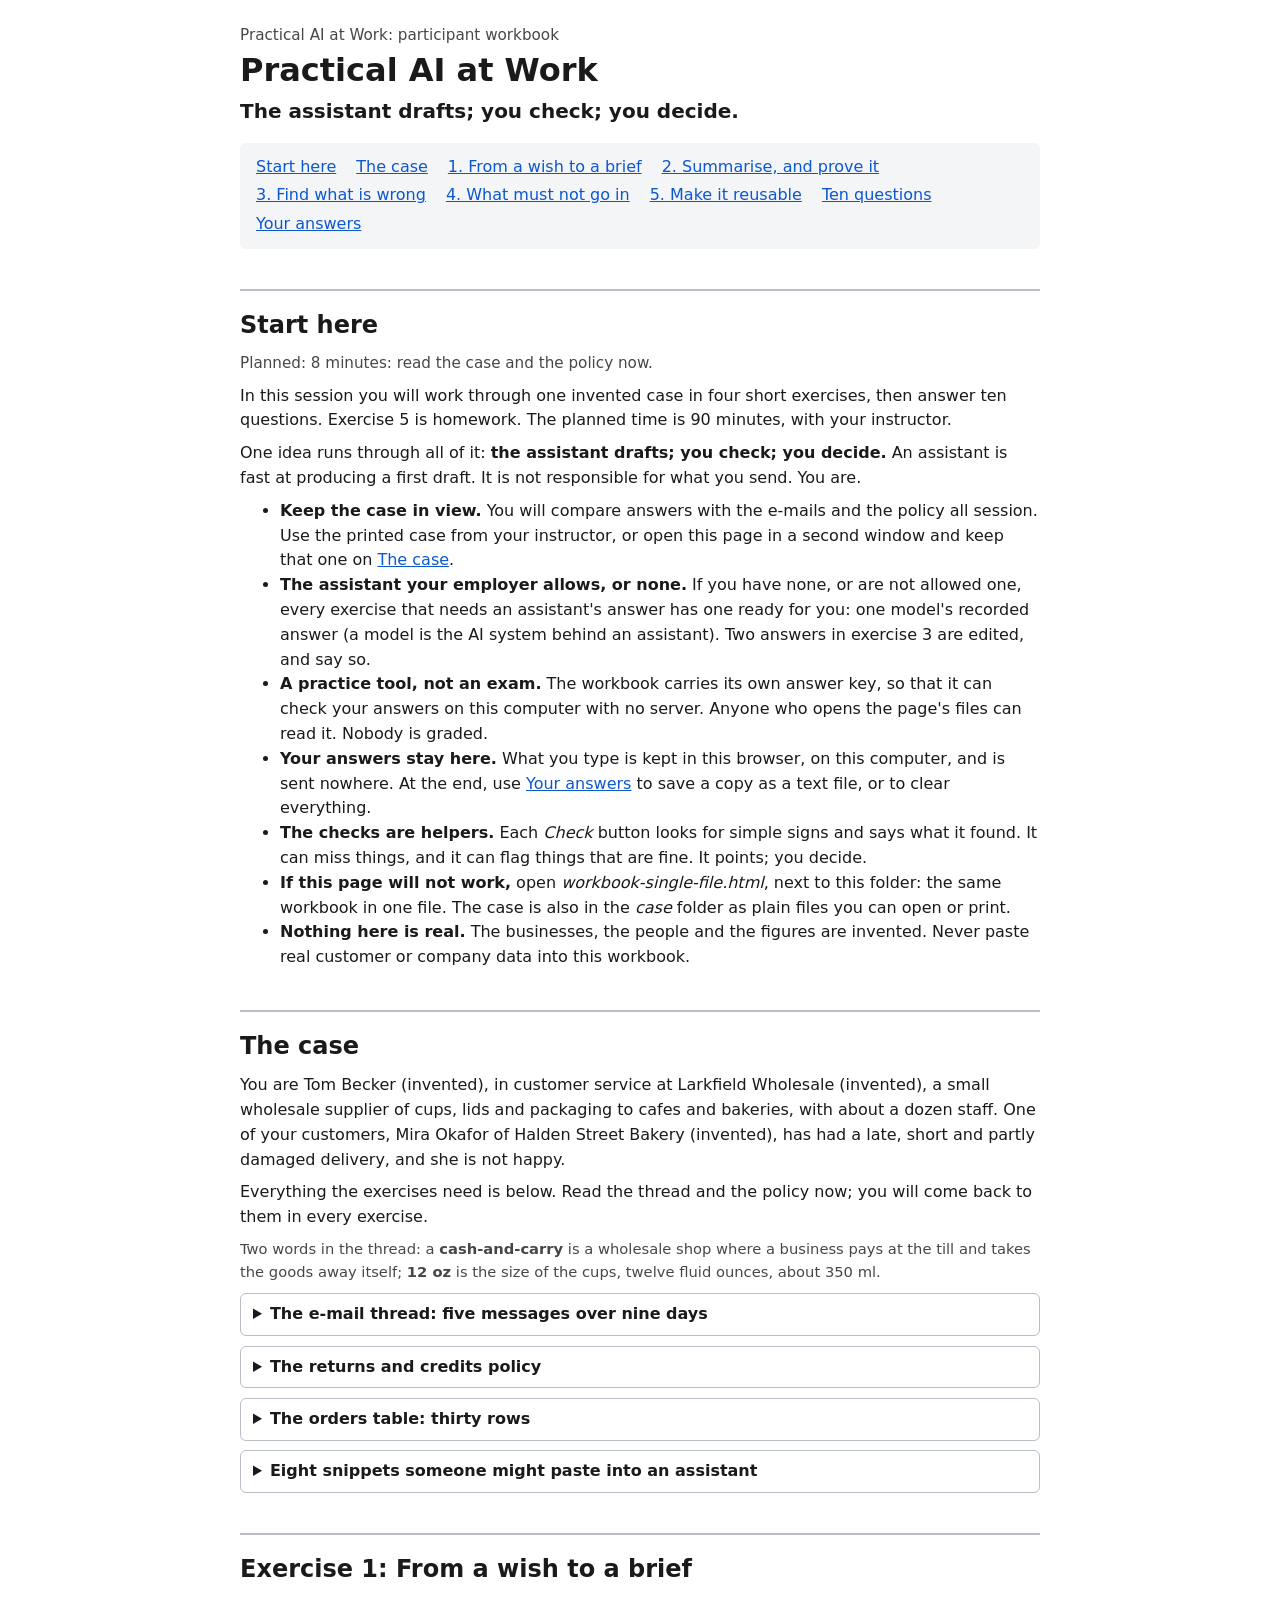
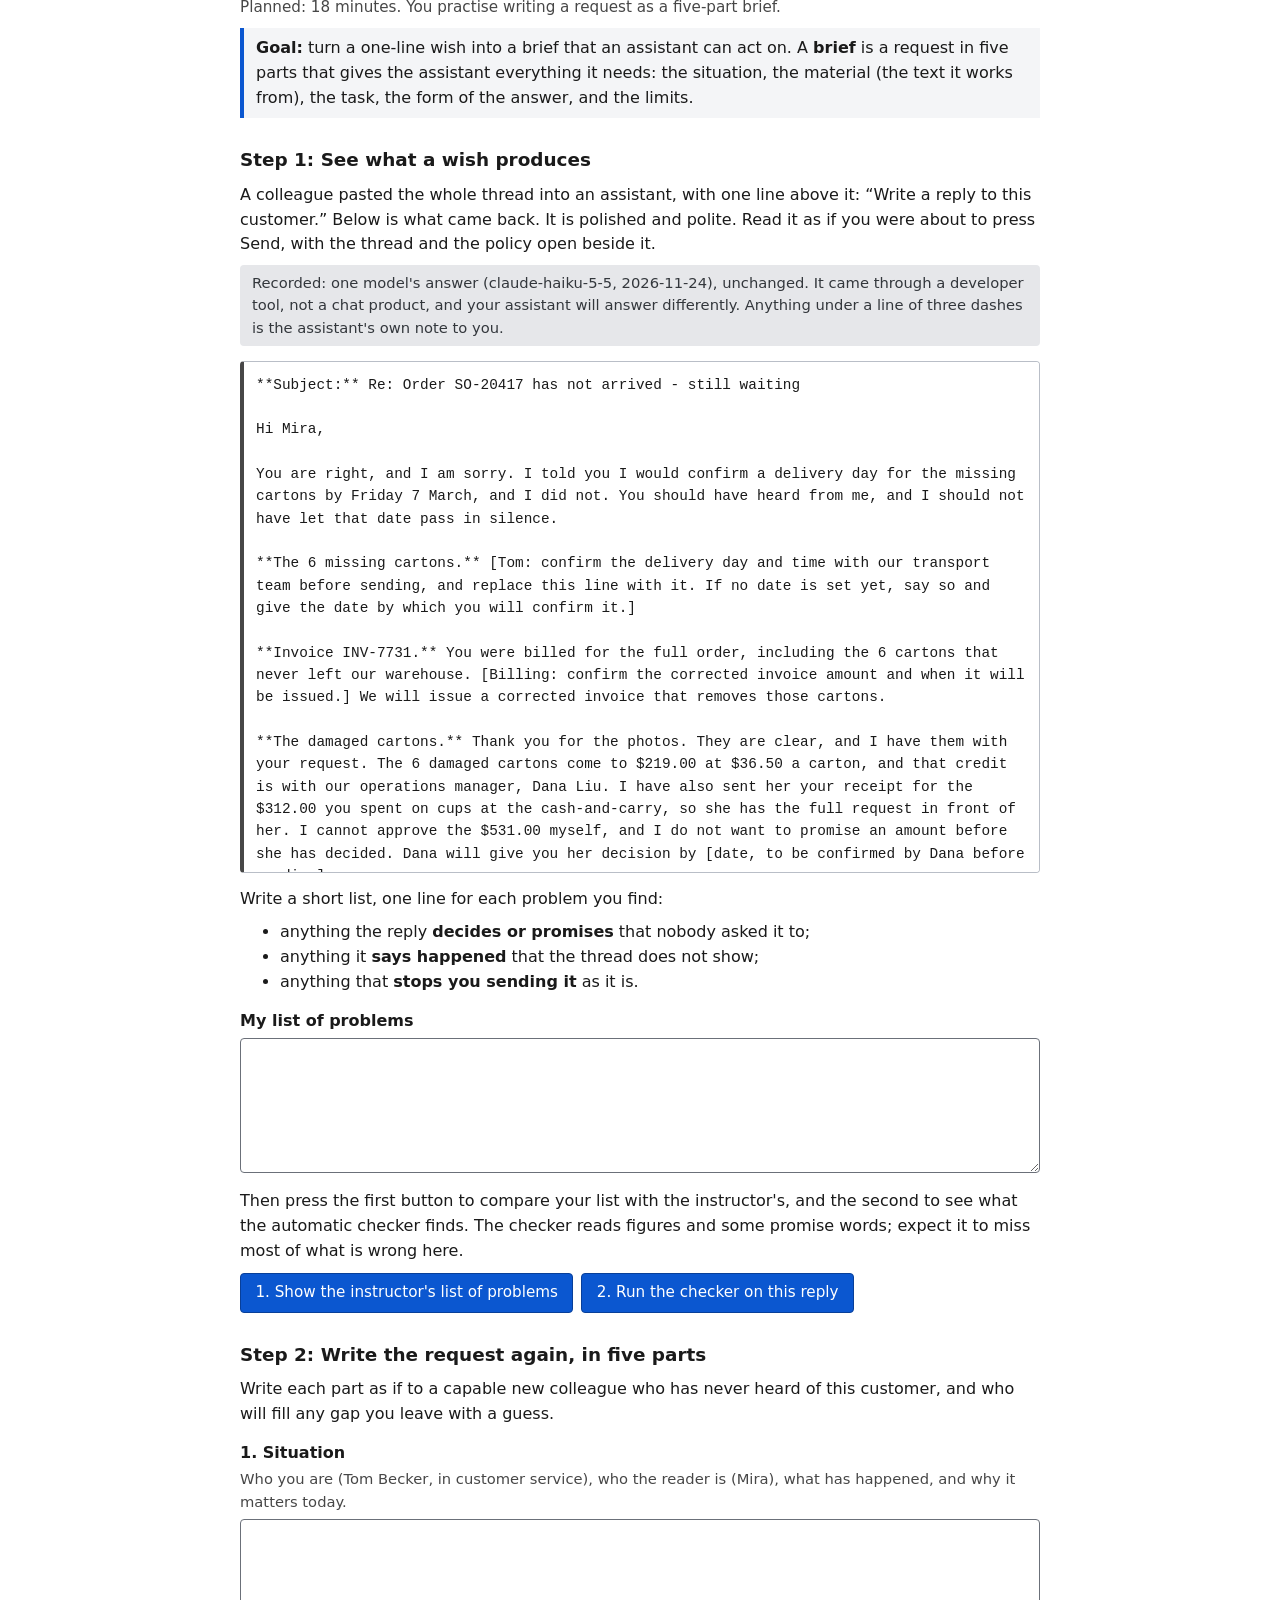
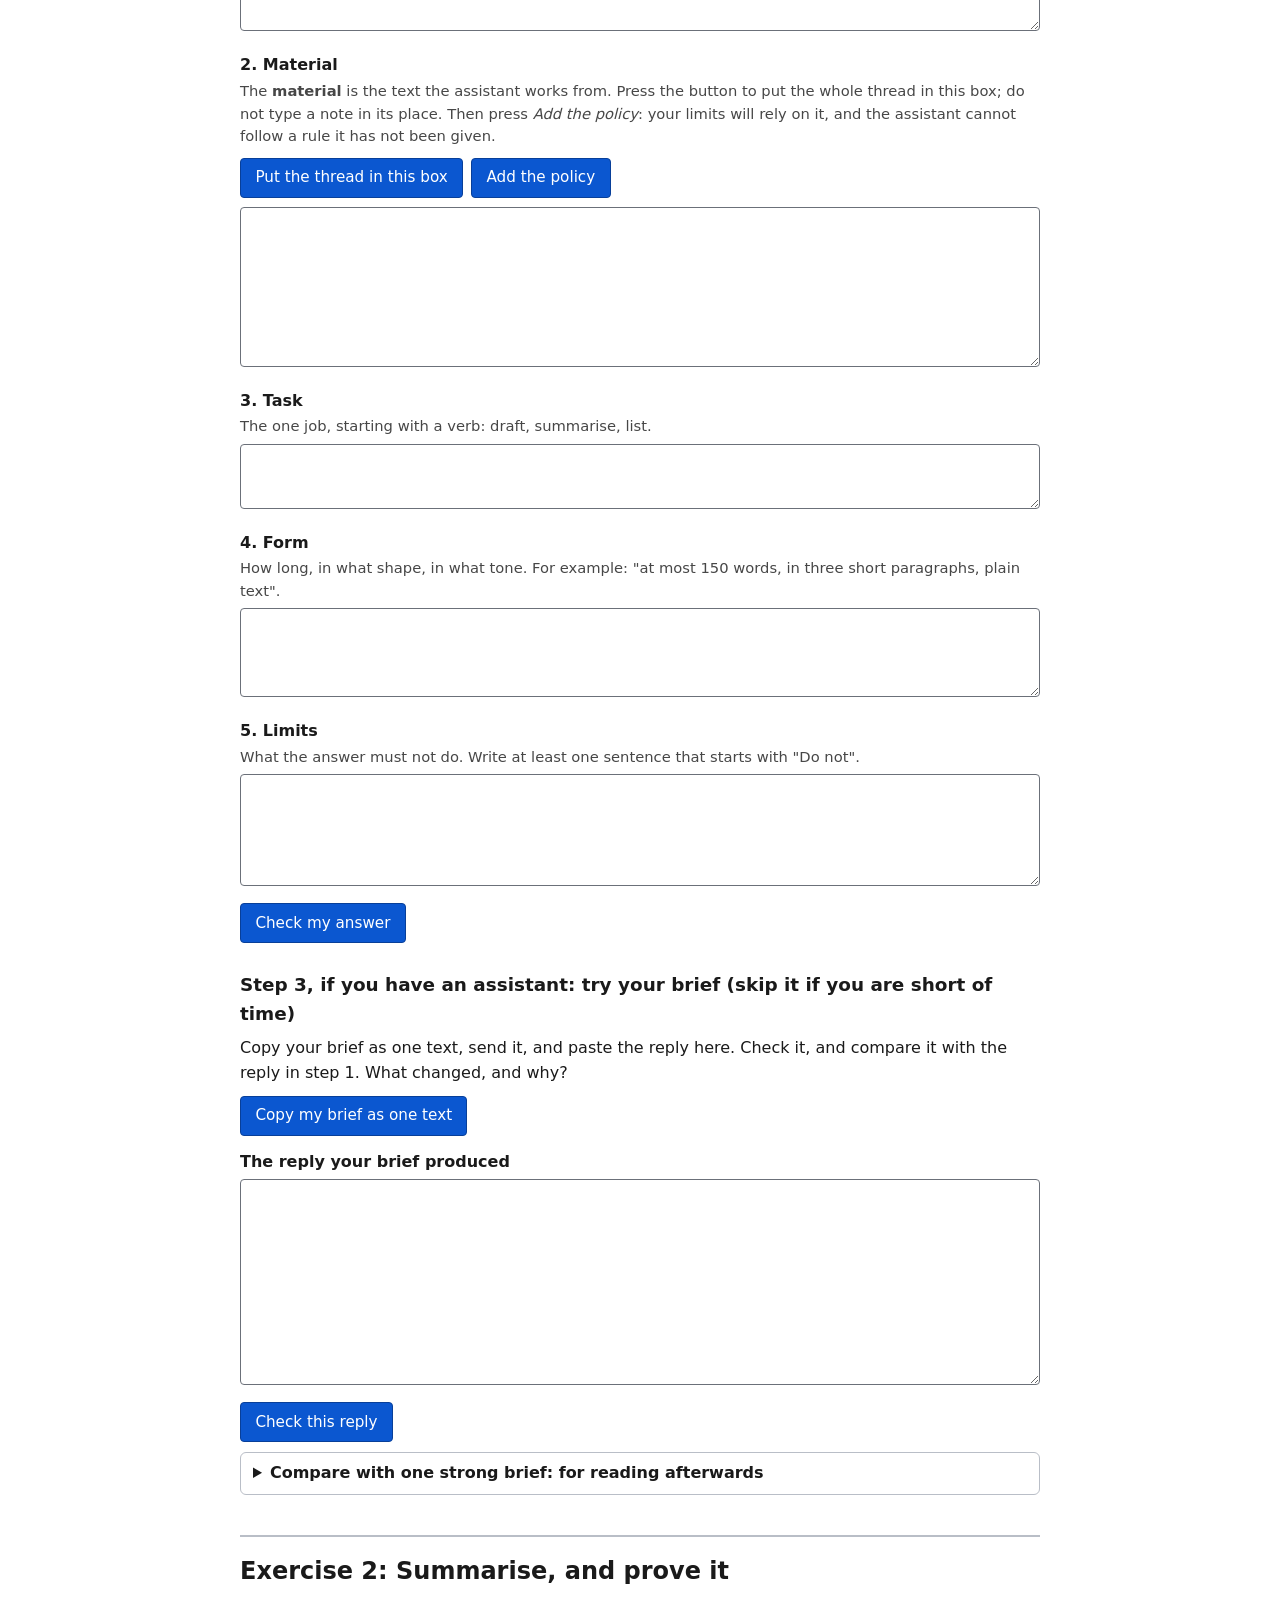
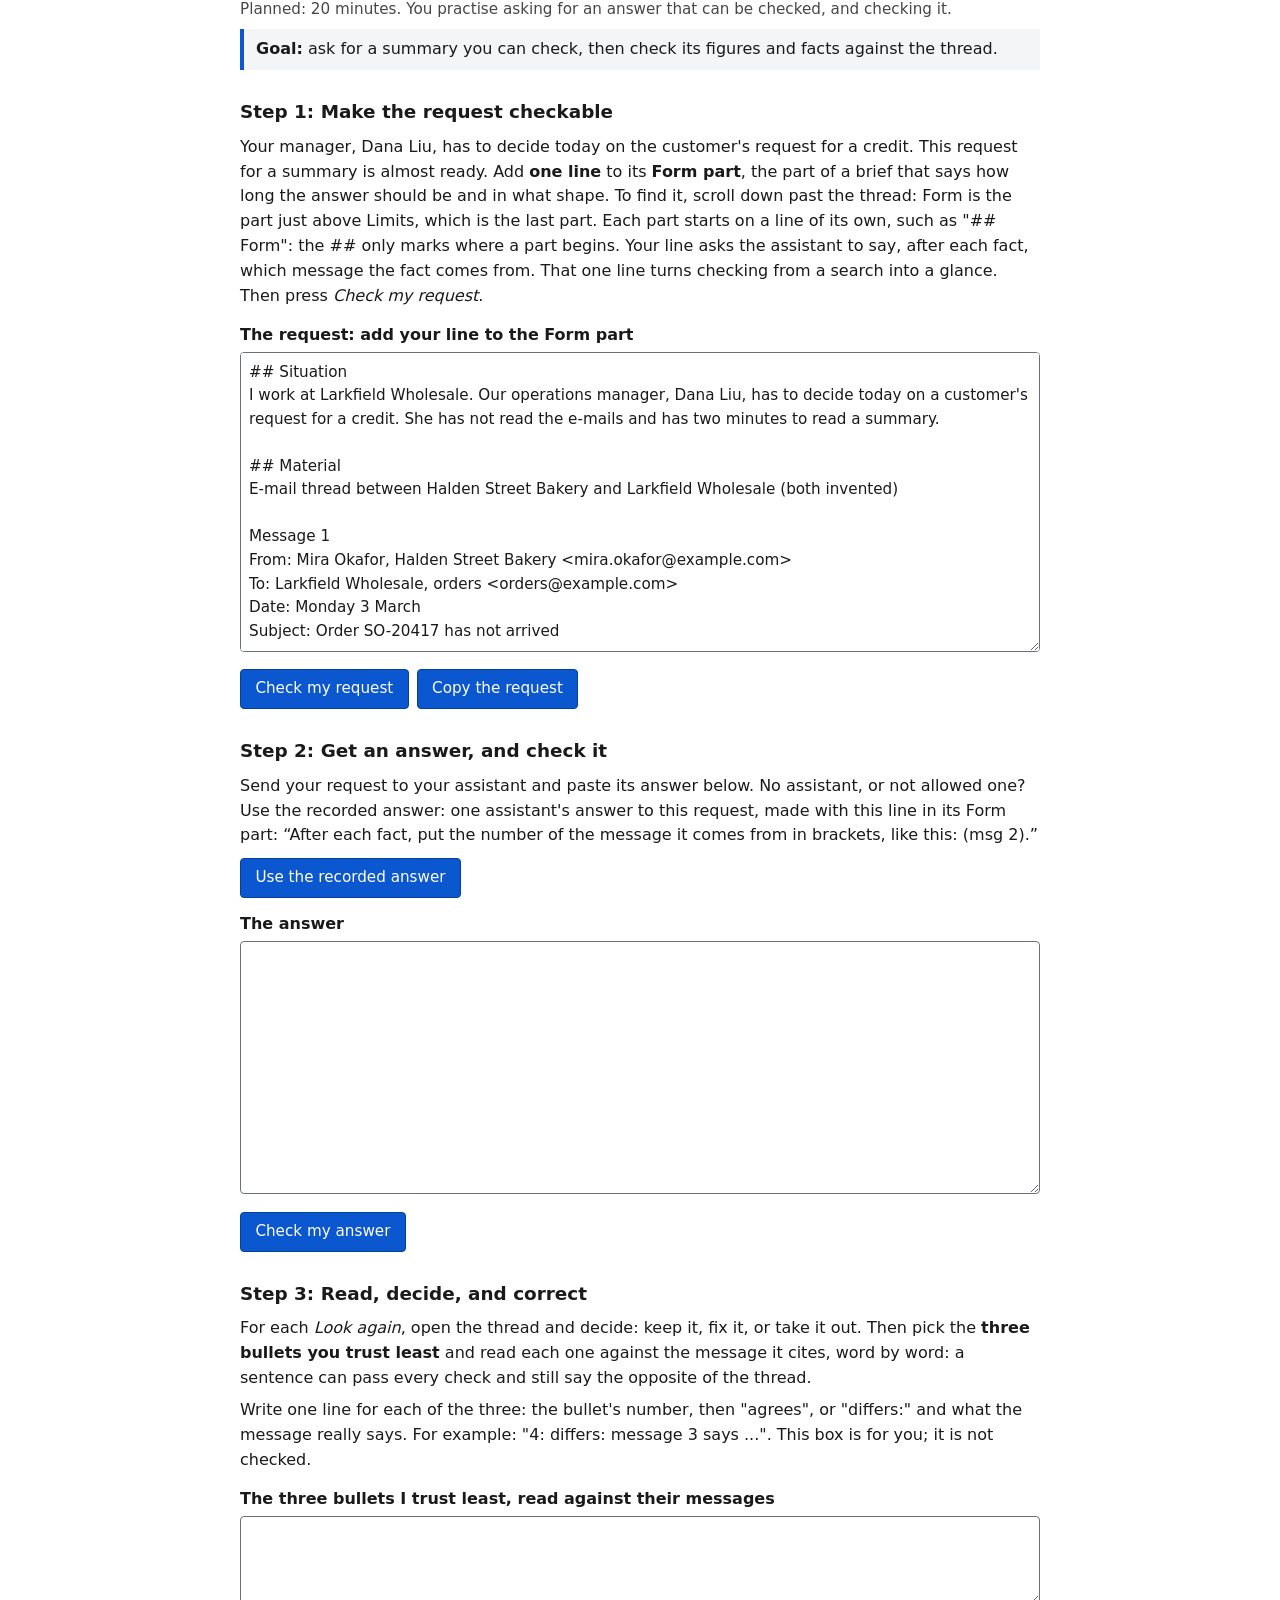
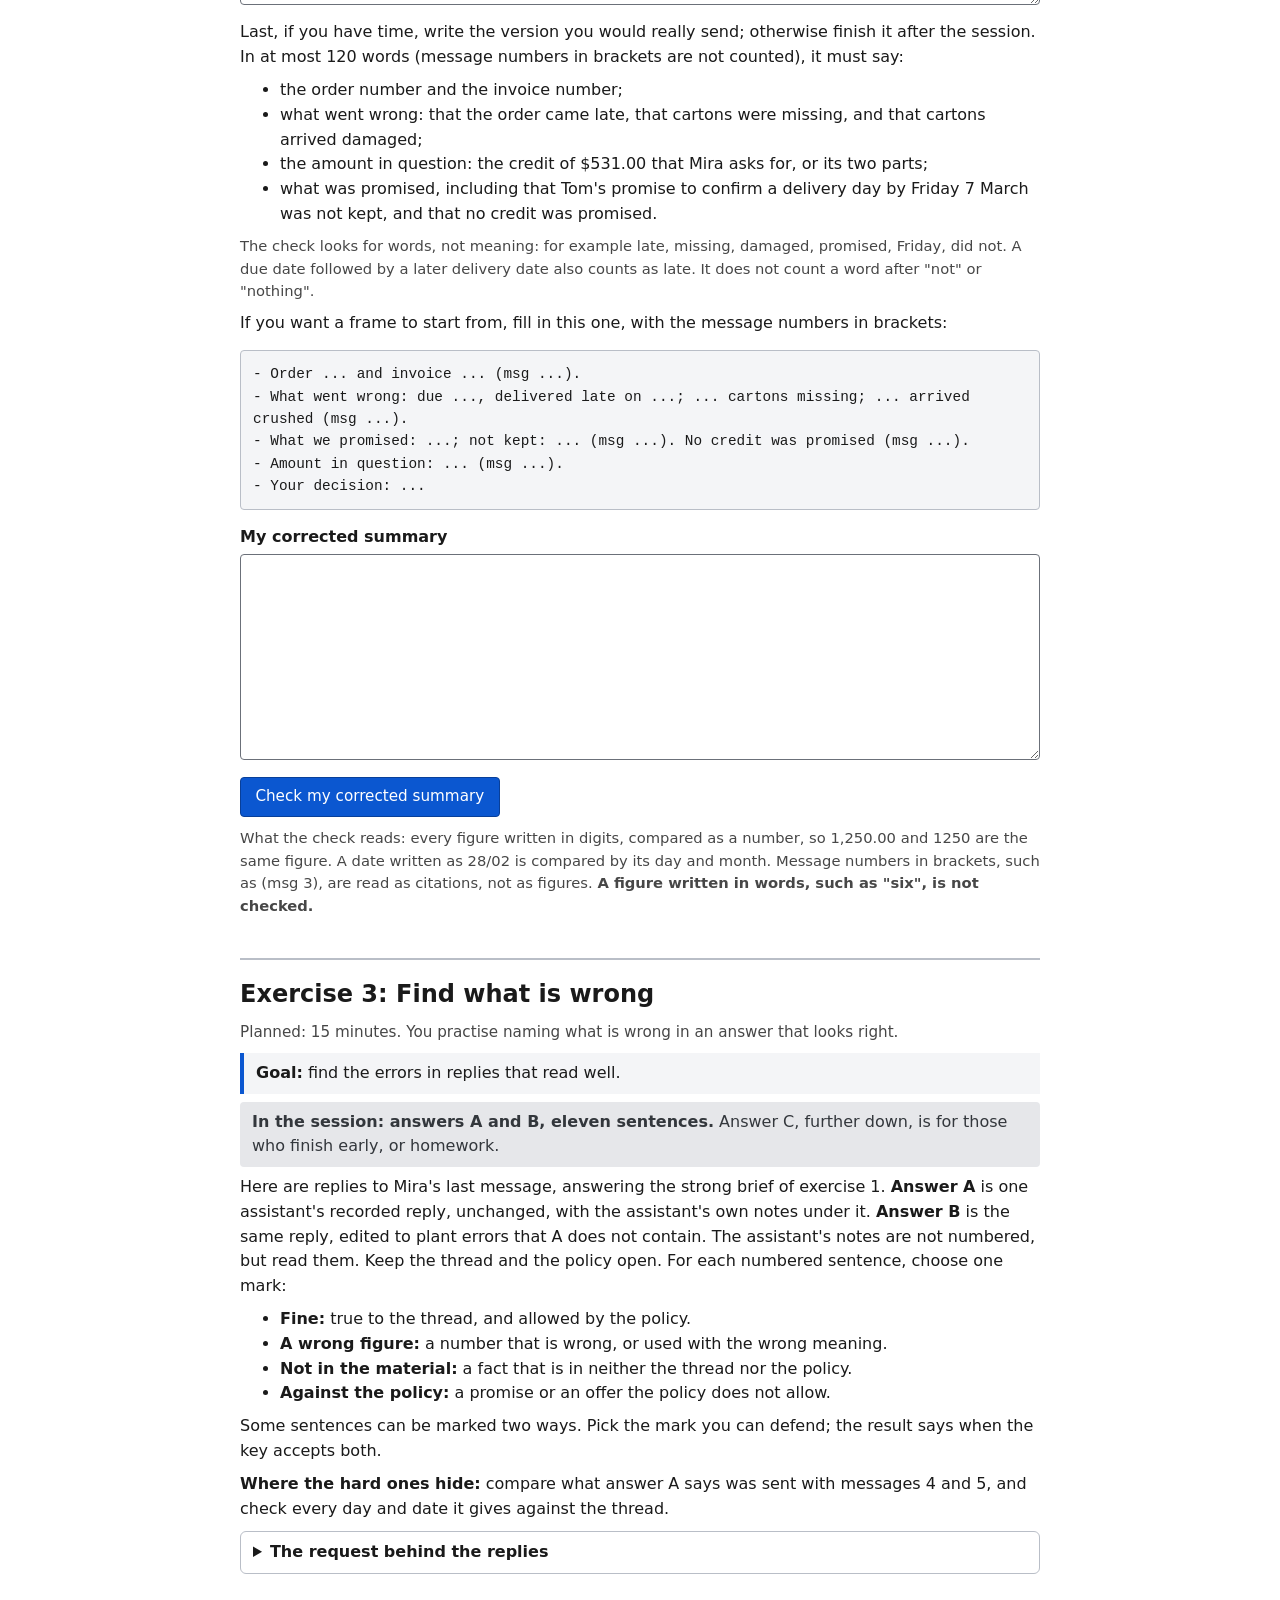
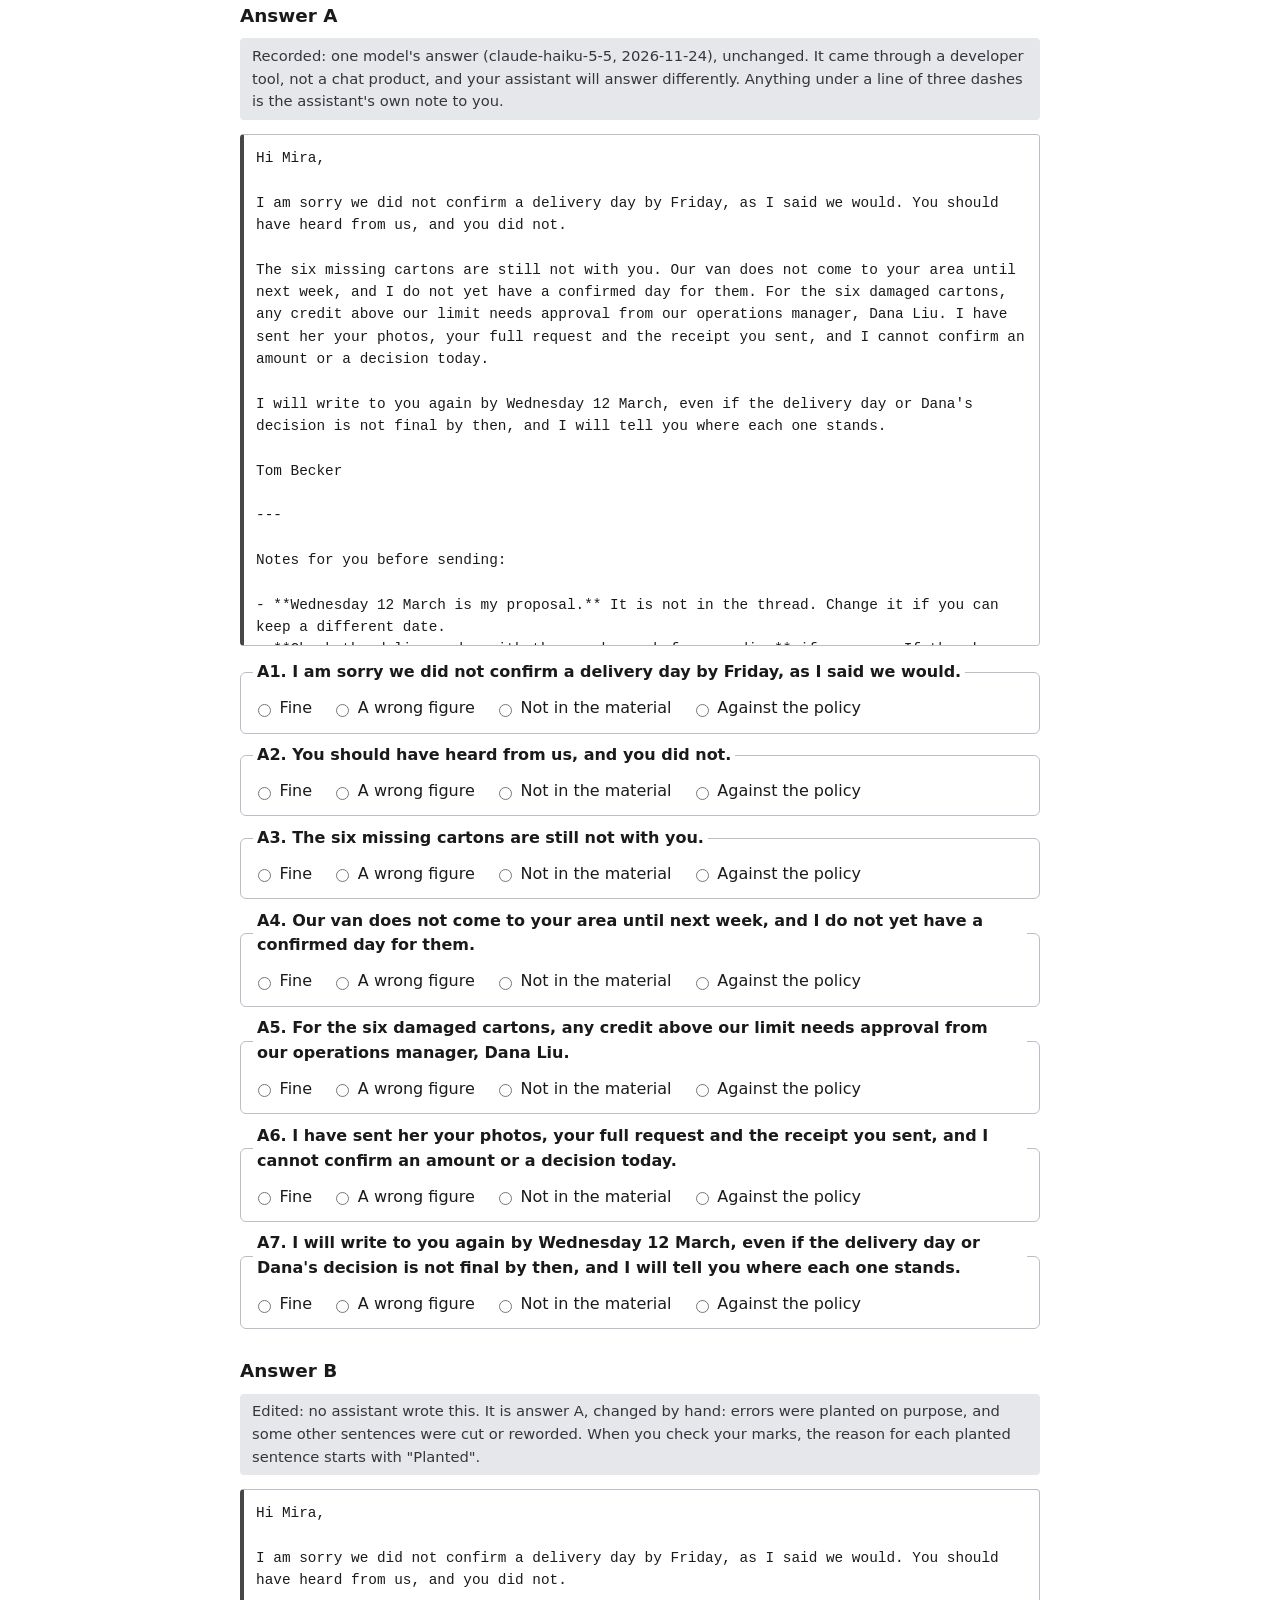
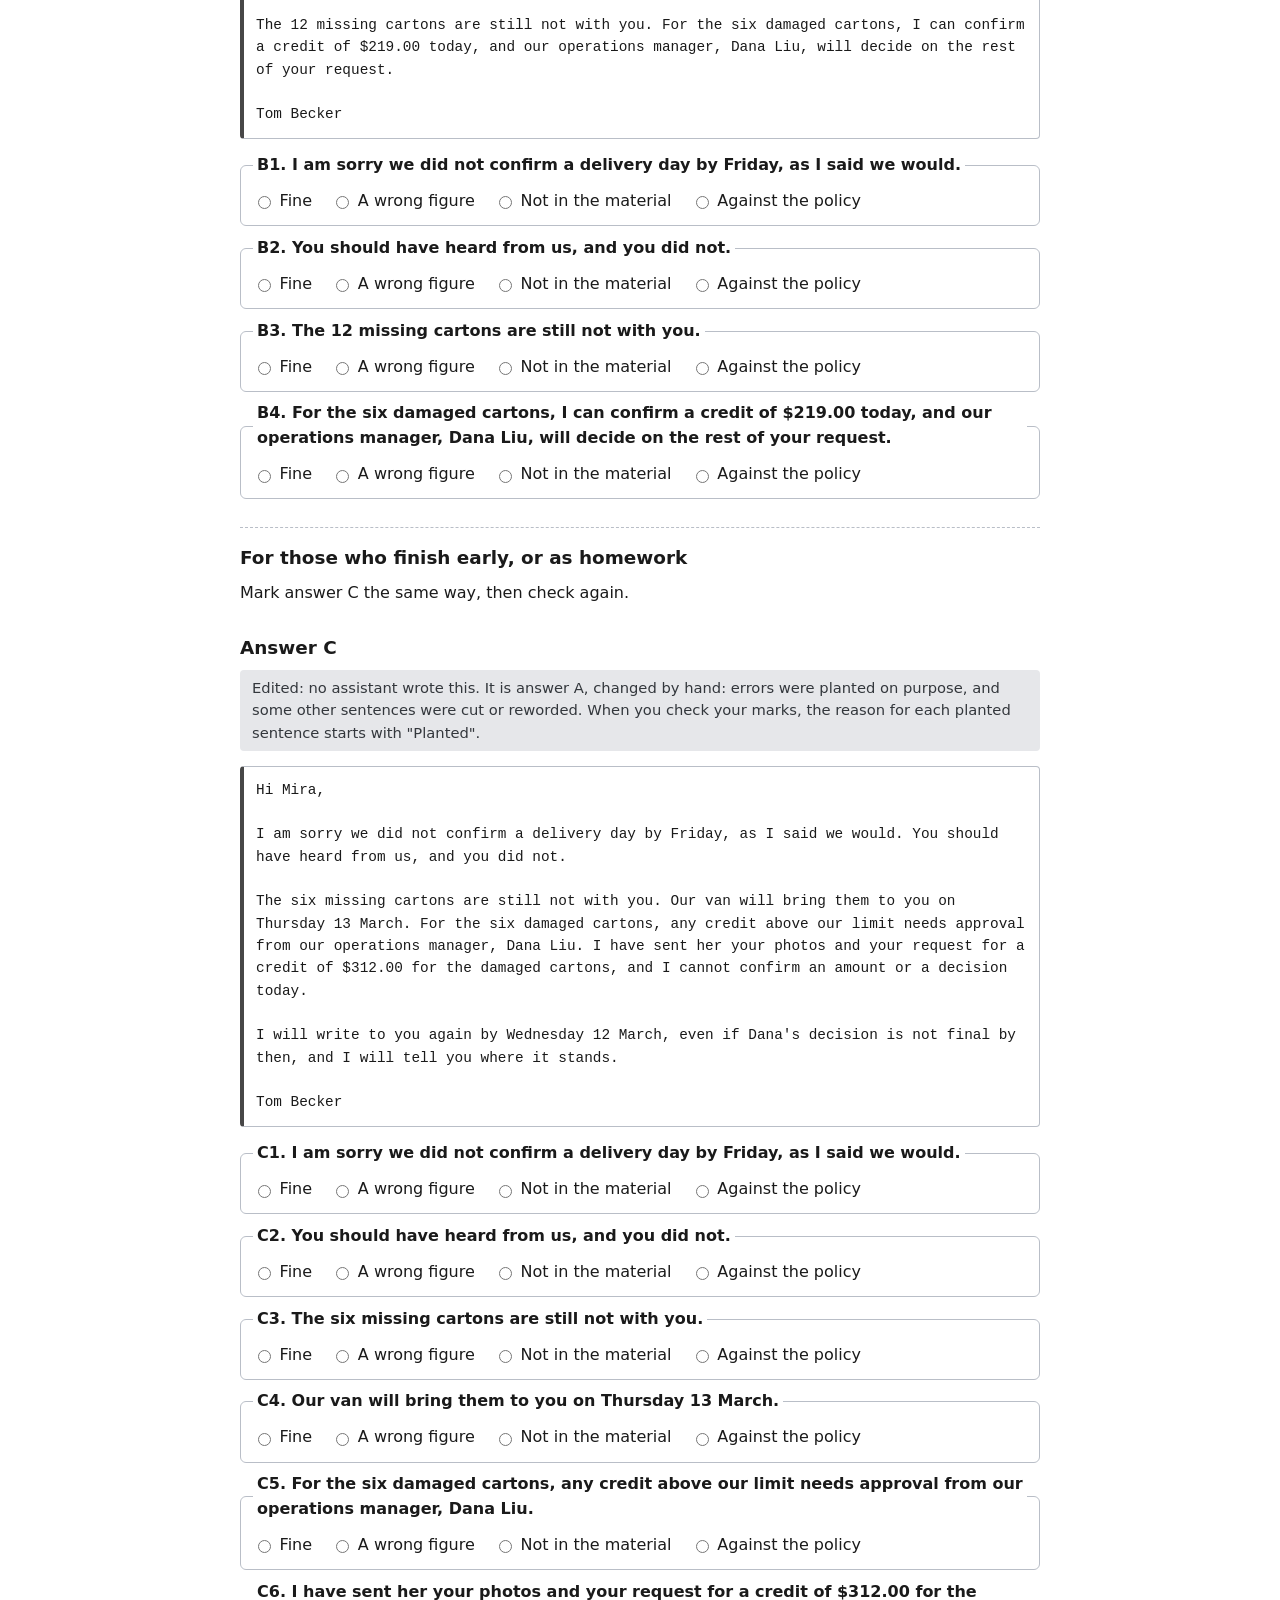
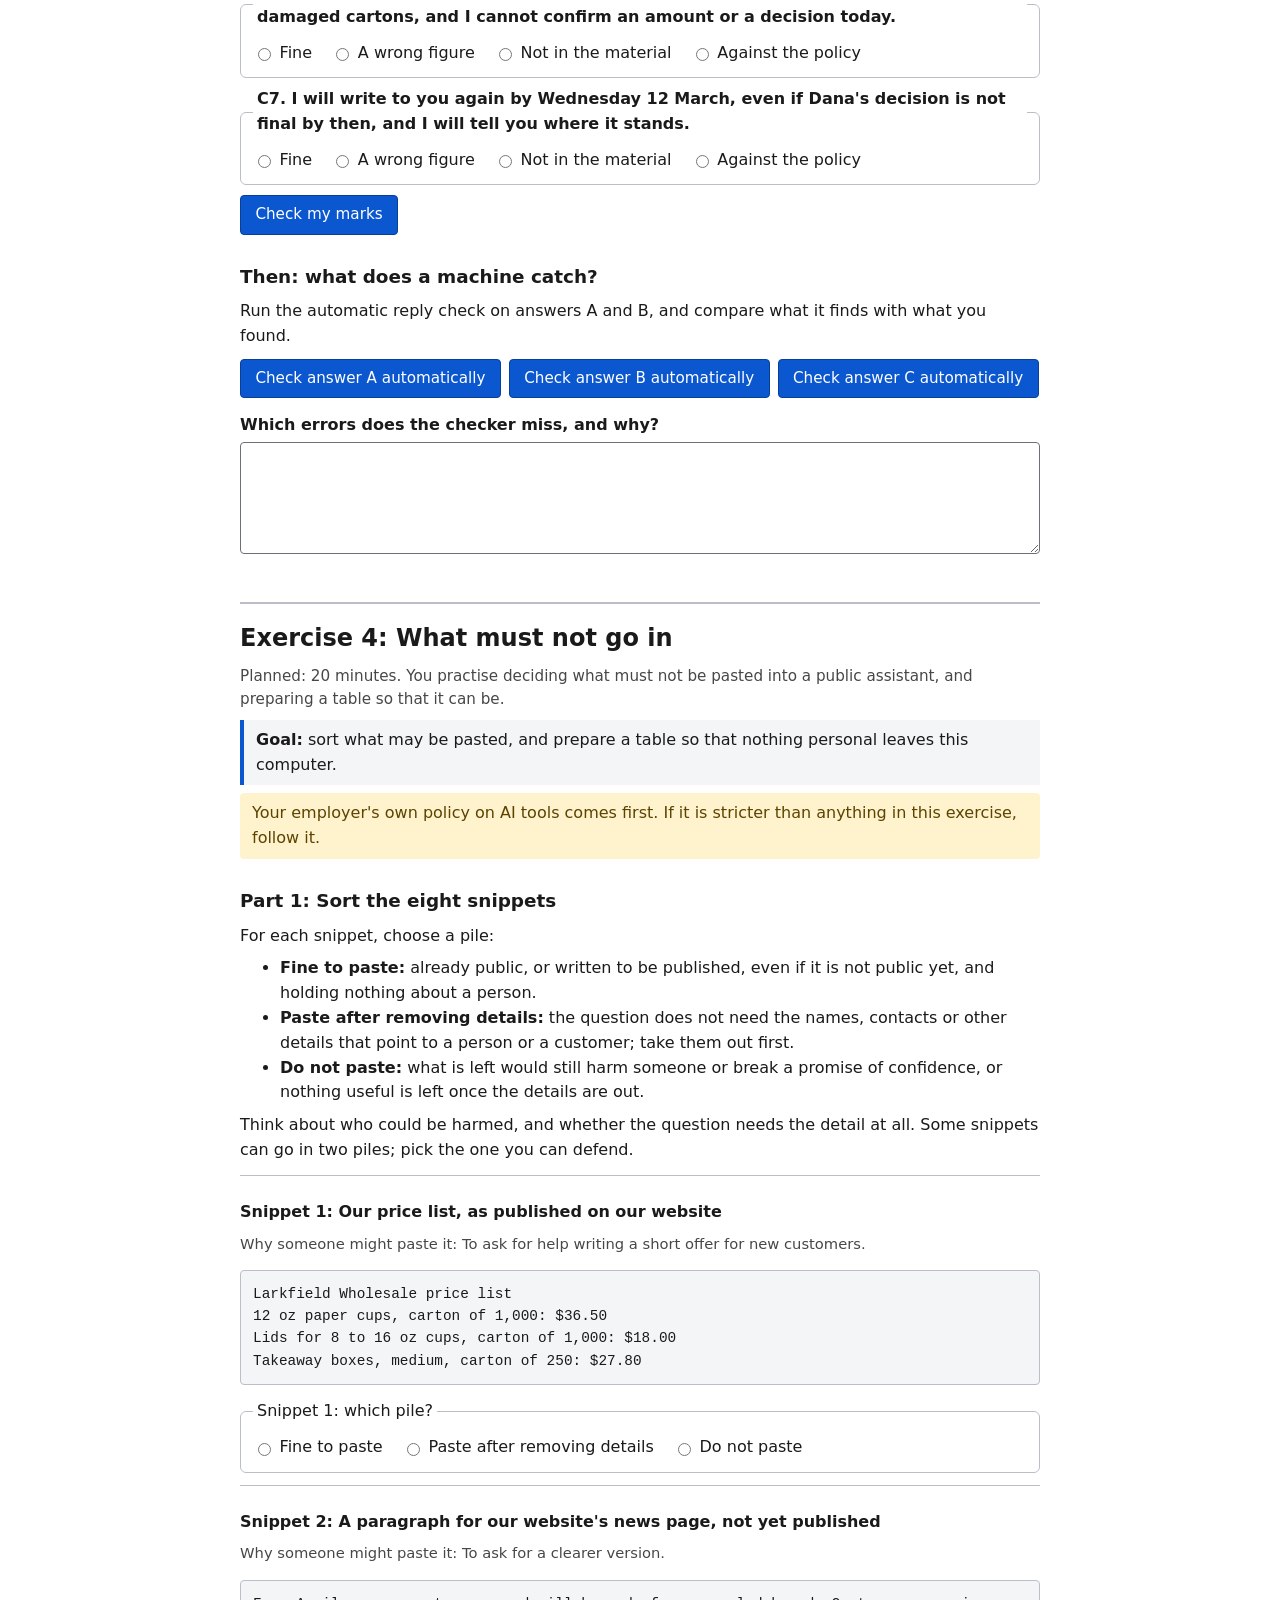
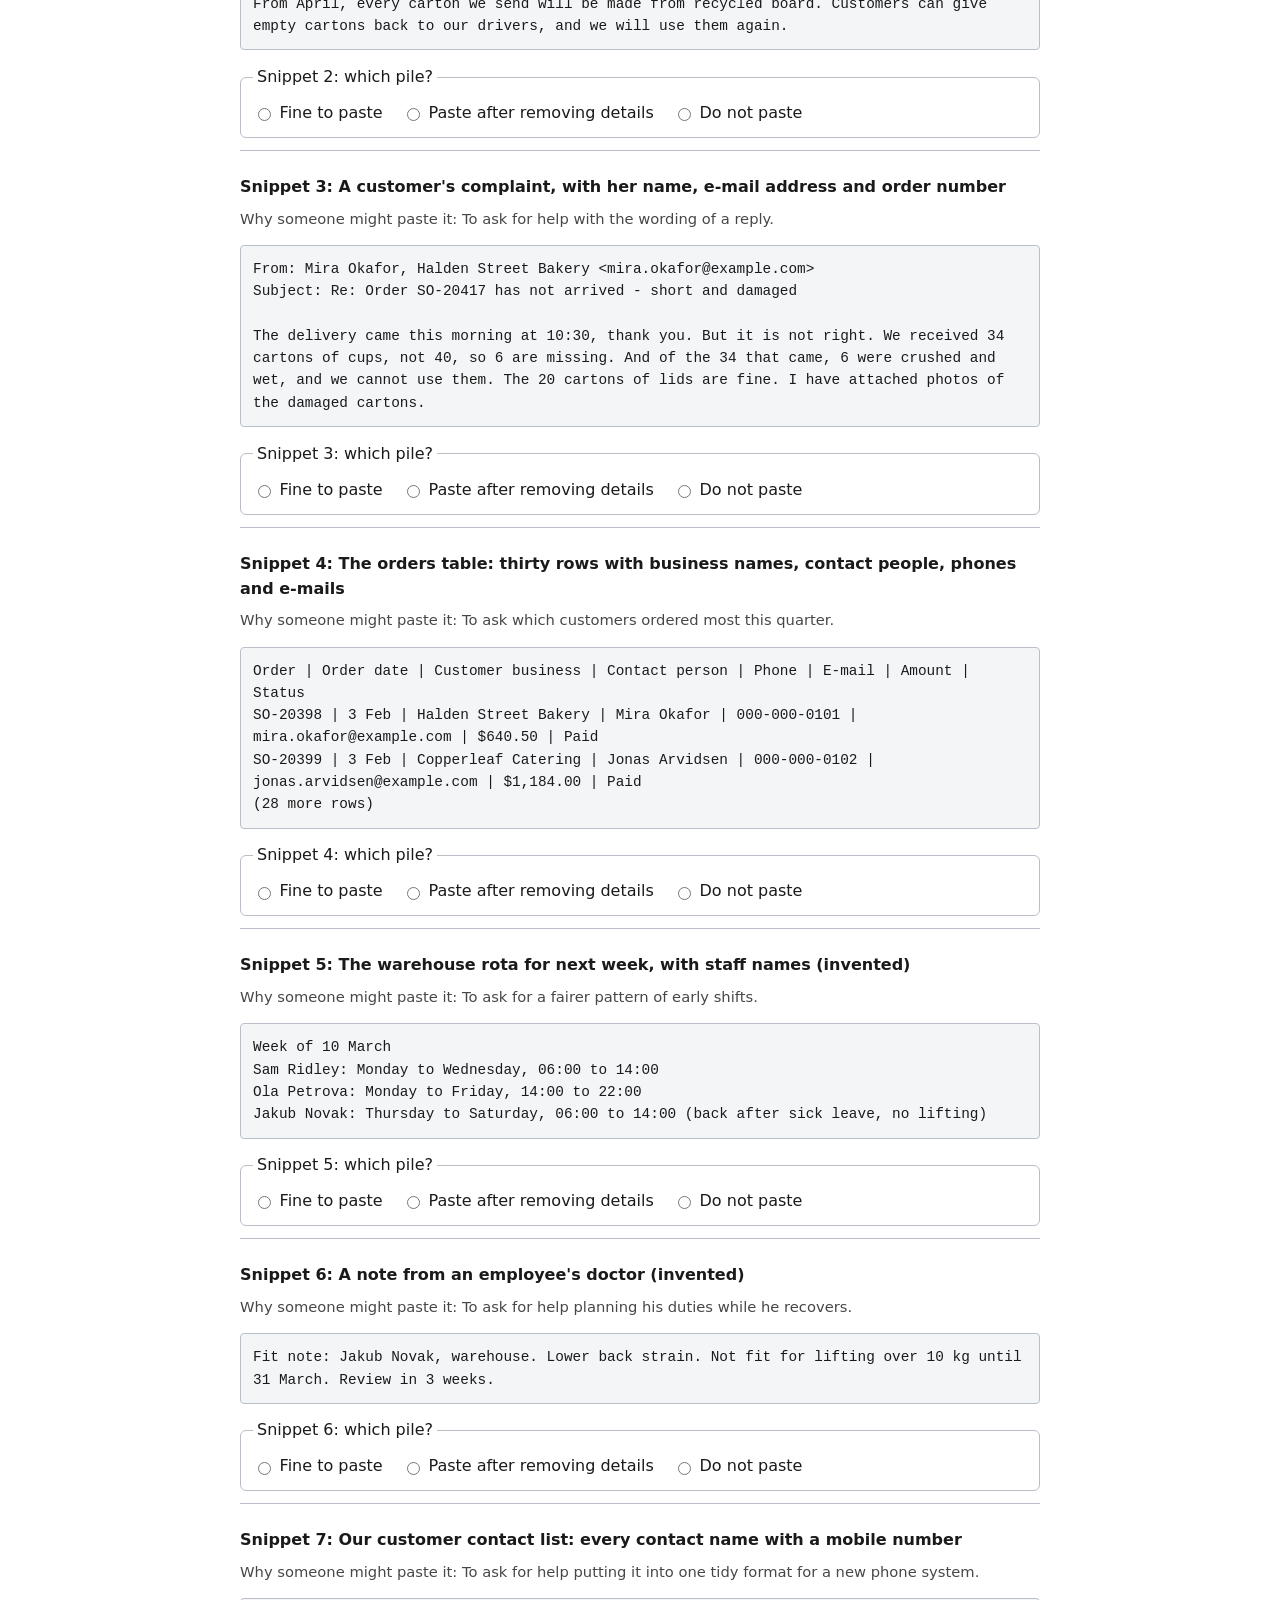
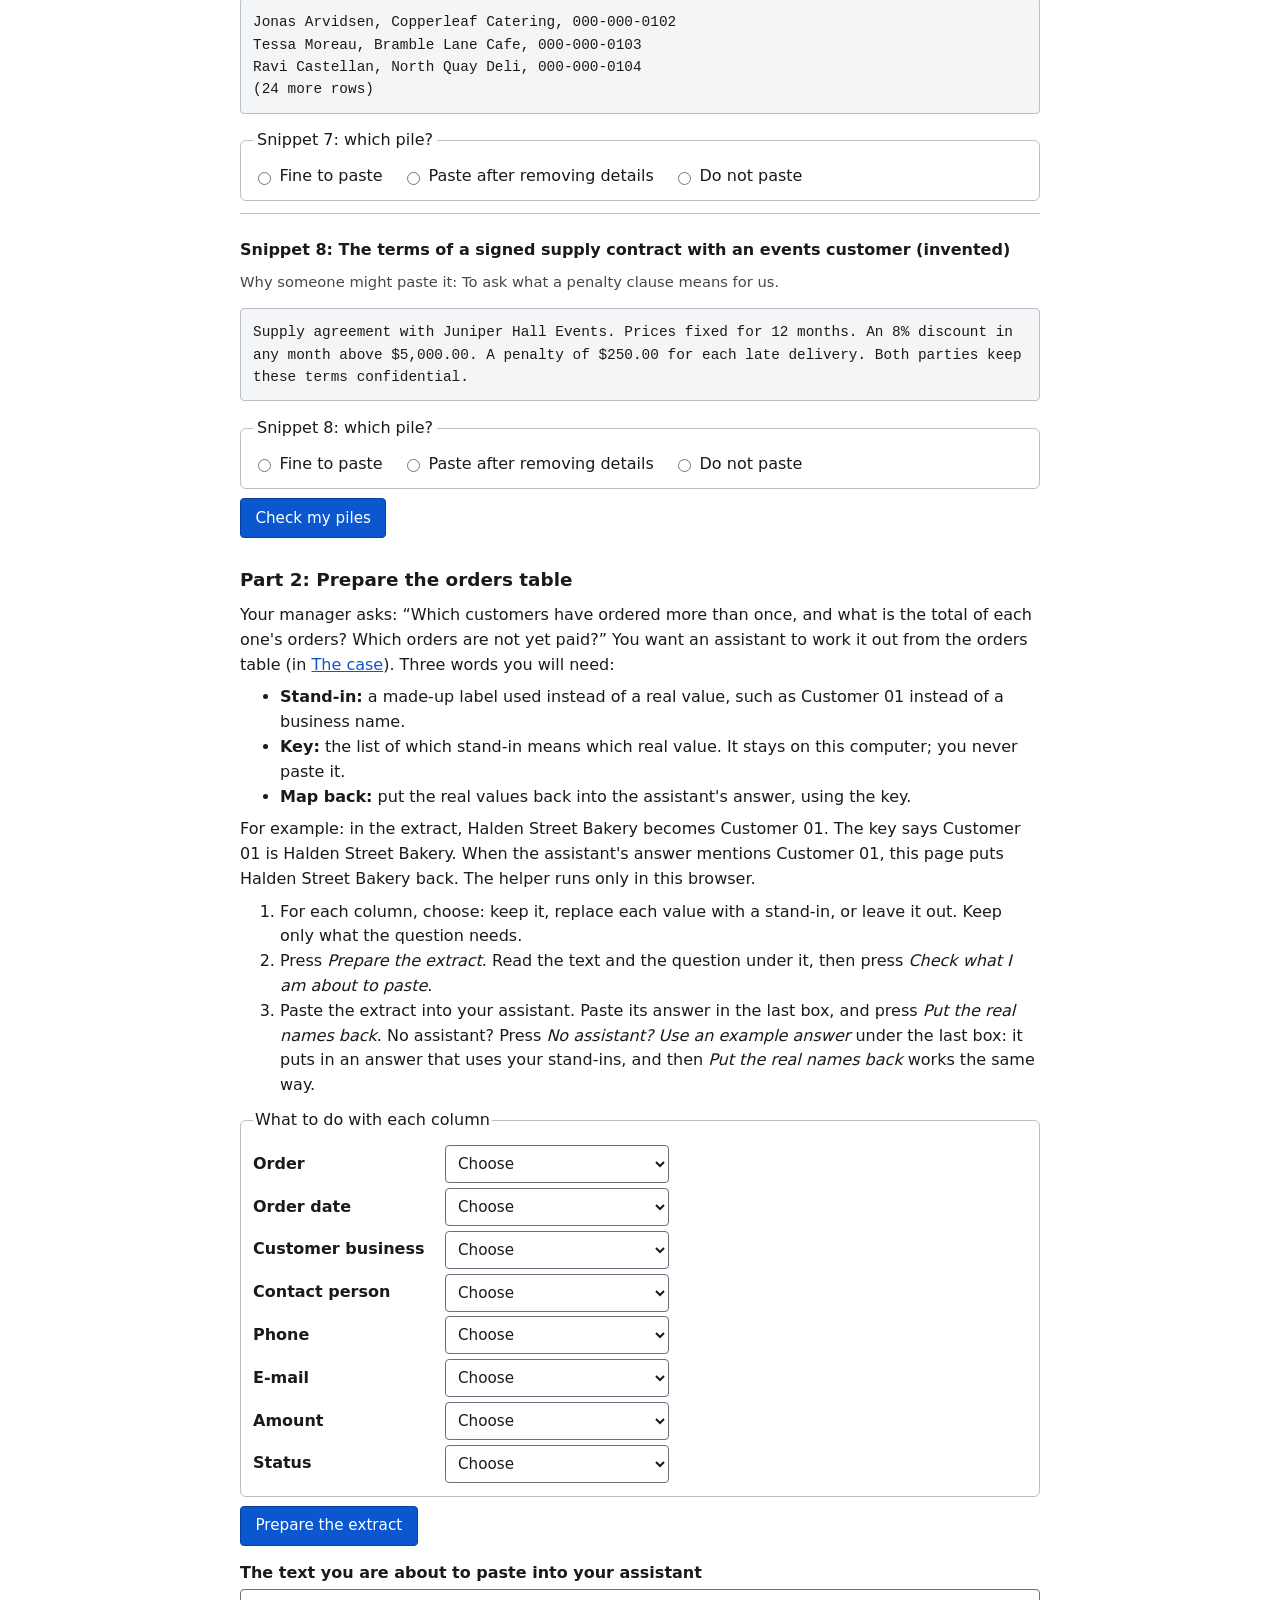
<file: participant/workbook/index.html>
<!doctype html>
<html lang="en">
<head>
<meta charset="utf-8">
<meta name="viewport" content="width=device-width, initial-scale=1">
<meta http-equiv="Content-Security-Policy" content="connect-src 'none'; img-src data:; media-src 'none'; frame-src 'none'; object-src 'none'; form-action 'none'">
<title>Practical AI at Work: participant workbook</title>
<!-- single-file-note -->
<link rel="stylesheet" href="style.css">
</head>
<body>
<a class="skip" href="#main">Skip to the workbook</a>

<p class="warn load-warning" id="load-warning">The workbook did not load: extract the whole folder first, or open the single-file copy (workbook-single-file.html).</p>

<header class="top">
  <p class="kit">Practical AI at Work: participant workbook</p>
  <h1>Practical AI at Work</h1>
  <p class="idea">The assistant drafts; you check; you decide.</p>
</header>

<nav aria-label="Sections of the workbook">
  <ol>
    <li><a href="#start">Start here</a></li>
    <li><a href="#case">The case</a></li>
    <li><a href="#ex1">1. From a wish to a brief</a></li>
    <li><a href="#ex2">2. Summarise, and prove it</a></li>
    <li><a href="#ex3">3. Find what is wrong</a></li>
    <li><a href="#ex4">4. What must not go in</a></li>
    <li><a href="#ex5">5. Make it reusable</a></li>
    <li><a href="#quiz">Ten questions</a></li>
    <li><a href="#answers">Your answers</a></li>
  </ol>
</nav>

<main id="main">

<noscript><p class="warn">This workbook needs JavaScript to show the case and to check your answers. It runs only on this computer and sends nothing anywhere. Please allow JavaScript for this file, or use the plain files in the case folder and ask your instructor for the printed case.</p></noscript>

<!-- ======================================================================= -->
<section id="start" aria-labelledby="start-h">
  <h2 id="start-h">Start here</h2>
  <p class="meta">Planned: 8 minutes: read the case and the policy now.</p>
  <p>In this session you will work through one invented case in four short exercises, then answer ten questions. Exercise 5 is homework. The planned time is 90 minutes, with your instructor.</p>
  <p>One idea runs through all of it: <strong>the assistant drafts; you check; you decide.</strong> An assistant is fast at producing a first draft. It is not responsible for what you send. You are.</p>
  <ul>
    <li><strong>Keep the case in view.</strong> You will compare answers with the e-mails and the policy all session. Use the printed case from your instructor, or open this page in a second window and keep that one on <a href="#case">The case</a>.</li>
    <li><strong>The assistant your employer allows, or none.</strong> If you have none, or are not allowed one, every exercise that needs an assistant's answer has one ready for you: one model's recorded answer (a model is the AI system behind an assistant). Two answers in exercise 3 are edited, and say so.</li>
    <li><strong>A practice tool, not an exam.</strong> The workbook carries its own answer key, so that it can check your answers on this computer with no server. Anyone who opens the page's files can read it. Nobody is graded.</li>
    <li><strong>Your answers stay here.</strong> What you type is kept in this browser, on this computer, and is sent nowhere. At the end, use <a href="#answers">Your answers</a> to save a copy as a text file, or to clear everything.</li>
    <li><strong>The checks are helpers.</strong> Each <em>Check</em> button looks for simple signs and says what it found. It can miss things, and it can flag things that are fine. It points; you decide.</li>
    <li><strong>If this page will not work,</strong> open <em>workbook-single-file.html</em>, next to this folder: the same workbook in one file. The case is also in the <em>case</em> folder as plain files you can open or print.</li>
    <li><strong>Nothing here is real.</strong> The businesses, the people and the figures are invented. Never paste real customer or company data into this workbook.</li>
  </ul>
</section>

<!-- ======================================================================= -->
<section id="case" aria-labelledby="case-h">
  <h2 id="case-h">The case</h2>
  <p>You are <span data-fact="staff"></span> (invented), in customer service at <span data-fact="supplier"></span> (invented), a small wholesale supplier of cups, lids and packaging to cafes and bakeries, with about a dozen staff. One of your customers, <span data-fact="contact"></span> of <span data-fact="customer"></span> (invented), has had a late, short and partly damaged delivery, and she is not happy.</p>
  <p>Everything the exercises need is below. Read the thread and the policy now; you will come back to them in every exercise.</p>
  <p class="small">Two words in the thread: a <strong>cash-and-carry</strong> is a wholesale shop where a business pays at the till and takes the goods away itself; <strong>12 oz</strong> is the size of the cups, twelve fluid ounces, about 350 ml.</p>

  <details id="case-thread">
    <summary>The e-mail thread: five messages over nine days</summary>
    <div class="buttons">
      <button type="button" id="copy-thread">Copy the whole thread</button>
      <span class="copy-status" id="copy-thread-status" role="status"></span>
    </div>
    <pre class="doc" id="thread-text" tabindex="0" aria-label="The e-mail thread"></pre>
  </details>

  <details id="case-policy">
    <summary>The returns and credits policy</summary>
    <div class="buttons">
      <button type="button" id="copy-policy">Copy the policy</button>
      <span class="copy-status" id="copy-policy-status" role="status"></span>
    </div>
    <pre class="doc" id="policy-text" tabindex="0" aria-label="The returns and credits policy"></pre>
  </details>

  <details id="case-orders">
    <summary>The orders table: thirty rows</summary>
    <p class="small" id="orders-note"></p>
    <div class="table-wrap" tabindex="0" role="region" aria-label="The orders table, scrollable">
      <table id="orders-table"></table>
    </div>
  </details>

  <details id="case-snippets">
    <summary>Eight snippets someone might paste into an assistant</summary>
    <div id="snippets-list"></div>
  </details>
</section>

<!-- ======================================================================= -->
<section id="ex1" aria-labelledby="ex1-h">
  <h2 id="ex1-h">Exercise 1: From a wish to a brief</h2>
  <p class="meta">Planned: 18 minutes. You practise writing a request as a five-part brief.</p>
  <p class="goal"><strong>Goal:</strong> turn a one-line wish into a brief that an assistant can act on. A <strong>brief</strong> is a request in five parts that gives the assistant everything it needs: the situation, the material (the text it works from), the task, the form of the answer, and the limits.</p>

  <h3>Step 1: See what a wish produces</h3>
  <p>A colleague pasted the whole thread into an assistant, with one line above it: <q data-fact="wishLine"></q> Below is what came back. It is polished and polite. Read it as if you were about to press Send, with the thread and the policy open beside it.</p>
  <div class="record" id="ex1-record"></div>
  <pre class="answer" id="ex1-answer" tabindex="0" aria-label="The reply to the one-line request"></pre>
  <p>Write a short list, one line for each problem you find:</p>
  <ul>
    <li>anything the reply <strong>decides or promises</strong> that nobody asked it to;</li>
    <li>anything it <strong>says happened</strong> that the thread does not show;</li>
    <li>anything that <strong>stops you sending it</strong> as it is.</li>
  </ul>
  <label for="ex1-notes">My list of problems</label>
  <textarea id="ex1-notes" rows="5" data-save></textarea>
  <p>Then press the first button to compare your list with the instructor's, and the second to see what the automatic checker finds. The checker reads figures and some promise words; expect it to miss most of what is wrong here.</p>
  <div class="buttons">
    <button type="button" id="ex1-issues-show" aria-expanded="false" aria-controls="ex1-issues">1. Show the instructor's list of problems</button>
    <button type="button" id="ex1-reply-check">2. Run the checker on this reply</button>
  </div>
  <div class="reveal" id="ex1-issues" hidden></div>
  <div class="result" id="ex1-reply-result" role="status" aria-live="polite" tabindex="-1"></div>

  <h3>Step 2: Write the request again, in five parts</h3>
  <p>Write each part as if to a capable new colleague who has never heard of this customer, and who will fill any gap you leave with a guess.</p>

  <div class="part">
    <label for="ex1-situation">1. Situation</label>
    <p class="hint" id="ex1-situation-hint">Who you are (<span data-fact="staff"></span>, in customer service), who the reader is (<span data-fact="contactFirst"></span>), what has happened, and why it matters today.</p>
    <textarea id="ex1-situation" rows="4" data-save aria-describedby="ex1-situation-hint"></textarea>
  </div>
  <div class="part">
    <label for="ex1-material">2. Material</label>
    <p class="hint" id="ex1-material-hint">The <strong>material</strong> is the text the assistant works from. Press the button to put the whole thread in this box; do not type a note in its place. Then press <em>Add the policy</em>: your limits will rely on it, and the assistant cannot follow a rule it has not been given.</p>
    <div class="buttons">
      <button type="button" id="ex1-put-thread">Put the thread in this box</button>
      <button type="button" id="ex1-put-policy">Add the policy</button>
    </div>
    <textarea id="ex1-material" rows="6" data-save aria-describedby="ex1-material-hint"></textarea>
  </div>
  <div class="part">
    <label for="ex1-task">3. Task</label>
    <p class="hint" id="ex1-task-hint">The one job, starting with a verb: draft, summarise, list.</p>
    <textarea id="ex1-task" rows="2" data-save aria-describedby="ex1-task-hint"></textarea>
  </div>
  <div class="part">
    <label for="ex1-form">4. Form</label>
    <p class="hint" id="ex1-form-hint">How long, in what shape, in what tone. For example: "at most 150 words, in three short paragraphs, plain text".</p>
    <textarea id="ex1-form" rows="3" data-save aria-describedby="ex1-form-hint"></textarea>
  </div>
  <div class="part">
    <label for="ex1-limits">5. Limits</label>
    <p class="hint" id="ex1-limits-hint">What the answer must not do. Write at least one sentence that starts with "Do not".</p>
    <textarea id="ex1-limits" rows="4" data-save aria-describedby="ex1-limits-hint"></textarea>
  </div>
  <div class="buttons">
    <button type="button" id="ex1-check">Check my answer</button>
  </div>
  <div class="result" id="ex1-result" role="status" aria-live="polite" tabindex="-1"></div>

  <h3>Step 3, if you have an assistant: try your brief (skip it if you are short of time)</h3>
  <p>Copy your brief as one text, send it, and paste the reply here. Check it, and compare it with the reply in step 1. What changed, and why?</p>
  <div class="buttons">
    <button type="button" id="ex1-copy">Copy my brief as one text</button>
    <span class="copy-status" id="ex1-copy-status" role="status"></span>
  </div>
  <label for="ex1-newreply">The reply your brief produced</label>
  <textarea id="ex1-newreply" rows="8" data-save></textarea>
  <div class="buttons">
    <button type="button" id="ex1-newreply-check">Check this reply</button>
  </div>
  <div class="result" id="ex1-newreply-result" role="status" aria-live="polite" tabindex="-1"></div>

  <details>
    <summary>Compare with one strong brief: for reading afterwards</summary>
    <p>Open this after you have written and checked your own brief, not before. It is one way to write it. Yours can differ and still be strong: what matters is that each part does its job.</p>
    <pre class="doc" id="ex1-model" tabindex="0" aria-label="One strong brief"></pre>
  </details>
</section>

<!-- ======================================================================= -->
<section id="ex2" aria-labelledby="ex2-h">
  <h2 id="ex2-h">Exercise 2: Summarise, and prove it</h2>
  <p class="meta">Planned: 20 minutes. You practise asking for an answer that can be checked, and checking it.</p>
  <p class="goal"><strong>Goal:</strong> ask for a summary you can check, then check its figures and facts against the thread.</p>

  <h3>Step 1: Make the request checkable</h3>
  <p>Your manager, <span data-fact="manager"></span>, has to decide today on the customer's request for a credit. This request for a summary is almost ready. Add <strong>one line</strong> to its <strong>Form part</strong>, the part of a brief that says how long the answer should be and in what shape. To find it, scroll down past the thread: Form is the part just above Limits, which is the last part. Each part starts on a line of its own, such as "## Form": the ## only marks where a part begins. Your line asks the assistant to say, after each fact, which message the fact comes from. That one line turns checking from a search into a glance. Then press <em>Check my request</em>.</p>
  <label for="ex2-request">The request: add your line to the Form part</label>
  <textarea id="ex2-request" rows="12" data-save></textarea>
  <div class="buttons">
    <button type="button" id="ex2-request-check">Check my request</button>
    <button type="button" id="ex2-copy">Copy the request</button>
    <span class="copy-status" id="ex2-copy-status" role="status"></span>
  </div>
  <div class="result" id="ex2-request-result" role="status" aria-live="polite" tabindex="-1"></div>

  <h3>Step 2: Get an answer, and check it</h3>
  <p>Send your request to your assistant and paste its answer below. No assistant, or not allowed one? Use the recorded answer: one assistant's answer to this request, made with this line in its Form part: <q data-fact="citeLine"></q></p>
  <div class="buttons">
    <button type="button" id="ex2-use-recorded">Use the recorded answer</button>
  </div>
  <div class="record" id="ex2-record" hidden></div>
  <label for="ex2-answer">The answer</label>
  <textarea id="ex2-answer" rows="10" data-save></textarea>
  <div class="buttons">
    <button type="button" id="ex2-check">Check my answer</button>
  </div>
  <div class="result" id="ex2-result" role="status" aria-live="polite" tabindex="-1"></div>

  <h3>Step 3: Read, decide, and correct</h3>
  <p>For each <em>Look again</em>, open the thread and decide: keep it, fix it, or take it out. Then pick the <strong>three bullets you trust least</strong> and read each one against the message it cites, word by word: a sentence can pass every check and still say the opposite of the thread.</p>
  <p>Write one line for each of the three: the bullet's number, then "agrees", or "differs:" and what the message really says. For example: "4: differs: message 3 says ...". This box is for you; it is not checked.</p>
  <label for="ex2-trust">The three bullets I trust least, read against their messages</label>
  <textarea id="ex2-trust" rows="3" data-save></textarea>
  <p>Last, if you have time, write the version you would really send; otherwise finish it after the session. In at most <span data-fact="wordLimit"></span> words (message numbers in brackets are not counted), it must say:</p>
  <ul>
    <li>the order number and the invoice number;</li>
    <li>what went wrong: that the order came late, that cartons were missing, and that cartons arrived damaged;</li>
    <li>the amount in question: the credit of <span data-fact="creditAsked"></span> that <span data-fact="contactFirst"></span> asks for, or its two parts;</li>
    <li>what was promised, including that <span data-fact="staffFirst"></span>'s promise to confirm a delivery day by <span data-fact="confirmBy"></span> was not kept, and that no credit was promised.</li>
  </ul>
  <p class="small">The check looks for words, not meaning: for example late, missing, damaged, promised, Friday, did not. A due date followed by a later delivery date also counts as late. It does not count a word after "not" or "nothing".</p>
  <p>If you want a frame to start from, fill in this one, with the message numbers in brackets:</p>
  <pre class="doc" id="ex2-frame" tabindex="0" aria-label="A frame for the corrected summary">- Order ... and invoice ... (msg ...).
- What went wrong: due ..., delivered late on ...; ... cartons missing; ... arrived crushed (msg ...).
- What we promised: ...; not kept: ... (msg ...). No credit was promised (msg ...).
- Amount in question: ... (msg ...).
- Your decision: ...</pre>
  <label for="ex2-final">My corrected summary</label>
  <textarea id="ex2-final" rows="8" data-save></textarea>
  <div class="buttons">
    <button type="button" id="ex2-final-check">Check my corrected summary</button>
  </div>
  <div class="result" id="ex2-final-result" role="status" aria-live="polite" tabindex="-1"></div>
  <p class="small">What the check reads: every figure written in digits, compared as a number, so 1,250.00 and 1250 are the same figure. A date written as 28/02 is compared by its day and month. Message numbers in brackets, such as (msg 3), are read as citations, not as figures. <strong>A figure written in words, such as "six", is not checked.</strong></p>
</section>

<!-- ======================================================================= -->
<section id="ex3" aria-labelledby="ex3-h">
  <h2 id="ex3-h">Exercise 3: Find what is wrong</h2>
  <p class="meta">Planned: 15 minutes. You practise naming what is wrong in an answer that looks right.</p>
  <p class="goal"><strong>Goal:</strong> find the errors in replies that read well.</p>
  <p class="session"><strong>In the session: answers A and B, eleven sentences.</strong> Answer C, further down, is for those who finish early, or homework.</p>
  <p>Here are replies to <span data-fact="contactFirst"></span>'s last message, answering the strong brief of exercise 1. <strong>Answer A</strong> is one assistant's recorded reply, unchanged, with the assistant's own notes under it. <strong>Answer B</strong> is the same reply, edited to plant errors that A does not contain. The assistant's notes are not numbered, but read them. Keep the thread and the policy open. For each numbered sentence, choose one mark:</p>
  <ul>
    <li><strong>Fine:</strong> true to the thread, and allowed by the policy.</li>
    <li><strong>A wrong figure:</strong> a number that is wrong, or used with the wrong meaning.</li>
    <li><strong>Not in the material:</strong> a fact that is in neither the thread nor the policy.</li>
    <li><strong>Against the policy:</strong> a promise or an offer the policy does not allow.</li>
  </ul>
  <p>Some sentences can be marked two ways. Pick the mark you can defend; the result says when the key accepts both.</p>
  <p><strong>Where the hard ones hide:</strong> compare what answer A says was sent with messages 4 and 5, and check every day and date it gives against the thread.</p>
  <details>
    <summary>The request behind the replies</summary>
    <pre class="doc" id="ex3-request" tabindex="0" aria-label="The request behind the replies"></pre>
  </details>
  <div id="ex3-answers"></div>
  <div class="buttons">
    <button type="button" id="ex3-check">Check my marks</button>
  </div>
  <div class="result" id="ex3-result" role="status" aria-live="polite" tabindex="-1"></div>

  <h3>Then: what does a machine catch?</h3>
  <p>Run the automatic reply check on answers A and B, and compare what it finds with what you found.</p>
  <div class="buttons" id="ex3-auto-buttons"></div>
  <div class="result" id="ex3-auto-result" role="status" aria-live="polite" tabindex="-1"></div>
  <label for="ex3-misses">Which errors does the checker miss, and why?</label>
  <textarea id="ex3-misses" rows="4" data-save></textarea>
</section>

<!-- ======================================================================= -->
<section id="ex4" aria-labelledby="ex4-h">
  <h2 id="ex4-h">Exercise 4: What must not go in</h2>
  <p class="meta">Planned: 20 minutes. You practise deciding what must not be pasted into a public assistant, and preparing a table so that it can be.</p>
  <p class="goal"><strong>Goal:</strong> sort what may be pasted, and prepare a table so that nothing personal leaves this computer.</p>
  <p class="warn">Your employer's own policy on AI tools comes first. If it is stricter than anything in this exercise, follow it.</p>

  <h3>Part 1: Sort the eight snippets</h3>
  <p>For each snippet, choose a pile:</p>
  <ul>
    <li><strong>Fine to paste:</strong> already public, or written to be published, even if it is not public yet, and holding nothing about a person.</li>
    <li><strong>Paste after removing details:</strong> the question does not need the names, contacts or other details that point to a person or a customer; take them out first.</li>
    <li><strong>Do not paste:</strong> what is left would still harm someone or break a promise of confidence, or nothing useful is left once the details are out.</li>
  </ul>
  <p>Think about who could be harmed, and whether the question needs the detail at all. Some snippets can go in two piles; pick the one you can defend.</p>
  <div id="ex4-snippets"></div>
  <div class="buttons">
    <button type="button" id="ex4a-check">Check my piles</button>
  </div>
  <div class="result" id="ex4a-result" role="status" aria-live="polite" tabindex="-1"></div>

  <h3>Part 2: Prepare the orders table</h3>
  <p>Your manager asks: <q data-fact="ordersQuestion"></q> You want an assistant to work it out from the orders table (in <a href="#case-orders">The case</a>). Three words you will need:</p>
  <ul>
    <li><strong>Stand-in:</strong> a made-up label used instead of a real value, such as Customer 01 instead of a business name.</li>
    <li><strong>Key:</strong> the list of which stand-in means which real value. It stays on this computer; you never paste it.</li>
    <li><strong>Map back:</strong> put the real values back into the assistant's answer, using the key.</li>
  </ul>
  <p>For example: in the extract, <span data-fact="exampleBusiness"></span> becomes Customer 01. The key says Customer 01 is <span data-fact="exampleBusiness"></span>. When the assistant's answer mentions Customer 01, this page puts <span data-fact="exampleBusiness"></span> back. The helper runs only in this browser.</p>
  <ol>
    <li>For each column, choose: keep it, replace each value with a stand-in, or leave it out. Keep only what the question needs.</li>
    <li>Press <em>Prepare the extract</em>. Read the text and the question under it, then press <em>Check what I am about to paste</em>.</li>
    <li>Paste the extract into your assistant. Paste its answer in the last box, and press <em>Put the real names back</em>. No assistant? Press <em>No assistant? Use an example answer</em> under the last box: it puts in an answer that uses your stand-ins, and then <em>Put the real names back</em> works the same way.</li>
  </ol>
  <fieldset class="columns">
    <legend>What to do with each column</legend>
    <div id="ex4-columns"></div>
  </fieldset>
  <div class="buttons">
    <button type="button" id="ex4-prepare">Prepare the extract</button>
  </div>
  <label for="ex4-extract">The text you are about to paste into your assistant</label>
  <textarea id="ex4-extract" rows="10" data-save></textarea>
  <div class="buttons">
    <button type="button" id="ex4b-check">Check what I am about to paste</button>
  </div>
  <div class="result" id="ex4b-result" role="status" aria-live="polite" tabindex="-1"></div>
  <details id="ex4-key-box">
    <summary>The key to your stand-ins: it stays on this computer, never paste it</summary>
    <div id="ex4-key"></div>
  </details>
  <label for="ex4-answer">The assistant's answer, with stand-ins</label>
  <textarea id="ex4-answer" rows="5" data-save></textarea>
  <div class="buttons">
    <button type="button" id="ex4-example">No assistant? Use an example answer</button>
    <button type="button" id="ex4-mapback">Put the real names back</button>
  </div>
  <div class="result" id="ex4-mapback-result" role="status" aria-live="polite" tabindex="-1"></div>
</section>

<!-- ======================================================================= -->
<section id="ex5" aria-labelledby="ex5-h">
  <h2 id="ex5-h">Exercise 5: Make it reusable</h2>
  <p class="meta">Homework, about eight minutes. You practise turning a request that worked into a template a colleague can reuse.</p>
  <p class="goal"><strong>Goal:</strong> turn the request of exercise 2 into a template a colleague can fill in for any customer.</p>
  <ol>
    <li>Put the exercise 2 request in the box below.</li>
    <li>Replace everything that belongs to this case with a <strong>named placeholder</strong> in square brackets, such as [CUSTOMER NAME]. The whole thread becomes one placeholder, such as [PASTE THE E-MAIL THREAD HERE].</li>
    <li>Keep what is true every time: the form and the limits.</li>
    <li>Add one line at the top for your colleague. For example: "Fill in every part in square brackets, then send. Afterwards, check every figure against the message it names."</li>
  </ol>
  <div class="buttons">
    <button type="button" id="ex5-put">Put the exercise 2 request in the box</button>
  </div>
  <label for="ex5-template">My template</label>
  <textarea id="ex5-template" rows="16" data-save></textarea>
  <div class="buttons">
    <button type="button" id="ex5-check">Check my answer</button>
  </div>
  <div class="result" id="ex5-result" role="status" aria-live="polite" tabindex="-1"></div>
</section>

<!-- ======================================================================= -->
<section id="quiz" aria-labelledby="quiz-h">
  <h2 id="quiz-h">The ten-question check</h2>
  <p class="meta">Planned: 9 minutes, with the close.</p>
  <p>Ten questions, two for each of the five skills. The last two are about templates, which exercise 5 practises as homework: answer them now as a preview, or after the homework. Choose the best answer to each, then check. Every option has an explanation, so a wrong choice still teaches you something.</p>
  <div id="quiz-questions"></div>
  <div class="buttons">
    <button type="button" id="quiz-check">Check my answers</button>
  </div>
  <div class="result" id="quiz-result" role="status" aria-live="polite" tabindex="-1"></div>
</section>

<!-- ======================================================================= -->
<section id="answers" aria-labelledby="answers-h">
  <h2 id="answers-h">Your answers</h2>
  <p>Your answers are kept in this browser's own storage, on this computer. They are not sent anywhere. In a private window they are lost when you close it.</p>
  <div class="buttons">
    <button type="button" id="save-text">Save my answers as a text file</button>
    <button type="button" id="clear-all" class="danger">Clear all my answers</button>
  </div>
  <p class="copy-status" id="answers-status" role="status"></p>
</section>

</main>

<footer>
  <p>Practical AI at Work: a workshop kit. Every business, person and figure in it is invented. This page works offline. Its security policy tells the browser not to let it connect anywhere, submit a form, or load pictures, media, frames or plug-ins from elsewhere. The page itself loads no script, style or font from elsewhere, and links to no other page.</p>
  <p>Practical AI at Work, a workshop kit, by Evgeny Blekhman. Copyright (c) 2026 Evgeny Blekhman. The page's scripts are code, under the MIT licence; its teaching text (the case, the exercises, the questions, the recorded answers and the key) is under Creative Commons Attribution-NonCommercial 4.0: creativecommons.org/licenses/by-nc/4.0.</p>
</footer>

<script src="case-data.js"></script>
<script src="recorded-answers.js"></script>
<script src="checker.js"></script>
<script src="workbook.js"></script>
</body>
</html>
</file>
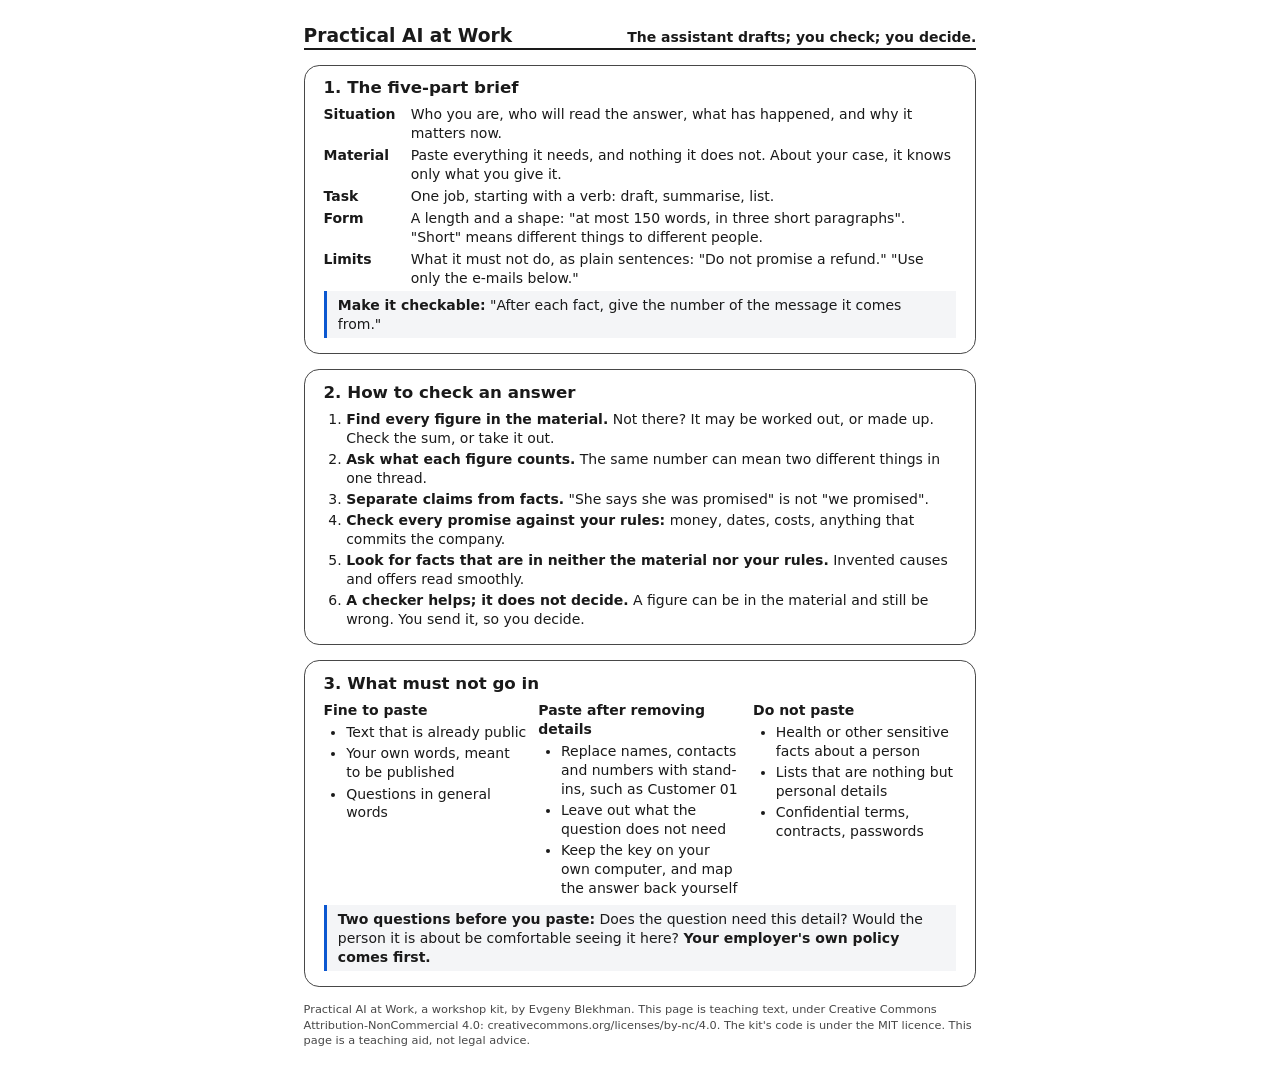
<file: participant/handout.html>
<!doctype html>
<html lang="en">
<head>
<meta charset="utf-8">
<meta name="viewport" content="width=device-width, initial-scale=1">
<title>Practical AI at Work: the three cards</title>
<style>
  @page { size: A4; margin: 10mm; }
  * { box-sizing: border-box; }
  body { margin: 0; background: #fff; color: #1a1a1a; font-family: system-ui, -apple-system, "Segoe UI", Roboto, Arial, sans-serif; font-size: 10.5pt; line-height: 1.35; }
  main { max-width: 190mm; margin: 0 auto; padding: 6mm; }
  .head { display: flex; justify-content: space-between; align-items: baseline; border-bottom: 2px solid #1a1a1a; margin-bottom: 4mm; }
  .head h1 { font-size: 14pt; margin: 0; }
  .head p { margin: 0; font-weight: 600; }
  .card { border: 1.5px solid #474747; border-radius: 4mm; padding: 3mm 5mm; margin-bottom: 4mm; page-break-inside: avoid; }
  .card h2 { font-size: 12.5pt; margin: 0 0 1.5mm; }
  .card p { margin: 1mm 0; }
  dl { display: grid; grid-template-columns: max-content 1fr; gap: 0.8mm 4mm; margin: 1mm 0; }
  dt { font-weight: 700; }
  dd { margin: 0; }
  ol, ul { margin: 1mm 0; padding-left: 6mm; }
  li { margin: 0.6mm 0; }
  .tip { background: #f4f5f7; border-left: 3px solid #0b57d0; padding: 1.2mm 3mm; margin-top: 2mm; }
  .piles { display: grid; grid-template-columns: 1fr 1fr 1fr; gap: 3mm; }
  .piles h3 { font-size: 10.5pt; margin: 0 0 1mm; }
  .foot { font-size: 8.5pt; color: #474747; margin-top: 2mm; }
  @media (max-width: 40rem) { .piles { grid-template-columns: 1fr; } dl { grid-template-columns: 1fr; } }
</style>
</head>
<body>
<main>
  <div class="head">
    <h1>Practical AI at Work</h1>
    <p>The assistant drafts; you check; you decide.</p>
  </div>

  <section class="card" aria-labelledby="c1">
    <h2 id="c1">1. The five-part brief</h2>
    <dl>
      <dt>Situation</dt><dd>Who you are, who will read the answer, what has happened, and why it matters now.</dd>
      <dt>Material</dt><dd>Paste everything it needs, and nothing it does not. About your case, it knows only what you give it.</dd>
      <dt>Task</dt><dd>One job, starting with a verb: draft, summarise, list.</dd>
      <dt>Form</dt><dd>A length and a shape: "at most 150 words, in three short paragraphs". "Short" means different things to different people.</dd>
      <dt>Limits</dt><dd>What it must not do, as plain sentences: "Do not promise a refund." "Use only the e-mails below."</dd>
    </dl>
    <p class="tip"><strong>Make it checkable:</strong> "After each fact, give the number of the message it comes from."</p>
  </section>

  <section class="card" aria-labelledby="c2">
    <h2 id="c2">2. How to check an answer</h2>
    <ol>
      <li><strong>Find every figure in the material.</strong> Not there? It may be worked out, or made up. Check the sum, or take it out.</li>
      <li><strong>Ask what each figure counts.</strong> The same number can mean two different things in one thread.</li>
      <li><strong>Separate claims from facts.</strong> "She says she was promised" is not "we promised".</li>
      <li><strong>Check every promise against your rules:</strong> money, dates, costs, anything that commits the company.</li>
      <li><strong>Look for facts that are in neither the material nor your rules.</strong> Invented causes and offers read smoothly.</li>
      <li><strong>A checker helps; it does not decide.</strong> A figure can be in the material and still be wrong. You send it, so you decide.</li>
    </ol>
  </section>

  <section class="card" aria-labelledby="c3">
    <h2 id="c3">3. What must not go in</h2>
    <div class="piles">
      <div>
        <h3>Fine to paste</h3>
        <ul>
          <li>Text that is already public</li>
          <li>Your own words, meant to be published</li>
          <li>Questions in general words</li>
        </ul>
      </div>
      <div>
        <h3>Paste after removing details</h3>
        <ul>
          <li>Replace names, contacts and numbers with stand-ins, such as Customer 01</li>
          <li>Leave out what the question does not need</li>
          <li>Keep the key on your own computer, and map the answer back yourself</li>
        </ul>
      </div>
      <div>
        <h3>Do not paste</h3>
        <ul>
          <li>Health or other sensitive facts about a person</li>
          <li>Lists that are nothing but personal details</li>
          <li>Confidential terms, contracts, passwords</li>
        </ul>
      </div>
    </div>
    <p class="tip"><strong>Two questions before you paste:</strong> Does the question need this detail? Would the person it is about be comfortable seeing it here? <strong>Your employer's own policy comes first.</strong></p>
  </section>

  <p class="foot">Practical AI at Work, a workshop kit, by Evgeny Blekhman. This page is teaching text, under Creative Commons Attribution-NonCommercial 4.0: creativecommons.org/licenses/by-nc/4.0. The kit's code is under the MIT licence. This page is a teaching aid, not legal advice.</p>
</main>
</body>
</html>
</file>
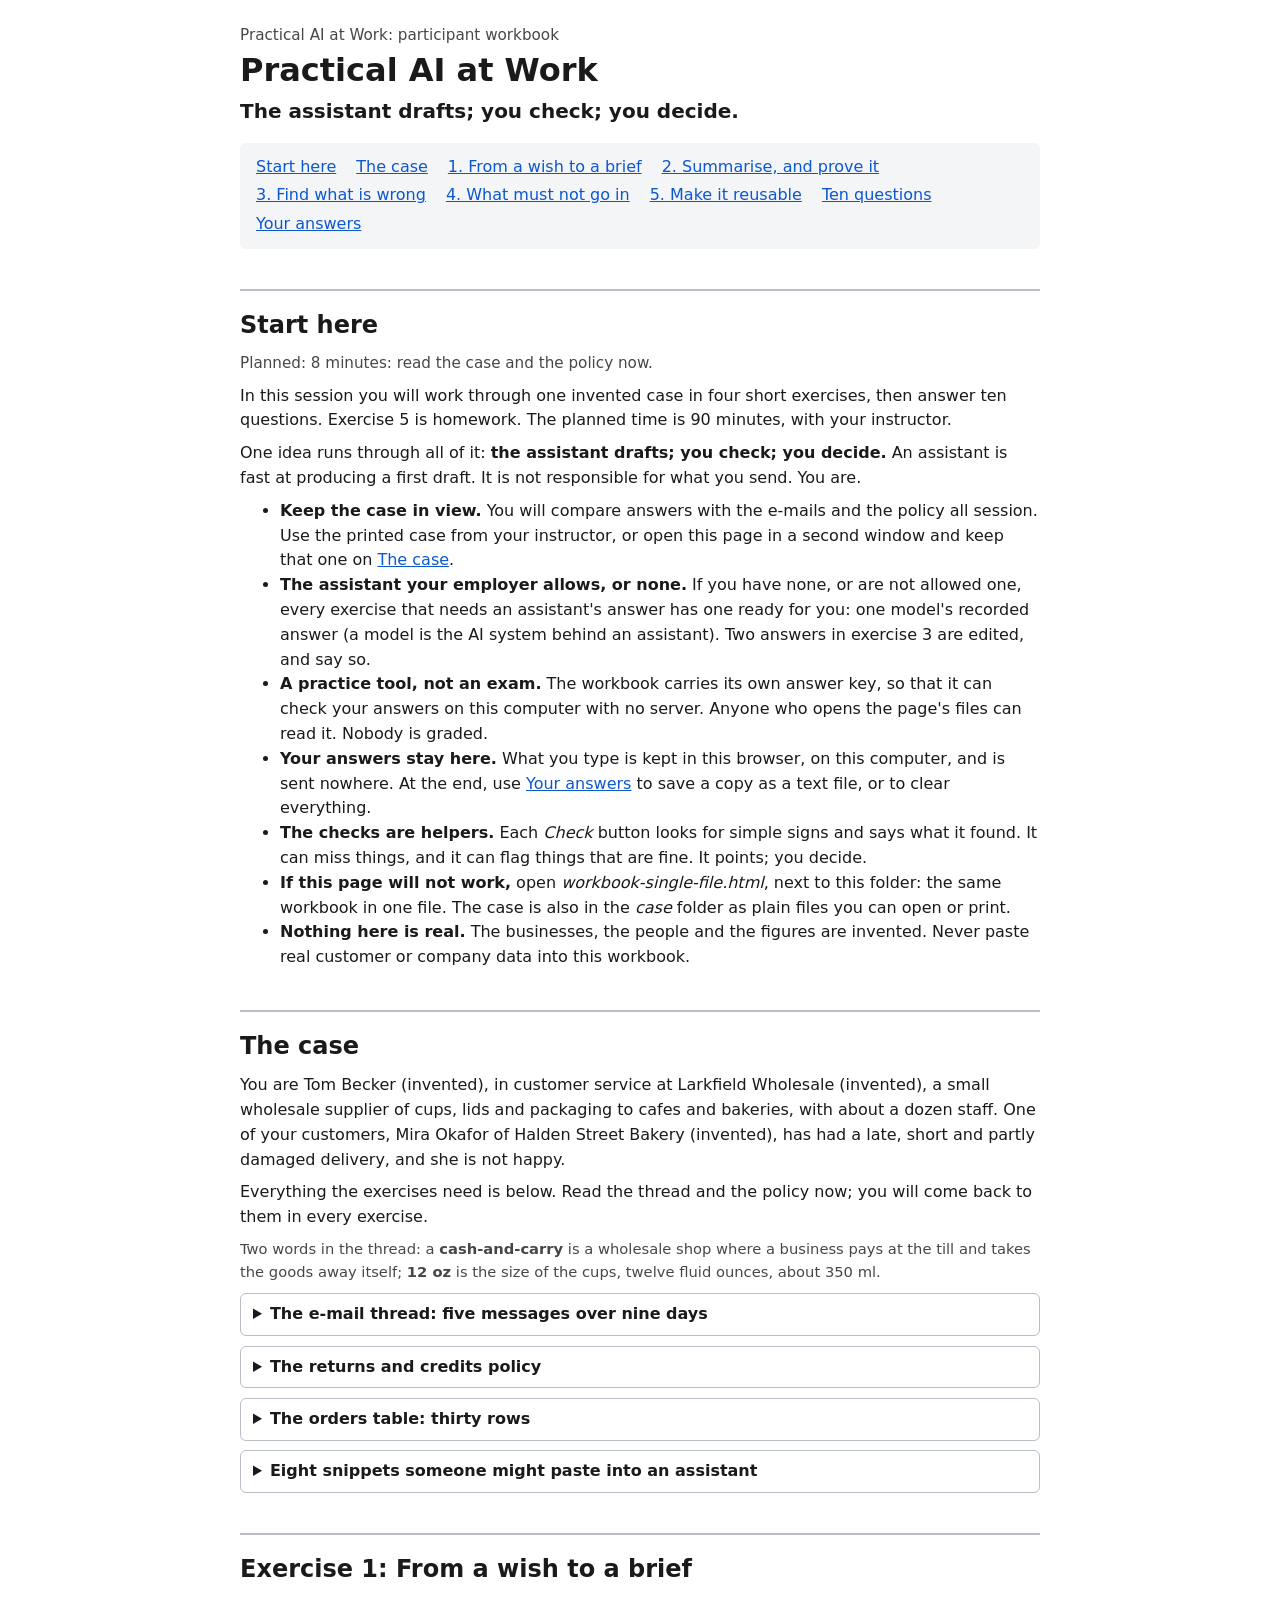
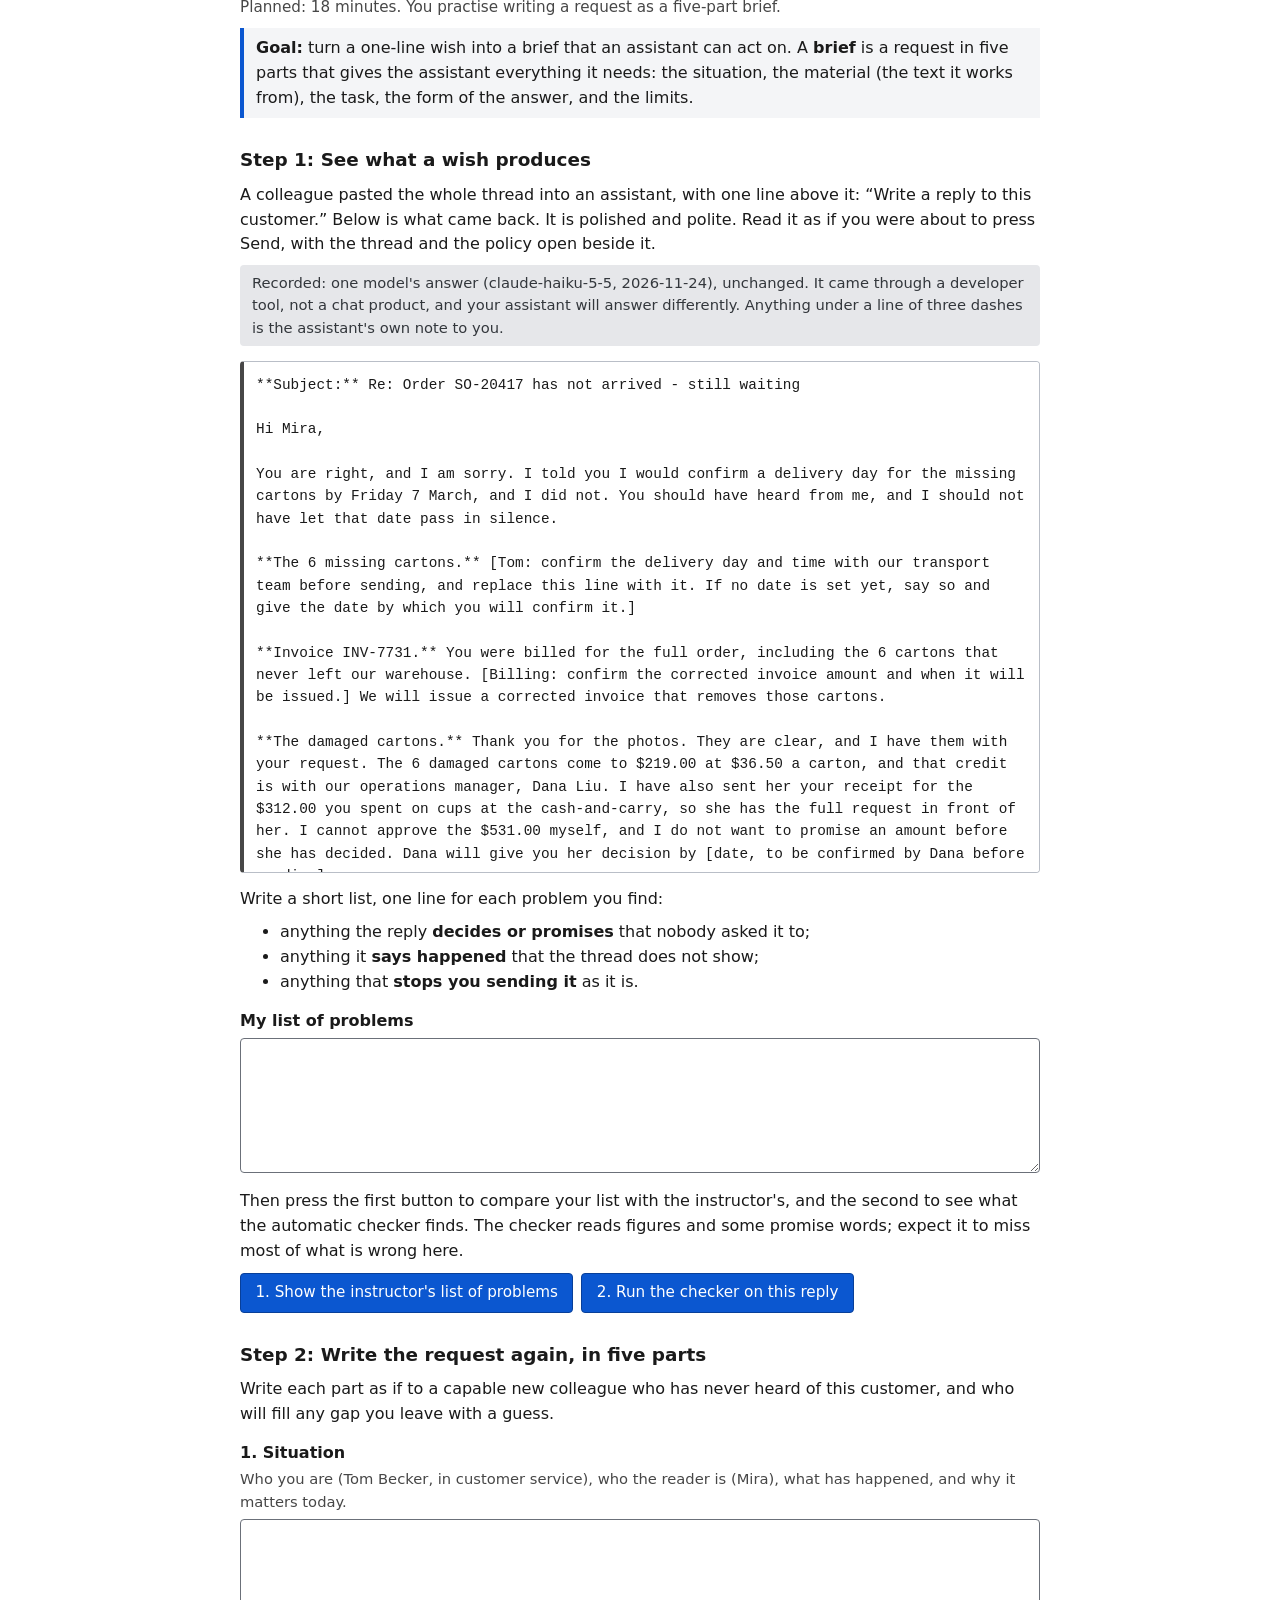
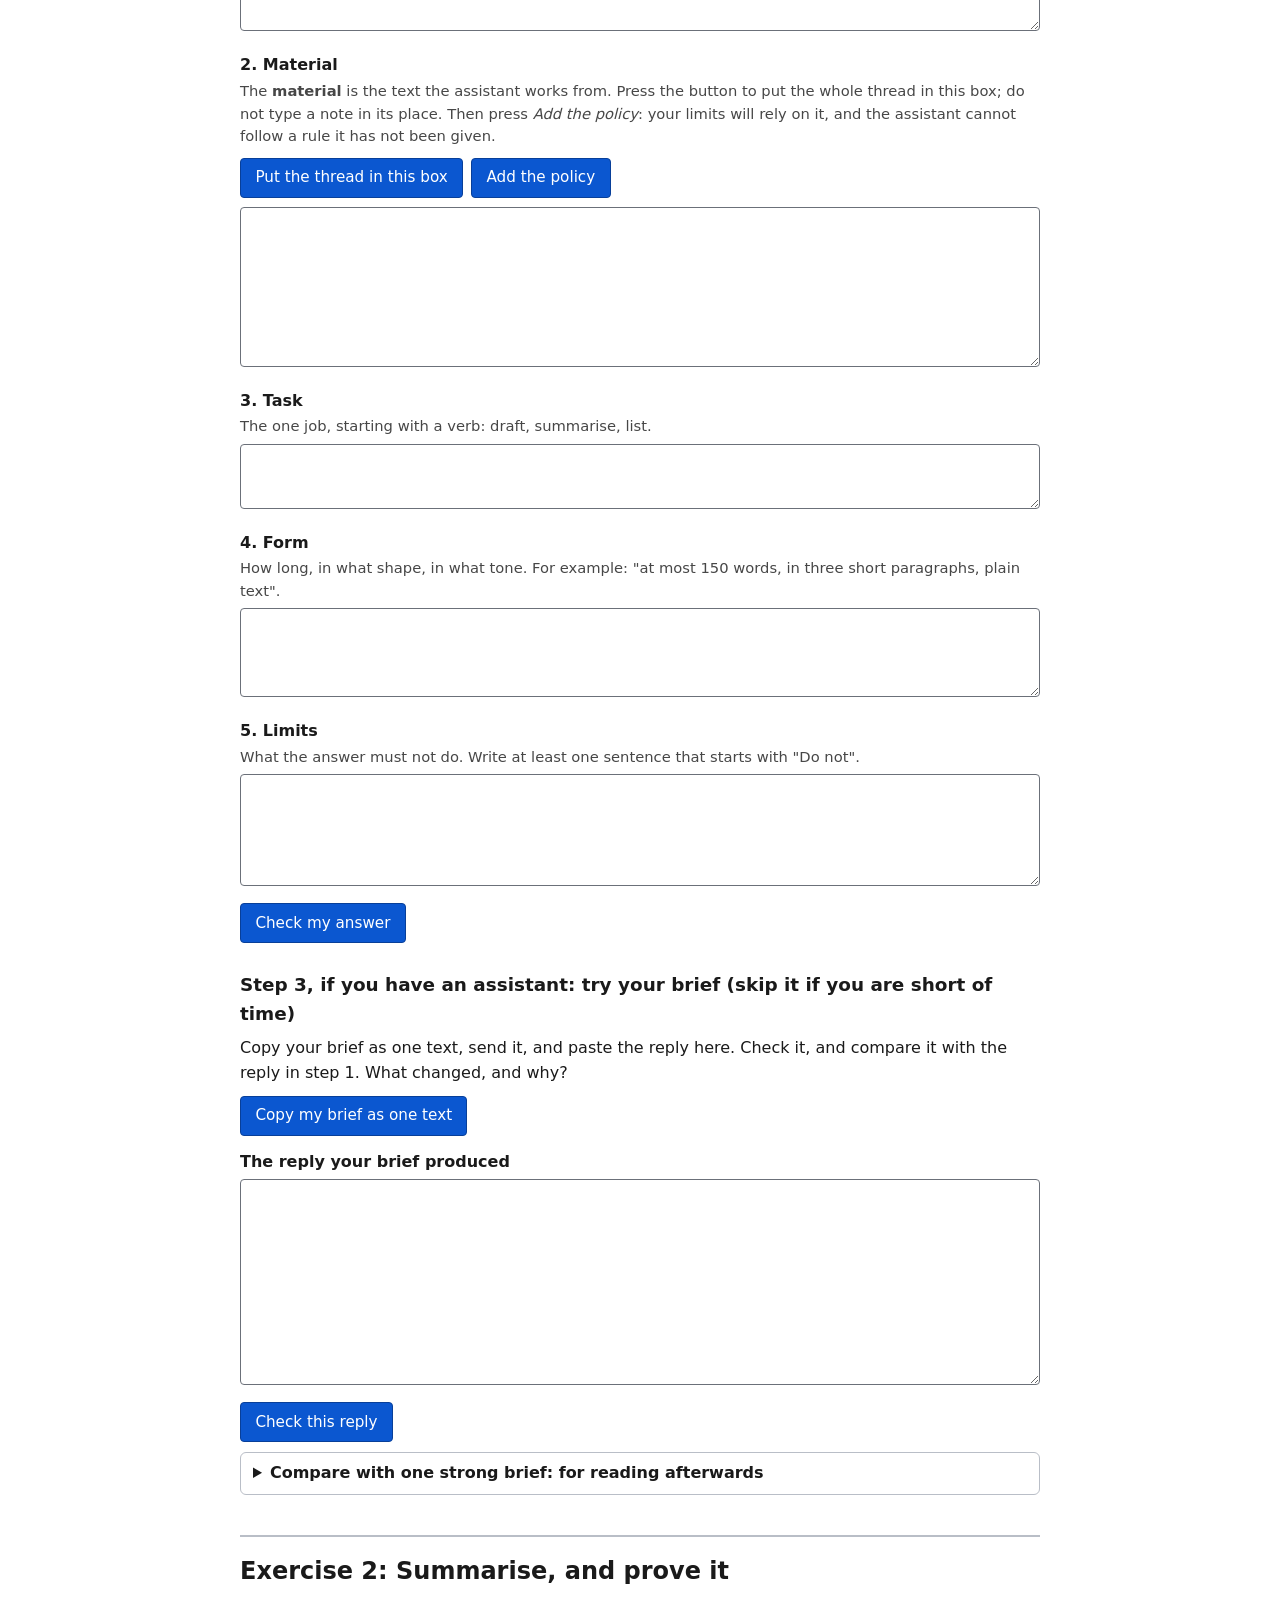
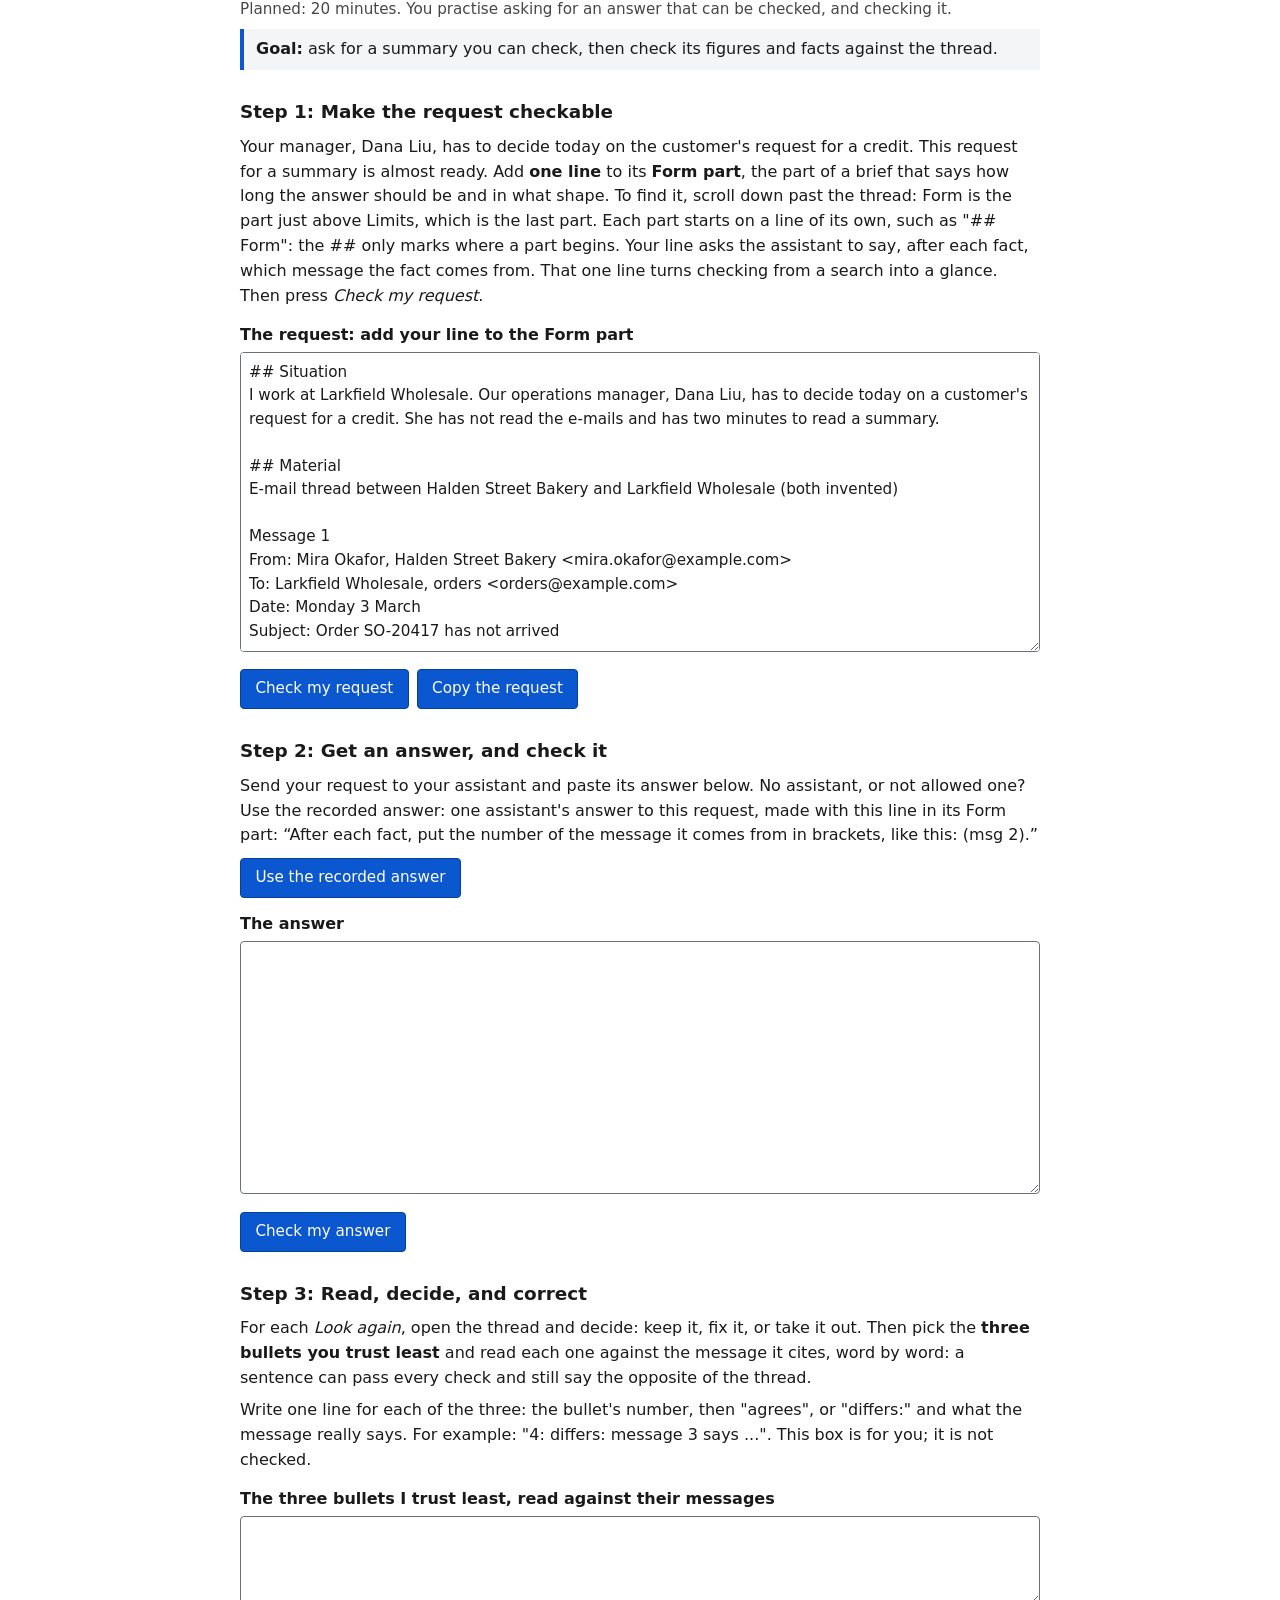
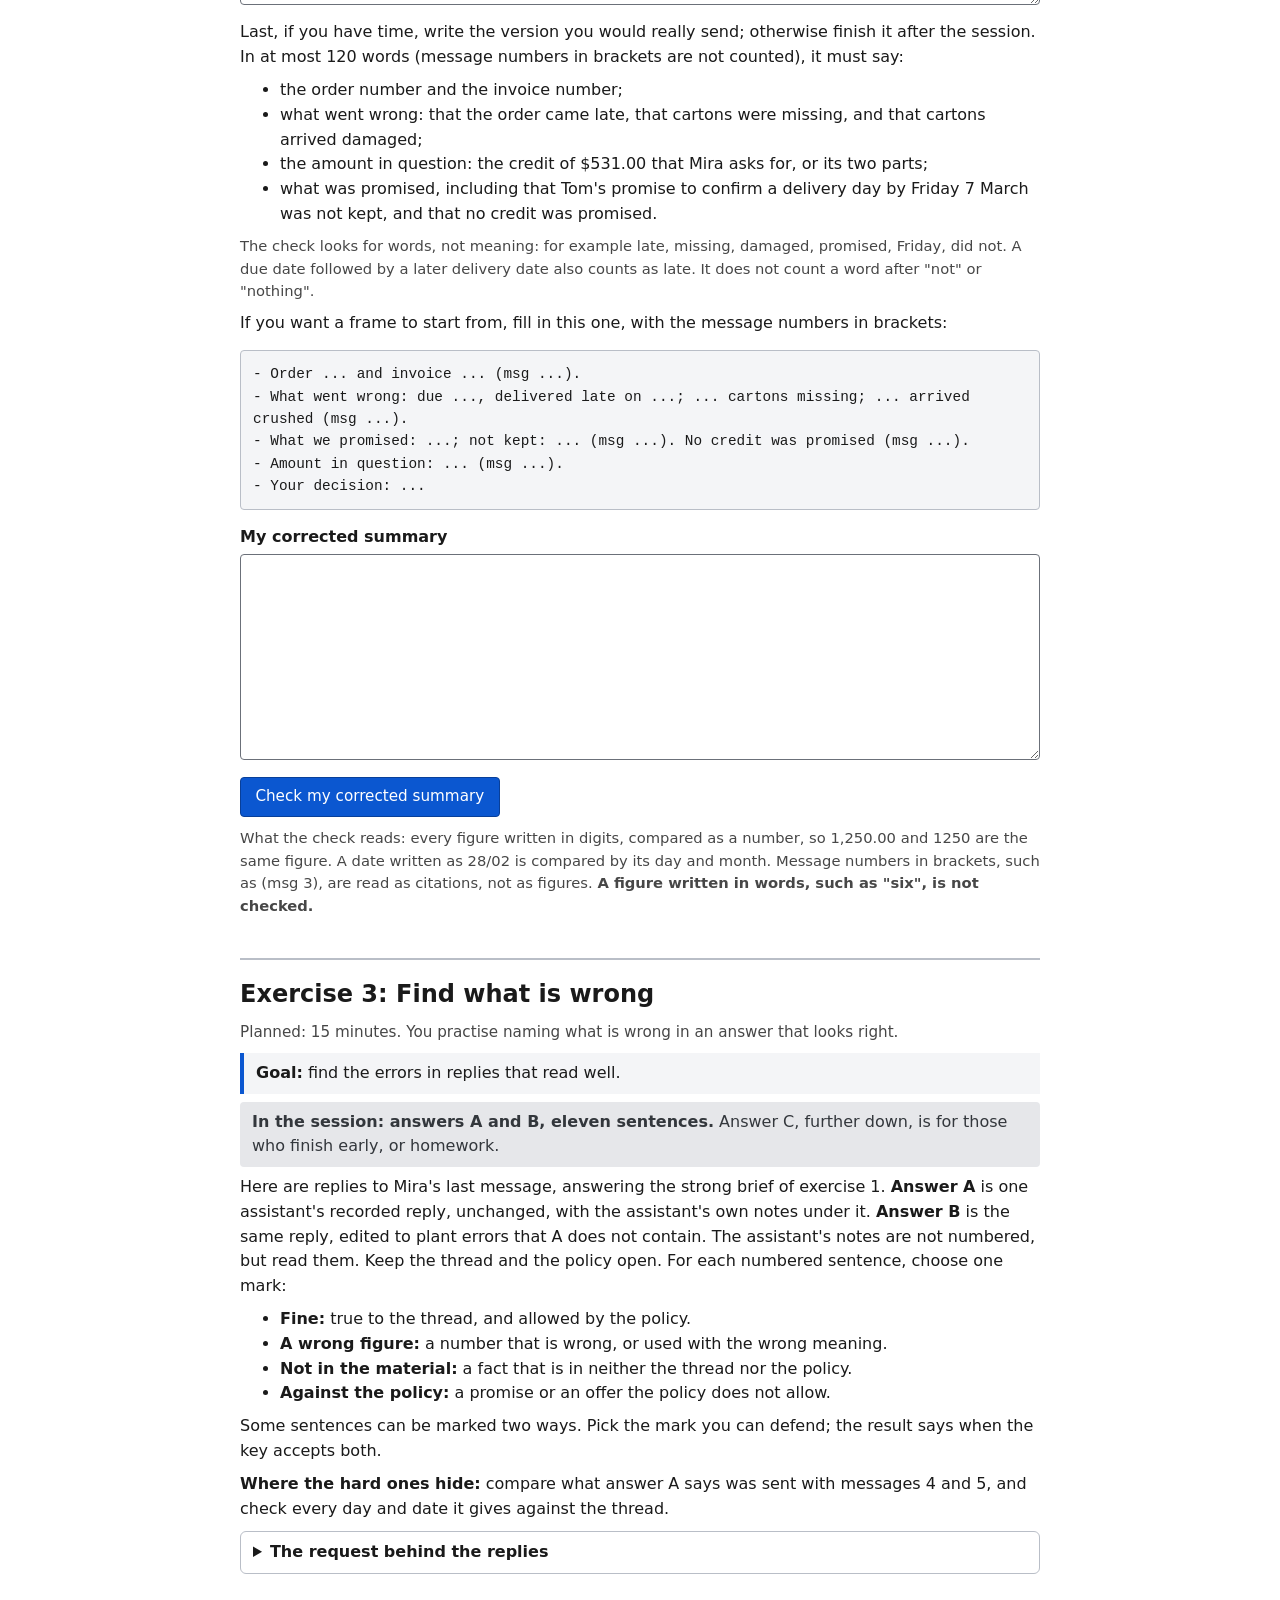
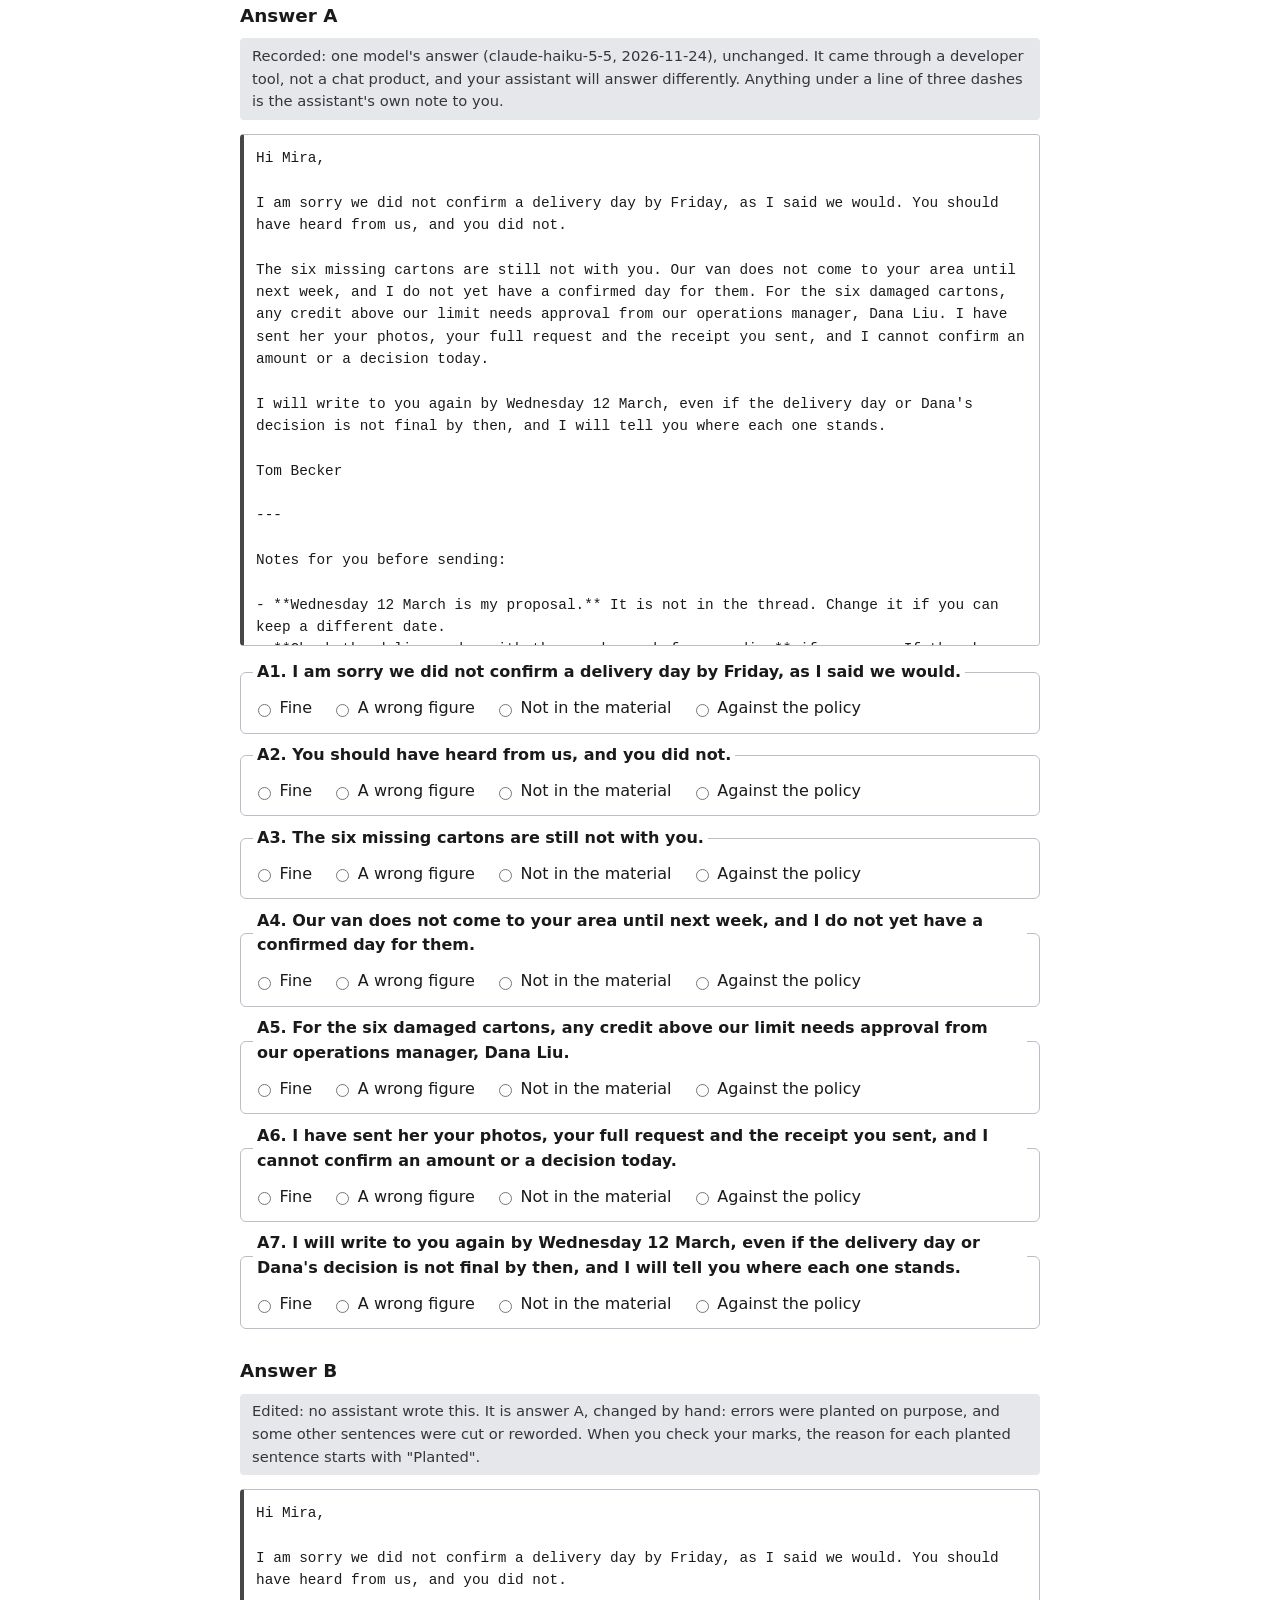
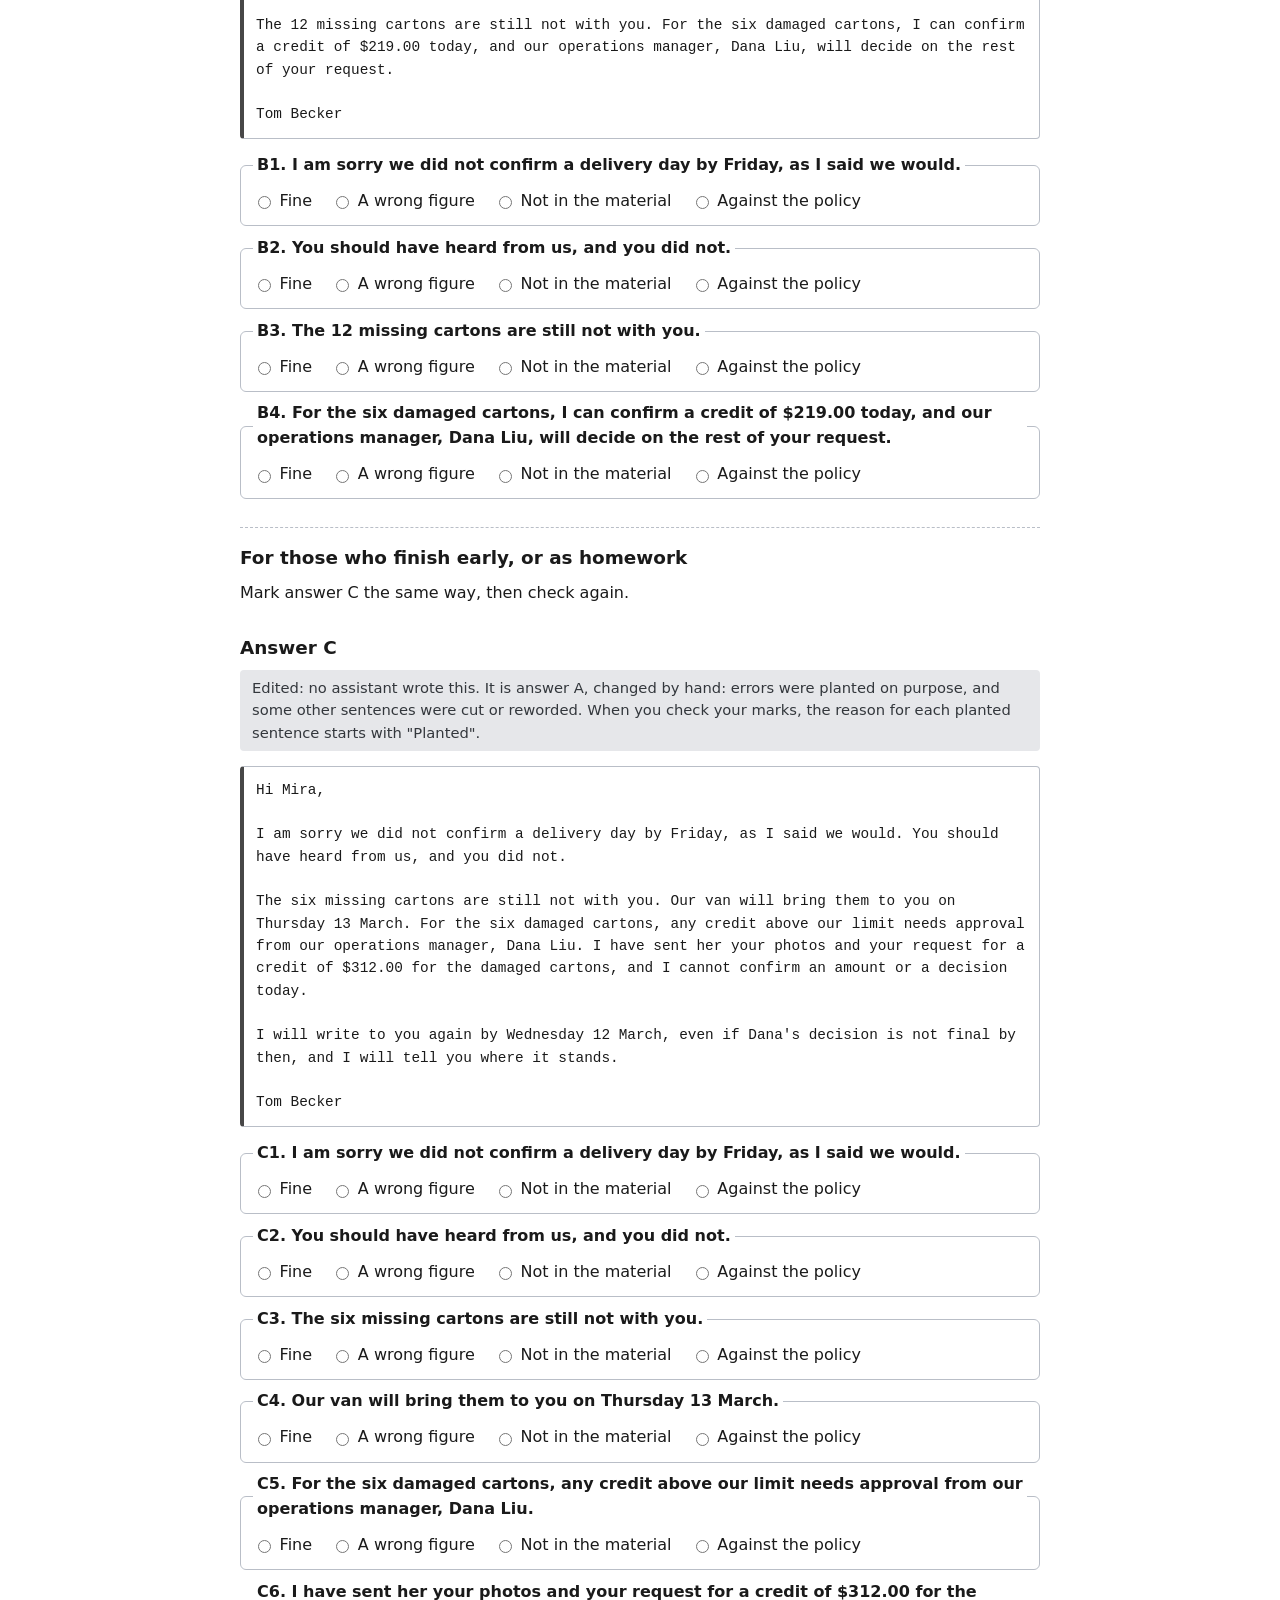
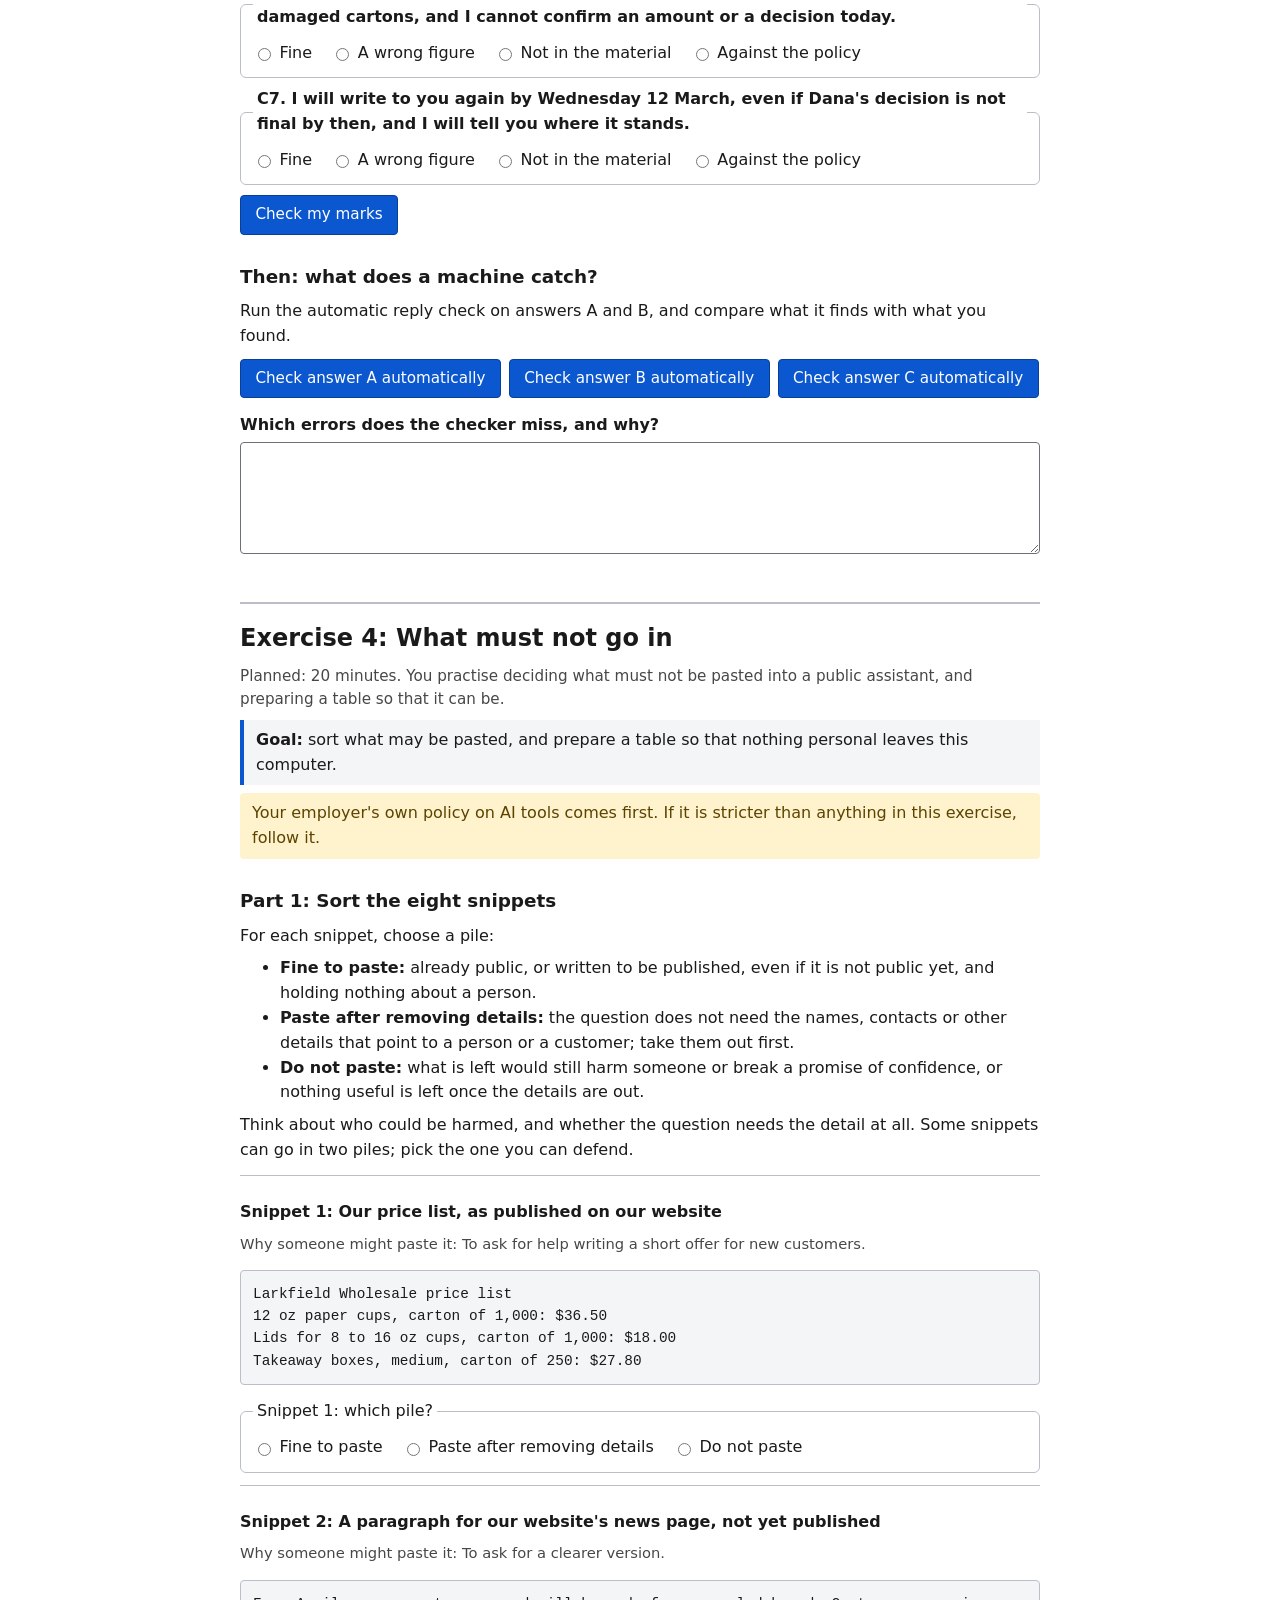
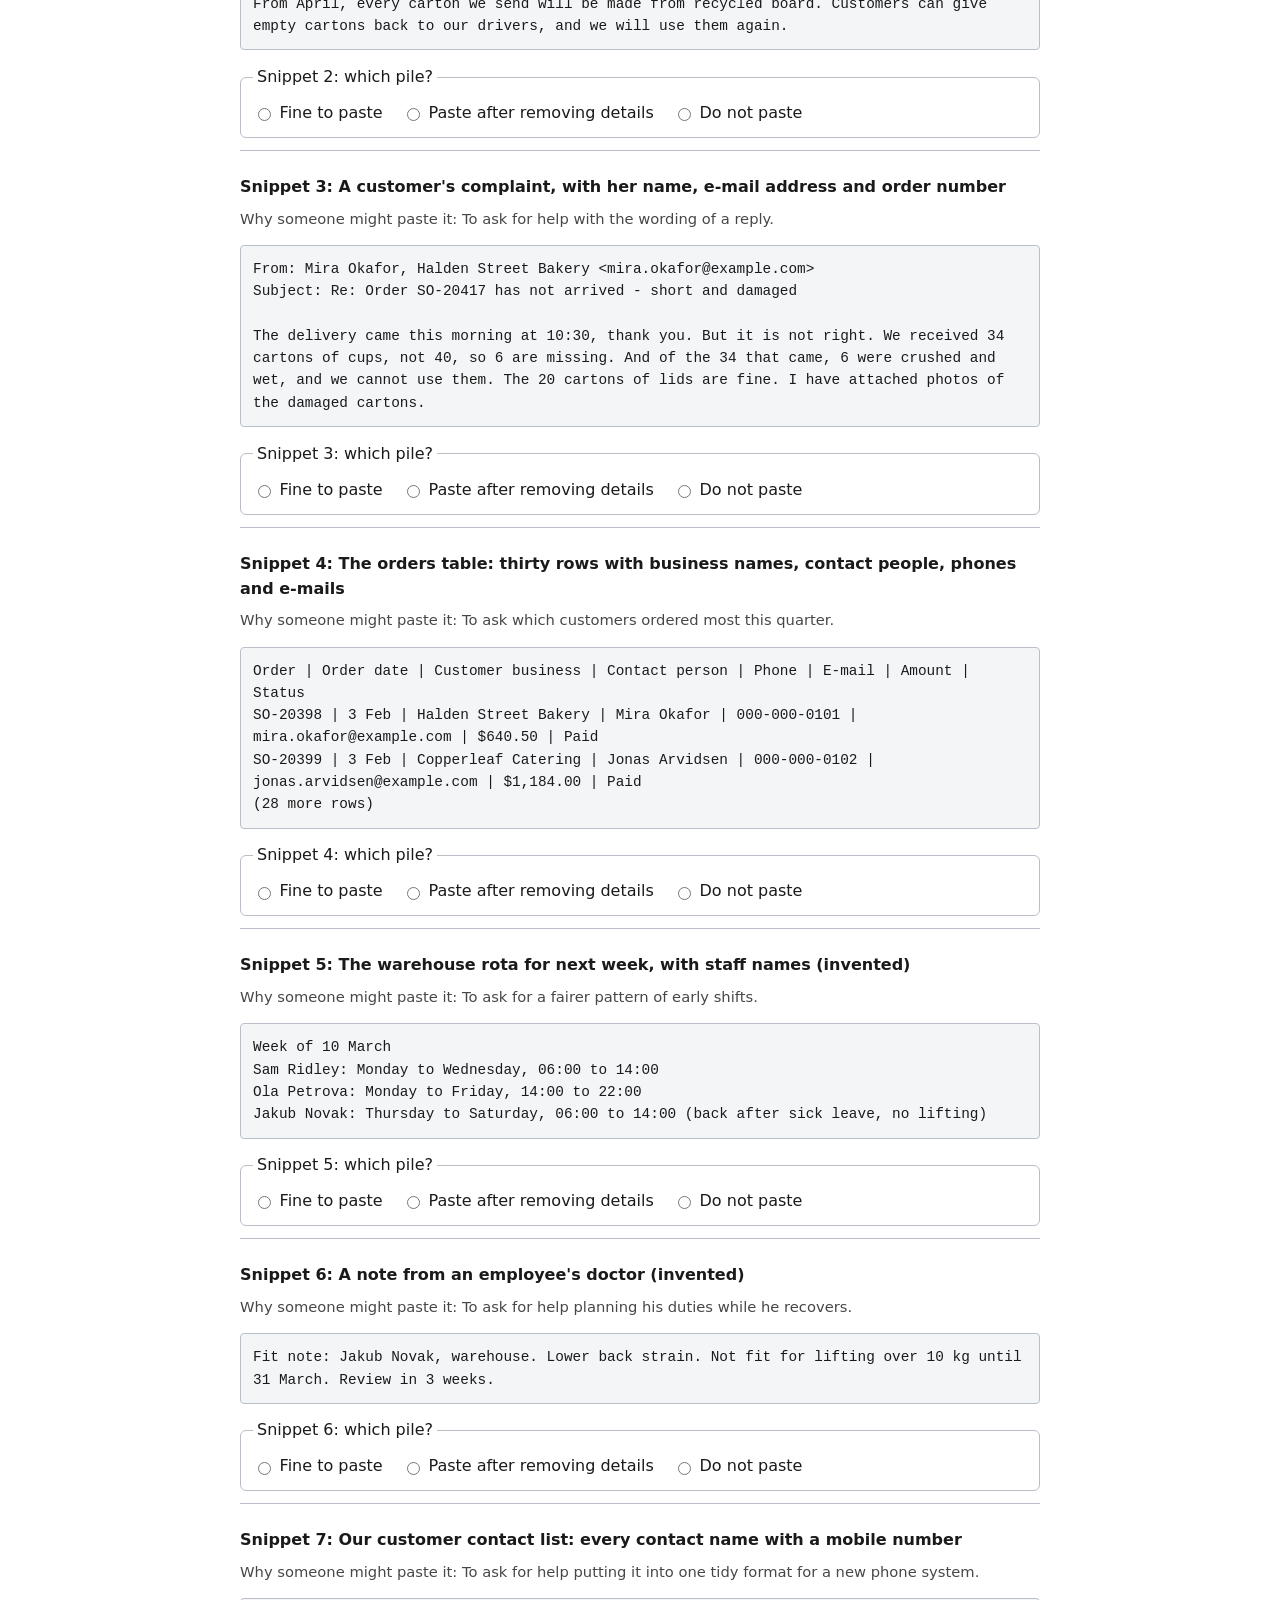
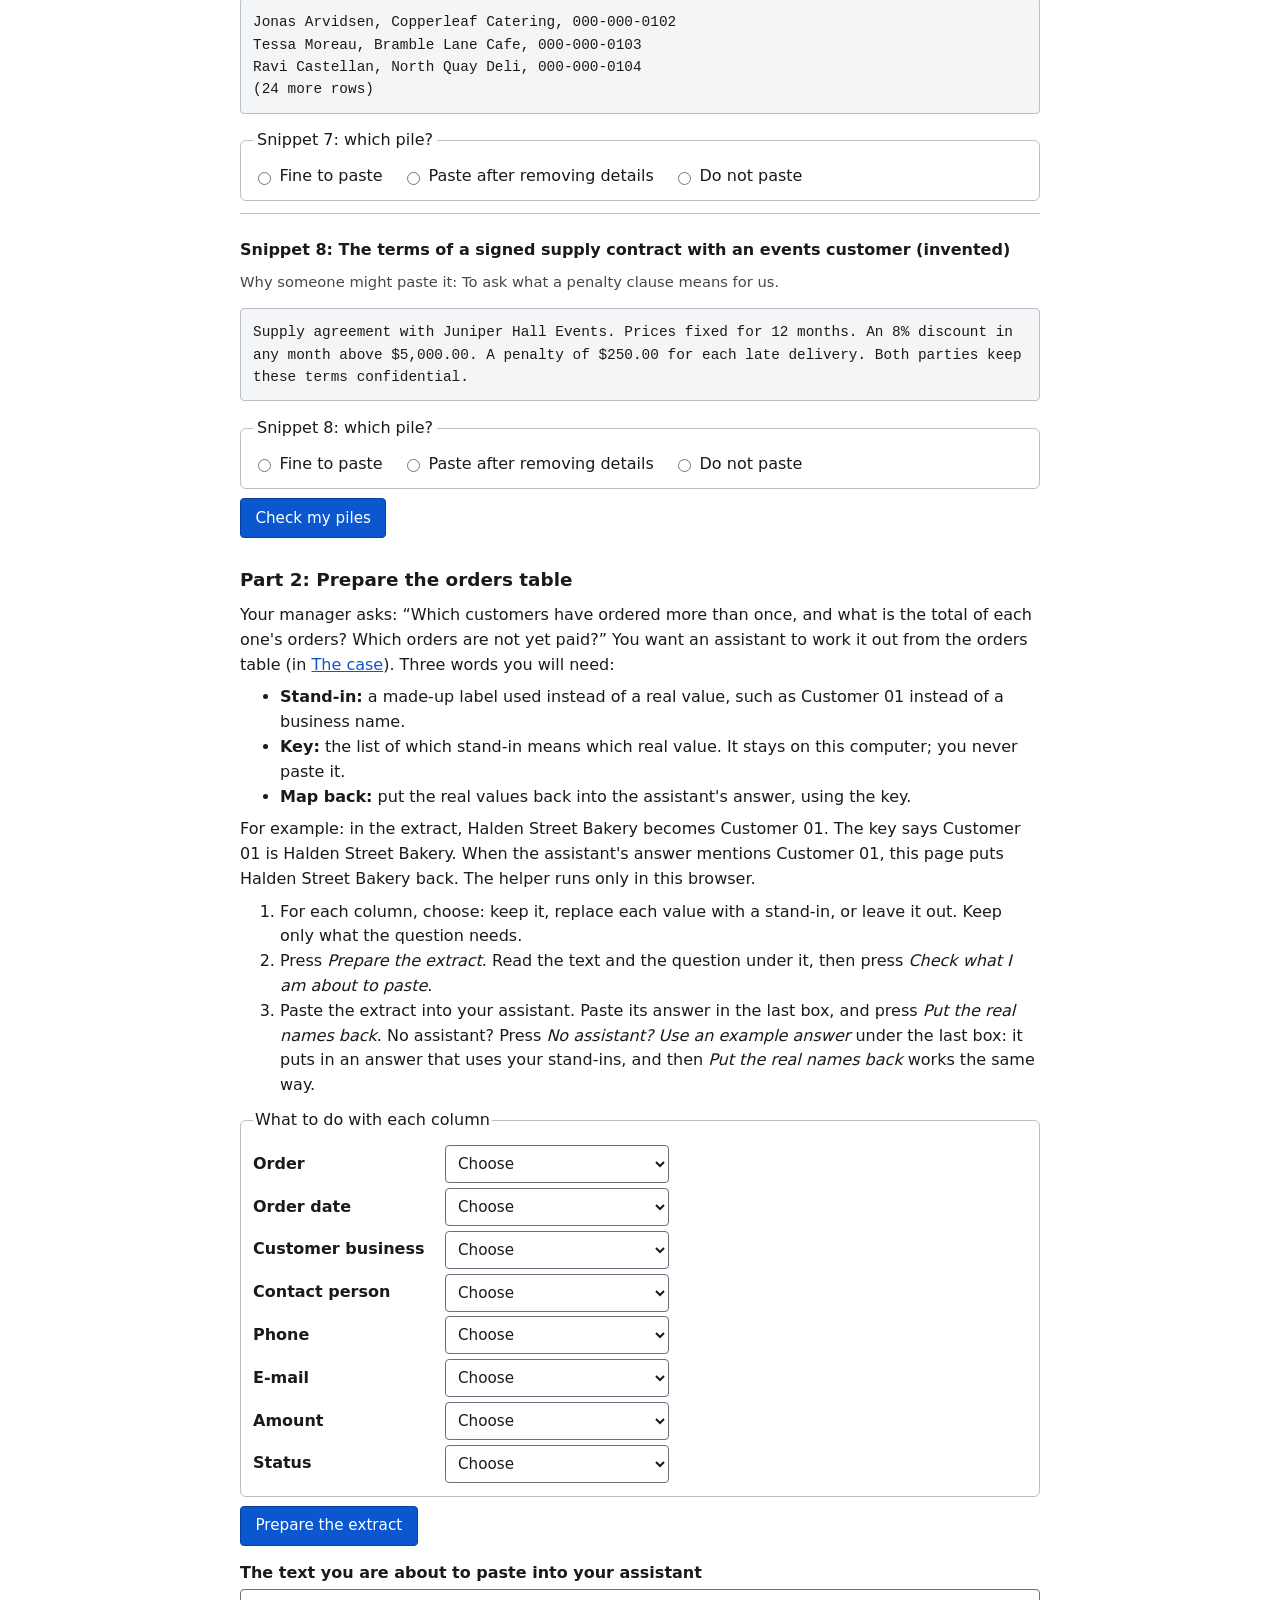
<file: participant/workbook-single-file.html>
<!doctype html>
<html lang="en">
<head>
<meta charset="utf-8">
<meta name="viewport" content="width=device-width, initial-scale=1">
<meta http-equiv="Content-Security-Policy" content="connect-src 'none'; img-src data:; media-src 'none'; frame-src 'none'; object-src 'none'; form-action 'none'">
<title>Practical AI at Work: participant workbook</title>
<!-- Generated by tools/build.js. Do not edit this file: change its source and run node tools/build.js. Source: participant/workbook/. -->
<!--
The scripts in this file are code, under the MIT licence, whose notice follows.
The teaching text in this file (the case, the exercises, the questions, the recorded answers and the key)
is not under it: it is under Creative Commons Attribution-NonCommercial 4.0, as the foot of the page says.

MIT License

Copyright (c) 2026 Evgeny Blekhman

Permission is hereby granted, free of charge, to any person obtaining a copy
of this software and associated documentation files (the "Software"), to deal
in the Software without restriction, including without limitation the rights
to use, copy, modify, merge, publish, distribute, sublicense, and/or sell
copies of the Software, and to permit persons to whom the Software is
furnished to do so, subject to the following conditions:

The above copyright notice and this permission notice shall be included in all
copies or substantial portions of the Software.

THE SOFTWARE IS PROVIDED "AS IS", WITHOUT WARRANTY OF ANY KIND, EXPRESS OR
IMPLIED, INCLUDING BUT NOT LIMITED TO THE WARRANTIES OF MERCHANTABILITY,
FITNESS FOR A PARTICULAR PURPOSE AND NONINFRINGEMENT. IN NO EVENT SHALL THE
AUTHORS OR COPYRIGHT HOLDERS BE LIABLE FOR ANY CLAIM, DAMAGES OR OTHER
LIABILITY, WHETHER IN AN ACTION OF CONTRACT, TORT OR OTHERWISE, ARISING FROM,
OUT OF OR IN CONNECTION WITH THE SOFTWARE OR THE USE OR OTHER DEALINGS IN THE
SOFTWARE.
-->
<style>
/* Practical AI at Work: workbook styles. No web fonts, no images, nothing loaded from elsewhere. */
:root {
  --text: #1a1a1a;
  --muted: #474747;
  --bg: #ffffff;
  --panel: #f4f5f7;
  --line: #b9bec7;
  --accent: #0b57d0;
  --accent-dark: #083f99;
  --ok-bg: #d8efe1; --ok-text: #0d4a2a;
  --look-bg: #f9dcdc; --look-text: #7a1c24;
  --note-bg: #e6e7ea; --note-text: #33373c;
  --warn-bg: #fff3cd; --warn-text: #5c4300;
}
* { box-sizing: border-box; }
html { font-size: 100%; }
body {
  margin: 0;
  background: var(--bg);
  color: var(--text);
  font-family: system-ui, -apple-system, "Segoe UI", Roboto, Arial, sans-serif;
  line-height: 1.55;
}
header.top, nav, main, footer { max-width: 52rem; margin: 0 auto; padding: 0 1rem; }
header.top { padding-top: 1.5rem; }
.kit { color: var(--muted); margin: 0; font-size: 0.95rem; }
h1 { margin: 0.2rem 0 0.4rem; font-size: 2rem; line-height: 1.2; }
.idea { font-size: 1.25rem; font-weight: 600; margin: 0 0 1rem; }
h2 { font-size: 1.5rem; margin: 2.5rem 0 0.5rem; padding-top: 1rem; border-top: 2px solid var(--line); }
h3 { font-size: 1.15rem; margin: 1.75rem 0 0.4rem; }
h4 { font-size: 1rem; margin: 1rem 0 0.25rem; }
p, ul, ol { margin: 0.5rem 0; }
a { color: var(--accent); }
a:hover { color: var(--accent-dark); }

nav ol { list-style: none; padding: 0.75rem 1rem; margin: 0; background: var(--panel); border-radius: 6px; display: flex; flex-wrap: wrap; gap: 0.25rem 1.25rem; }

.skip { position: absolute; left: -999px; top: 0; background: var(--text); color: #fff; padding: 0.5rem 1rem; z-index: 10; }
.skip:focus { left: 0.5rem; top: 0.5rem; }

/* Visible focus on everything that takes it */
:focus-visible { outline: 3px solid var(--text); outline-offset: 2px; }
button:focus-visible { outline: 3px solid var(--text); outline-offset: 3px; }
.result:focus { outline: 2px dashed var(--muted); outline-offset: 4px; }

.meta { color: var(--muted); font-size: 0.95rem; }
.goal { background: var(--panel); border-left: 4px solid var(--accent); padding: 0.5rem 0.75rem; }
.small { font-size: 0.92rem; color: var(--muted); }
.hint { font-size: 0.92rem; color: var(--muted); margin: 0.1rem 0 0.35rem; }
.warn { background: var(--warn-bg); color: var(--warn-text); padding: 0.5rem 0.75rem; border-radius: 4px; }
.record { background: var(--note-bg); color: var(--note-text); padding: 0.4rem 0.75rem; border-radius: 4px; font-size: 0.92rem; margin: 0.5rem 0; }
.record:empty { display: none; }
h3.later { border-top: 1px dashed var(--line); padding-top: 1rem; }
.session { background: var(--note-bg); color: var(--note-text); padding: 0.5rem 0.75rem; border-radius: 4px; }
[hidden] { display: none !important; }

label { display: block; font-weight: 600; margin: 0.9rem 0 0.25rem; }
textarea, select {
  width: 100%;
  font: inherit;
  font-size: 0.95rem;
  color: var(--text);
  background: #fff;
  border: 1px solid #6b7079;
  border-radius: 4px;
  padding: 0.5rem;
}
select { width: auto; min-width: 14rem; }
textarea[readonly] { background: var(--panel); }
.part { margin-bottom: 0.5rem; }
.part label { margin-bottom: 0; }

.buttons { display: flex; flex-wrap: wrap; gap: 0.5rem; align-items: center; margin: 0.6rem 0; }
button {
  font: inherit;
  font-size: 0.95rem;
  color: #fff;
  background: var(--accent);
  border: 1px solid var(--accent-dark);
  border-radius: 4px;
  padding: 0.45rem 0.9rem;
  cursor: pointer;
}
button:hover { background: var(--accent-dark); }
button.danger { background: #fff; color: var(--look-text); border-color: var(--look-text); }
button.danger:hover { background: var(--look-bg); }
.copy-status { font-size: 0.92rem; color: var(--muted); }

pre.doc, pre.answer {
  white-space: pre-wrap;
  word-wrap: break-word;
  font-family: ui-monospace, Consolas, "Liberation Mono", monospace;
  font-size: 0.9rem;
  background: var(--panel);
  border: 1px solid var(--line);
  border-radius: 4px;
  padding: 0.75rem;
  max-height: 32rem;
  overflow: auto;
}
pre.answer { background: #fff; border-left: 4px solid var(--muted); }

details { border: 1px solid var(--line); border-radius: 6px; padding: 0.5rem 0.75rem; margin: 0.6rem 0; }
details > summary { cursor: pointer; font-weight: 600; }
details[open] > summary { margin-bottom: 0.5rem; }

.table-wrap { overflow-x: auto; }
table { border-collapse: collapse; font-size: 0.88rem; width: 100%; }
th, td { border: 1px solid var(--line); padding: 0.3rem 0.45rem; text-align: left; vertical-align: top; }
th { background: var(--panel); }

.snippet { border-top: 1px solid var(--line); padding-top: 0.5rem; margin-top: 0.75rem; }

fieldset { border: 1px solid var(--line); border-radius: 6px; margin: 0.6rem 0; padding: 0.5rem 0.75rem; }
fieldset.choice legend { font-weight: 400; padding: 0 0.25rem; }
fieldset.choice legend.sentence, fieldset.choice legend.question-text { font-weight: 600; }
.option { display: inline-flex; align-items: center; margin: 0.2rem 1.2rem 0.2rem 0; }
.option label { display: inline; font-weight: 400; margin: 0 0 0 0.35rem; }
.question .option { display: flex; align-items: flex-start; margin: 0.35rem 0; }
.question .option input { margin-top: 0.35rem; }
.column-choice { display: flex; flex-wrap: wrap; align-items: center; gap: 0.25rem 1rem; margin: 0.3rem 0; }
.column-choice label { min-width: 11rem; margin: 0; }
.answer-block { margin-top: 1rem; }

.result:empty { display: none; }
.result { margin: 0.75rem 0; padding: 0.75rem; border: 1px solid var(--line); border-radius: 6px; background: #fff; }
.result .summary { font-weight: 600; margin-top: 0; }
ul.rules { list-style: none; padding: 0; margin: 0.5rem 0; }
li.rule { margin: 0.5rem 0; padding: 0.5rem 0.6rem; border-radius: 4px; }
li.rule.ok { background: var(--ok-bg); color: var(--ok-text); }
li.rule.look { background: var(--look-bg); color: var(--look-text); }
li.rule.note { background: var(--note-bg); color: var(--note-text); }
.badge { display: inline-block; font-weight: 700; font-size: 0.85rem; padding: 0 0.4rem; border: 1px solid currentColor; border-radius: 3px; }
ul.items { margin: 0.35rem 0 0 1.25rem; padding: 0; }
.result .note { font-size: 0.92rem; color: var(--muted); }
.reveal { background: var(--panel); border-radius: 6px; padding: 0.5rem 0.75rem; }
dl.key { display: grid; grid-template-columns: max-content 1fr; gap: 0.1rem 1rem; font-size: 0.9rem; }
dl.key dt { font-weight: 600; }
dl.key dd { margin: 0; }

.offscreen { position: absolute; left: -9999px; top: 0; }

footer { margin-top: 3rem; padding-bottom: 2rem; border-top: 2px solid var(--line); color: var(--muted); font-size: 0.9rem; }

@media (max-width: 36rem) {
  h1 { font-size: 1.6rem; }
  .column-choice label { min-width: 0; width: 100%; }
}

@media print {
  nav, .buttons, .skip, button { display: none !important; }
  pre.doc, pre.answer { max-height: none; overflow: visible; }
  h2 { page-break-before: always; }
}
</style>
</head>
<body>
<a class="skip" href="#main">Skip to the workbook</a>

<p class="warn load-warning" id="load-warning">The workbook did not start. It needs JavaScript: allow it for this file, or ask your instructor for the printed case.</p>

<header class="top">
  <p class="kit">Practical AI at Work: participant workbook</p>
  <h1>Practical AI at Work</h1>
  <p class="idea">The assistant drafts; you check; you decide.</p>
</header>

<nav aria-label="Sections of the workbook">
  <ol>
    <li><a href="#start">Start here</a></li>
    <li><a href="#case">The case</a></li>
    <li><a href="#ex1">1. From a wish to a brief</a></li>
    <li><a href="#ex2">2. Summarise, and prove it</a></li>
    <li><a href="#ex3">3. Find what is wrong</a></li>
    <li><a href="#ex4">4. What must not go in</a></li>
    <li><a href="#ex5">5. Make it reusable</a></li>
    <li><a href="#quiz">Ten questions</a></li>
    <li><a href="#answers">Your answers</a></li>
  </ol>
</nav>

<main id="main">

<noscript><p class="warn">This workbook needs JavaScript to show the case and to check your answers. It runs only on this computer and sends nothing anywhere. Please allow JavaScript for this file, or use the plain files in the case folder and ask your instructor for the printed case.</p></noscript>

<!-- ======================================================================= -->
<section id="start" aria-labelledby="start-h">
  <h2 id="start-h">Start here</h2>
  <p class="meta">Planned: 8 minutes: read the case and the policy now.</p>
  <p>In this session you will work through one invented case in four short exercises, then answer ten questions. Exercise 5 is homework. The planned time is 90 minutes, with your instructor.</p>
  <p>One idea runs through all of it: <strong>the assistant drafts; you check; you decide.</strong> An assistant is fast at producing a first draft. It is not responsible for what you send. You are.</p>
  <ul>
    <li><strong>Keep the case in view.</strong> You will compare answers with the e-mails and the policy all session. Use the printed case from your instructor, or open this page in a second window and keep that one on <a href="#case">The case</a>.</li>
    <li><strong>The assistant your employer allows, or none.</strong> If you have none, or are not allowed one, every exercise that needs an assistant's answer has one ready for you: one model's recorded answer (a model is the AI system behind an assistant). Two answers in exercise 3 are edited, and say so.</li>
    <li><strong>A practice tool, not an exam.</strong> The workbook carries its own answer key, so that it can check your answers on this computer with no server. Anyone who opens the page's files can read it. Nobody is graded.</li>
    <li><strong>Your answers stay here.</strong> What you type is kept in this browser, on this computer, and is sent nowhere. At the end, use <a href="#answers">Your answers</a> to save a copy as a text file, or to clear everything.</li>
    <li><strong>The checks are helpers.</strong> Each <em>Check</em> button looks for simple signs and says what it found. It can miss things, and it can flag things that are fine. It points; you decide.</li>
    <li><strong>If this page will not work,</strong> open <em>workbook-single-file.html</em>, next to this folder: the same workbook in one file. The case is also in the <em>case</em> folder as plain files you can open or print.</li>
    <li><strong>Nothing here is real.</strong> The businesses, the people and the figures are invented. Never paste real customer or company data into this workbook.</li>
  </ul>
</section>

<!-- ======================================================================= -->
<section id="case" aria-labelledby="case-h">
  <h2 id="case-h">The case</h2>
  <p>You are <span data-fact="staff"></span> (invented), in customer service at <span data-fact="supplier"></span> (invented), a small wholesale supplier of cups, lids and packaging to cafes and bakeries, with about a dozen staff. One of your customers, <span data-fact="contact"></span> of <span data-fact="customer"></span> (invented), has had a late, short and partly damaged delivery, and she is not happy.</p>
  <p>Everything the exercises need is below. Read the thread and the policy now; you will come back to them in every exercise.</p>
  <p class="small">Two words in the thread: a <strong>cash-and-carry</strong> is a wholesale shop where a business pays at the till and takes the goods away itself; <strong>12 oz</strong> is the size of the cups, twelve fluid ounces, about 350 ml.</p>

  <details id="case-thread">
    <summary>The e-mail thread: five messages over nine days</summary>
    <div class="buttons">
      <button type="button" id="copy-thread">Copy the whole thread</button>
      <span class="copy-status" id="copy-thread-status" role="status"></span>
    </div>
    <pre class="doc" id="thread-text" tabindex="0" aria-label="The e-mail thread"></pre>
  </details>

  <details id="case-policy">
    <summary>The returns and credits policy</summary>
    <div class="buttons">
      <button type="button" id="copy-policy">Copy the policy</button>
      <span class="copy-status" id="copy-policy-status" role="status"></span>
    </div>
    <pre class="doc" id="policy-text" tabindex="0" aria-label="The returns and credits policy"></pre>
  </details>

  <details id="case-orders">
    <summary>The orders table: thirty rows</summary>
    <p class="small" id="orders-note"></p>
    <div class="table-wrap" tabindex="0" role="region" aria-label="The orders table, scrollable">
      <table id="orders-table"></table>
    </div>
  </details>

  <details id="case-snippets">
    <summary>Eight snippets someone might paste into an assistant</summary>
    <div id="snippets-list"></div>
  </details>
</section>

<!-- ======================================================================= -->
<section id="ex1" aria-labelledby="ex1-h">
  <h2 id="ex1-h">Exercise 1: From a wish to a brief</h2>
  <p class="meta">Planned: 18 minutes. You practise writing a request as a five-part brief.</p>
  <p class="goal"><strong>Goal:</strong> turn a one-line wish into a brief that an assistant can act on. A <strong>brief</strong> is a request in five parts that gives the assistant everything it needs: the situation, the material (the text it works from), the task, the form of the answer, and the limits.</p>

  <h3>Step 1: See what a wish produces</h3>
  <p>A colleague pasted the whole thread into an assistant, with one line above it: <q data-fact="wishLine"></q> Below is what came back. It is polished and polite. Read it as if you were about to press Send, with the thread and the policy open beside it.</p>
  <div class="record" id="ex1-record"></div>
  <pre class="answer" id="ex1-answer" tabindex="0" aria-label="The reply to the one-line request"></pre>
  <p>Write a short list, one line for each problem you find:</p>
  <ul>
    <li>anything the reply <strong>decides or promises</strong> that nobody asked it to;</li>
    <li>anything it <strong>says happened</strong> that the thread does not show;</li>
    <li>anything that <strong>stops you sending it</strong> as it is.</li>
  </ul>
  <label for="ex1-notes">My list of problems</label>
  <textarea id="ex1-notes" rows="5" data-save></textarea>
  <p>Then press the first button to compare your list with the instructor's, and the second to see what the automatic checker finds. The checker reads figures and some promise words; expect it to miss most of what is wrong here.</p>
  <div class="buttons">
    <button type="button" id="ex1-issues-show" aria-expanded="false" aria-controls="ex1-issues">1. Show the instructor's list of problems</button>
    <button type="button" id="ex1-reply-check">2. Run the checker on this reply</button>
  </div>
  <div class="reveal" id="ex1-issues" hidden></div>
  <div class="result" id="ex1-reply-result" role="status" aria-live="polite" tabindex="-1"></div>

  <h3>Step 2: Write the request again, in five parts</h3>
  <p>Write each part as if to a capable new colleague who has never heard of this customer, and who will fill any gap you leave with a guess.</p>

  <div class="part">
    <label for="ex1-situation">1. Situation</label>
    <p class="hint" id="ex1-situation-hint">Who you are (<span data-fact="staff"></span>, in customer service), who the reader is (<span data-fact="contactFirst"></span>), what has happened, and why it matters today.</p>
    <textarea id="ex1-situation" rows="4" data-save aria-describedby="ex1-situation-hint"></textarea>
  </div>
  <div class="part">
    <label for="ex1-material">2. Material</label>
    <p class="hint" id="ex1-material-hint">The <strong>material</strong> is the text the assistant works from. Press the button to put the whole thread in this box; do not type a note in its place. Then press <em>Add the policy</em>: your limits will rely on it, and the assistant cannot follow a rule it has not been given.</p>
    <div class="buttons">
      <button type="button" id="ex1-put-thread">Put the thread in this box</button>
      <button type="button" id="ex1-put-policy">Add the policy</button>
    </div>
    <textarea id="ex1-material" rows="6" data-save aria-describedby="ex1-material-hint"></textarea>
  </div>
  <div class="part">
    <label for="ex1-task">3. Task</label>
    <p class="hint" id="ex1-task-hint">The one job, starting with a verb: draft, summarise, list.</p>
    <textarea id="ex1-task" rows="2" data-save aria-describedby="ex1-task-hint"></textarea>
  </div>
  <div class="part">
    <label for="ex1-form">4. Form</label>
    <p class="hint" id="ex1-form-hint">How long, in what shape, in what tone. For example: "at most 150 words, in three short paragraphs, plain text".</p>
    <textarea id="ex1-form" rows="3" data-save aria-describedby="ex1-form-hint"></textarea>
  </div>
  <div class="part">
    <label for="ex1-limits">5. Limits</label>
    <p class="hint" id="ex1-limits-hint">What the answer must not do. Write at least one sentence that starts with "Do not".</p>
    <textarea id="ex1-limits" rows="4" data-save aria-describedby="ex1-limits-hint"></textarea>
  </div>
  <div class="buttons">
    <button type="button" id="ex1-check">Check my answer</button>
  </div>
  <div class="result" id="ex1-result" role="status" aria-live="polite" tabindex="-1"></div>

  <h3>Step 3, if you have an assistant: try your brief (skip it if you are short of time)</h3>
  <p>Copy your brief as one text, send it, and paste the reply here. Check it, and compare it with the reply in step 1. What changed, and why?</p>
  <div class="buttons">
    <button type="button" id="ex1-copy">Copy my brief as one text</button>
    <span class="copy-status" id="ex1-copy-status" role="status"></span>
  </div>
  <label for="ex1-newreply">The reply your brief produced</label>
  <textarea id="ex1-newreply" rows="8" data-save></textarea>
  <div class="buttons">
    <button type="button" id="ex1-newreply-check">Check this reply</button>
  </div>
  <div class="result" id="ex1-newreply-result" role="status" aria-live="polite" tabindex="-1"></div>

  <details>
    <summary>Compare with one strong brief: for reading afterwards</summary>
    <p>Open this after you have written and checked your own brief, not before. It is one way to write it. Yours can differ and still be strong: what matters is that each part does its job.</p>
    <pre class="doc" id="ex1-model" tabindex="0" aria-label="One strong brief"></pre>
  </details>
</section>

<!-- ======================================================================= -->
<section id="ex2" aria-labelledby="ex2-h">
  <h2 id="ex2-h">Exercise 2: Summarise, and prove it</h2>
  <p class="meta">Planned: 20 minutes. You practise asking for an answer that can be checked, and checking it.</p>
  <p class="goal"><strong>Goal:</strong> ask for a summary you can check, then check its figures and facts against the thread.</p>

  <h3>Step 1: Make the request checkable</h3>
  <p>Your manager, <span data-fact="manager"></span>, has to decide today on the customer's request for a credit. This request for a summary is almost ready. Add <strong>one line</strong> to its <strong>Form part</strong>, the part of a brief that says how long the answer should be and in what shape. To find it, scroll down past the thread: Form is the part just above Limits, which is the last part. Each part starts on a line of its own, such as "## Form": the ## only marks where a part begins. Your line asks the assistant to say, after each fact, which message the fact comes from. That one line turns checking from a search into a glance. Then press <em>Check my request</em>.</p>
  <label for="ex2-request">The request: add your line to the Form part</label>
  <textarea id="ex2-request" rows="12" data-save></textarea>
  <div class="buttons">
    <button type="button" id="ex2-request-check">Check my request</button>
    <button type="button" id="ex2-copy">Copy the request</button>
    <span class="copy-status" id="ex2-copy-status" role="status"></span>
  </div>
  <div class="result" id="ex2-request-result" role="status" aria-live="polite" tabindex="-1"></div>

  <h3>Step 2: Get an answer, and check it</h3>
  <p>Send your request to your assistant and paste its answer below. No assistant, or not allowed one? Use the recorded answer: one assistant's answer to this request, made with this line in its Form part: <q data-fact="citeLine"></q></p>
  <div class="buttons">
    <button type="button" id="ex2-use-recorded">Use the recorded answer</button>
  </div>
  <div class="record" id="ex2-record" hidden></div>
  <label for="ex2-answer">The answer</label>
  <textarea id="ex2-answer" rows="10" data-save></textarea>
  <div class="buttons">
    <button type="button" id="ex2-check">Check my answer</button>
  </div>
  <div class="result" id="ex2-result" role="status" aria-live="polite" tabindex="-1"></div>

  <h3>Step 3: Read, decide, and correct</h3>
  <p>For each <em>Look again</em>, open the thread and decide: keep it, fix it, or take it out. Then pick the <strong>three bullets you trust least</strong> and read each one against the message it cites, word by word: a sentence can pass every check and still say the opposite of the thread.</p>
  <p>Write one line for each of the three: the bullet's number, then "agrees", or "differs:" and what the message really says. For example: "4: differs: message 3 says ...". This box is for you; it is not checked.</p>
  <label for="ex2-trust">The three bullets I trust least, read against their messages</label>
  <textarea id="ex2-trust" rows="3" data-save></textarea>
  <p>Last, if you have time, write the version you would really send; otherwise finish it after the session. In at most <span data-fact="wordLimit"></span> words (message numbers in brackets are not counted), it must say:</p>
  <ul>
    <li>the order number and the invoice number;</li>
    <li>what went wrong: that the order came late, that cartons were missing, and that cartons arrived damaged;</li>
    <li>the amount in question: the credit of <span data-fact="creditAsked"></span> that <span data-fact="contactFirst"></span> asks for, or its two parts;</li>
    <li>what was promised, including that <span data-fact="staffFirst"></span>'s promise to confirm a delivery day by <span data-fact="confirmBy"></span> was not kept, and that no credit was promised.</li>
  </ul>
  <p class="small">The check looks for words, not meaning: for example late, missing, damaged, promised, Friday, did not. A due date followed by a later delivery date also counts as late. It does not count a word after "not" or "nothing".</p>
  <p>If you want a frame to start from, fill in this one, with the message numbers in brackets:</p>
  <pre class="doc" id="ex2-frame" tabindex="0" aria-label="A frame for the corrected summary">- Order ... and invoice ... (msg ...).
- What went wrong: due ..., delivered late on ...; ... cartons missing; ... arrived crushed (msg ...).
- What we promised: ...; not kept: ... (msg ...). No credit was promised (msg ...).
- Amount in question: ... (msg ...).
- Your decision: ...</pre>
  <label for="ex2-final">My corrected summary</label>
  <textarea id="ex2-final" rows="8" data-save></textarea>
  <div class="buttons">
    <button type="button" id="ex2-final-check">Check my corrected summary</button>
  </div>
  <div class="result" id="ex2-final-result" role="status" aria-live="polite" tabindex="-1"></div>
  <p class="small">What the check reads: every figure written in digits, compared as a number, so 1,250.00 and 1250 are the same figure. A date written as 28/02 is compared by its day and month. Message numbers in brackets, such as (msg 3), are read as citations, not as figures. <strong>A figure written in words, such as "six", is not checked.</strong></p>
</section>

<!-- ======================================================================= -->
<section id="ex3" aria-labelledby="ex3-h">
  <h2 id="ex3-h">Exercise 3: Find what is wrong</h2>
  <p class="meta">Planned: 15 minutes. You practise naming what is wrong in an answer that looks right.</p>
  <p class="goal"><strong>Goal:</strong> find the errors in replies that read well.</p>
  <p class="session"><strong>In the session: answers A and B, eleven sentences.</strong> Answer C, further down, is for those who finish early, or homework.</p>
  <p>Here are replies to <span data-fact="contactFirst"></span>'s last message, answering the strong brief of exercise 1. <strong>Answer A</strong> is one assistant's recorded reply, unchanged, with the assistant's own notes under it. <strong>Answer B</strong> is the same reply, edited to plant errors that A does not contain. The assistant's notes are not numbered, but read them. Keep the thread and the policy open. For each numbered sentence, choose one mark:</p>
  <ul>
    <li><strong>Fine:</strong> true to the thread, and allowed by the policy.</li>
    <li><strong>A wrong figure:</strong> a number that is wrong, or used with the wrong meaning.</li>
    <li><strong>Not in the material:</strong> a fact that is in neither the thread nor the policy.</li>
    <li><strong>Against the policy:</strong> a promise or an offer the policy does not allow.</li>
  </ul>
  <p>Some sentences can be marked two ways. Pick the mark you can defend; the result says when the key accepts both.</p>
  <p><strong>Where the hard ones hide:</strong> compare what answer A says was sent with messages 4 and 5, and check every day and date it gives against the thread.</p>
  <details>
    <summary>The request behind the replies</summary>
    <pre class="doc" id="ex3-request" tabindex="0" aria-label="The request behind the replies"></pre>
  </details>
  <div id="ex3-answers"></div>
  <div class="buttons">
    <button type="button" id="ex3-check">Check my marks</button>
  </div>
  <div class="result" id="ex3-result" role="status" aria-live="polite" tabindex="-1"></div>

  <h3>Then: what does a machine catch?</h3>
  <p>Run the automatic reply check on answers A and B, and compare what it finds with what you found.</p>
  <div class="buttons" id="ex3-auto-buttons"></div>
  <div class="result" id="ex3-auto-result" role="status" aria-live="polite" tabindex="-1"></div>
  <label for="ex3-misses">Which errors does the checker miss, and why?</label>
  <textarea id="ex3-misses" rows="4" data-save></textarea>
</section>

<!-- ======================================================================= -->
<section id="ex4" aria-labelledby="ex4-h">
  <h2 id="ex4-h">Exercise 4: What must not go in</h2>
  <p class="meta">Planned: 20 minutes. You practise deciding what must not be pasted into a public assistant, and preparing a table so that it can be.</p>
  <p class="goal"><strong>Goal:</strong> sort what may be pasted, and prepare a table so that nothing personal leaves this computer.</p>
  <p class="warn">Your employer's own policy on AI tools comes first. If it is stricter than anything in this exercise, follow it.</p>

  <h3>Part 1: Sort the eight snippets</h3>
  <p>For each snippet, choose a pile:</p>
  <ul>
    <li><strong>Fine to paste:</strong> already public, or written to be published, even if it is not public yet, and holding nothing about a person.</li>
    <li><strong>Paste after removing details:</strong> the question does not need the names, contacts or other details that point to a person or a customer; take them out first.</li>
    <li><strong>Do not paste:</strong> what is left would still harm someone or break a promise of confidence, or nothing useful is left once the details are out.</li>
  </ul>
  <p>Think about who could be harmed, and whether the question needs the detail at all. Some snippets can go in two piles; pick the one you can defend.</p>
  <div id="ex4-snippets"></div>
  <div class="buttons">
    <button type="button" id="ex4a-check">Check my piles</button>
  </div>
  <div class="result" id="ex4a-result" role="status" aria-live="polite" tabindex="-1"></div>

  <h3>Part 2: Prepare the orders table</h3>
  <p>Your manager asks: <q data-fact="ordersQuestion"></q> You want an assistant to work it out from the orders table (in <a href="#case-orders">The case</a>). Three words you will need:</p>
  <ul>
    <li><strong>Stand-in:</strong> a made-up label used instead of a real value, such as Customer 01 instead of a business name.</li>
    <li><strong>Key:</strong> the list of which stand-in means which real value. It stays on this computer; you never paste it.</li>
    <li><strong>Map back:</strong> put the real values back into the assistant's answer, using the key.</li>
  </ul>
  <p>For example: in the extract, <span data-fact="exampleBusiness"></span> becomes Customer 01. The key says Customer 01 is <span data-fact="exampleBusiness"></span>. When the assistant's answer mentions Customer 01, this page puts <span data-fact="exampleBusiness"></span> back. The helper runs only in this browser.</p>
  <ol>
    <li>For each column, choose: keep it, replace each value with a stand-in, or leave it out. Keep only what the question needs.</li>
    <li>Press <em>Prepare the extract</em>. Read the text and the question under it, then press <em>Check what I am about to paste</em>.</li>
    <li>Paste the extract into your assistant. Paste its answer in the last box, and press <em>Put the real names back</em>. No assistant? Press <em>No assistant? Use an example answer</em> under the last box: it puts in an answer that uses your stand-ins, and then <em>Put the real names back</em> works the same way.</li>
  </ol>
  <fieldset class="columns">
    <legend>What to do with each column</legend>
    <div id="ex4-columns"></div>
  </fieldset>
  <div class="buttons">
    <button type="button" id="ex4-prepare">Prepare the extract</button>
  </div>
  <label for="ex4-extract">The text you are about to paste into your assistant</label>
  <textarea id="ex4-extract" rows="10" data-save></textarea>
  <div class="buttons">
    <button type="button" id="ex4b-check">Check what I am about to paste</button>
  </div>
  <div class="result" id="ex4b-result" role="status" aria-live="polite" tabindex="-1"></div>
  <details id="ex4-key-box">
    <summary>The key to your stand-ins: it stays on this computer, never paste it</summary>
    <div id="ex4-key"></div>
  </details>
  <label for="ex4-answer">The assistant's answer, with stand-ins</label>
  <textarea id="ex4-answer" rows="5" data-save></textarea>
  <div class="buttons">
    <button type="button" id="ex4-example">No assistant? Use an example answer</button>
    <button type="button" id="ex4-mapback">Put the real names back</button>
  </div>
  <div class="result" id="ex4-mapback-result" role="status" aria-live="polite" tabindex="-1"></div>
</section>

<!-- ======================================================================= -->
<section id="ex5" aria-labelledby="ex5-h">
  <h2 id="ex5-h">Exercise 5: Make it reusable</h2>
  <p class="meta">Homework, about eight minutes. You practise turning a request that worked into a template a colleague can reuse.</p>
  <p class="goal"><strong>Goal:</strong> turn the request of exercise 2 into a template a colleague can fill in for any customer.</p>
  <ol>
    <li>Put the exercise 2 request in the box below.</li>
    <li>Replace everything that belongs to this case with a <strong>named placeholder</strong> in square brackets, such as [CUSTOMER NAME]. The whole thread becomes one placeholder, such as [PASTE THE E-MAIL THREAD HERE].</li>
    <li>Keep what is true every time: the form and the limits.</li>
    <li>Add one line at the top for your colleague. For example: "Fill in every part in square brackets, then send. Afterwards, check every figure against the message it names."</li>
  </ol>
  <div class="buttons">
    <button type="button" id="ex5-put">Put the exercise 2 request in the box</button>
  </div>
  <label for="ex5-template">My template</label>
  <textarea id="ex5-template" rows="16" data-save></textarea>
  <div class="buttons">
    <button type="button" id="ex5-check">Check my answer</button>
  </div>
  <div class="result" id="ex5-result" role="status" aria-live="polite" tabindex="-1"></div>
</section>

<!-- ======================================================================= -->
<section id="quiz" aria-labelledby="quiz-h">
  <h2 id="quiz-h">The ten-question check</h2>
  <p class="meta">Planned: 9 minutes, with the close.</p>
  <p>Ten questions, two for each of the five skills. The last two are about templates, which exercise 5 practises as homework: answer them now as a preview, or after the homework. Choose the best answer to each, then check. Every option has an explanation, so a wrong choice still teaches you something.</p>
  <div id="quiz-questions"></div>
  <div class="buttons">
    <button type="button" id="quiz-check">Check my answers</button>
  </div>
  <div class="result" id="quiz-result" role="status" aria-live="polite" tabindex="-1"></div>
</section>

<!-- ======================================================================= -->
<section id="answers" aria-labelledby="answers-h">
  <h2 id="answers-h">Your answers</h2>
  <p>Your answers are kept in this browser's own storage, on this computer. They are not sent anywhere. In a private window they are lost when you close it.</p>
  <div class="buttons">
    <button type="button" id="save-text">Save my answers as a text file</button>
    <button type="button" id="clear-all" class="danger">Clear all my answers</button>
  </div>
  <p class="copy-status" id="answers-status" role="status"></p>
</section>

</main>

<footer>
  <p>Practical AI at Work: a workshop kit. Every business, person and figure in it is invented. This page works offline. Its security policy tells the browser not to let it connect anywhere, submit a form, or load pictures, media, frames or plug-ins from elsewhere. The page itself loads no script, style or font from elsewhere, and links to no other page.</p>
  <p>Practical AI at Work, a workshop kit, by Evgeny Blekhman. Copyright (c) 2026 Evgeny Blekhman. The page's scripts are code, under the MIT licence; its teaching text (the case, the exercises, the questions, the recorded answers and the key) is under Creative Commons Attribution-NonCommercial 4.0: creativecommons.org/licenses/by-nc/4.0.</p>
</footer>

<script>
/*
 * Practical AI at Work: the case, written once.
 *
 * Everything in this file is invented: the two businesses, every person, every
 * figure, every order. Nothing here describes a real company or a real person.
 *
 * The case's facts live here and nowhere else. The workbook, the checker, the
 * build script (which writes the request files, the answer key and the printable
 * copies of the case), the solutions and the tests all read this file. If a
 * figure has to change, change it here and run: node tools/build.js
 *
 * This is a classic script: the workbook loads it with <script src>, and Node
 * loads it with require(). It attaches itself to globalThis.WorkshopCase.
 */
(function (root) {
  'use strict';

  // ---------------------------------------------------------------------------
  // The figures. Each is written once; the texts below are built from them.
  // ---------------------------------------------------------------------------
  var F = {
    supplier: 'Larkfield Wholesale',
    supplierEmail: 'orders@example.com',
    customer: 'Halden Street Bakery',
    contact: 'Mira Okafor',
    contactFirst: 'Mira',
    contactRole: 'Owner',
    staff: 'Tom Becker',
    staffFirst: 'Tom',
    staffEmail: 'tom.becker@example.com',
    manager: 'Dana Liu',
    managerRole: 'operations manager',

    orderBase: 20398,          // the first order number in the orders table
    orderRow: 19,              // the case's order is row 20 of the table (counting from 0: 19)
    invoiceNo: 'INV-7731',

    cupSize: 12,               // ounces
    cupsOrdered: 40,           // cartons
    lidsOrdered: 20,           // cartons
    cupsDelivered: 34,         // cartons
    cupsCrushed: 6,            // cartons, out of those delivered
    cupPrice: 36.5,            // per carton
    lidPrice: 18,              // per carton (it appears in the published price list, not in the thread)
    localPurchase: 312,        // what the customer spent at a cash-and-carry
    deliveryTime: '10:30',

    staffCreditLimit: 100,     // policy: the largest credit customer service may approve
    damageDays: 2,             // policy: working days to report damage
    missingDays: 5,            // policy: working days to report missing goods
    creditNoteDays: 10,        // policy: working days to issue a credit note after approval
    replyDays: 1,              // policy: working days to answer an e-mail

    dates: {
      placed:    { day: 24, month: 'February', weekday: 'Monday' },
      due:       { day: 28, month: 'February', weekday: 'Friday' },
      msg1:      { day: 3,  month: 'March',    weekday: 'Monday' },
      promised:  { day: 5,  month: 'March',    weekday: 'Wednesday' },
      msg4:      { day: 6,  month: 'March',    weekday: 'Thursday' },
      confirmBy: { day: 7,  month: 'March',    weekday: 'Friday' },
      event:     { day: 8,  month: 'March',    weekday: 'Saturday' },
      msg5:      { day: 11, month: 'March',    weekday: 'Tuesday' }
    }
  };
  F.orderNo = 'SO-' + (F.orderBase + F.orderRow);
  F.cupsMissing = F.cupsOrdered - F.cupsDelivered;
  F.invoiceTotal = F.cupsOrdered * F.cupPrice + F.lidsOrdered * F.lidPrice;
  F.creditDamaged = F.cupsCrushed * F.cupPrice;
  F.creditAsked = F.creditDamaged + F.localPurchase;
  F.contactEmail = emailFor(F.contact);

  // ---------------------------------------------------------------------------
  // Small formatting helpers, used by the texts below.
  // ---------------------------------------------------------------------------
  function money(n) {
    var parts = n.toFixed(2).split('.');
    return '$' + parts[0].replace(/\B(?=(\d{3})+(?!\d))/g, ',') + '.' + parts[1];
  }
  function dm(d) { return d.day + ' ' + d.month; }
  function wdm(d) { return d.weekday + ' ' + d.day + ' ' + d.month; }
  function shortDate(d) { return d.day + ' ' + d.month.slice(0, 3); }
  function emailFor(name) {
    return name.toLowerCase().replace(/[^a-z ]/g, '').trim().replace(/\s+/g, '.') + '@example.com';
  }

  var D = F.dates;

  // ---------------------------------------------------------------------------
  // The customer e-mail thread: five messages over nine days.
  // ---------------------------------------------------------------------------
  var subject = 'Order ' + F.orderNo + ' has not arrived';
  var thread = [
    {
      n: 1,
      from: F.contact + ', ' + F.customer + ' <' + F.contactEmail + '>',
      to: F.supplier + ', orders <' + F.supplierEmail + '>',
      date: D.msg1,
      subject: subject,
      body: [
        'Hello,',
        'Our order ' + F.orderNo + ', placed on ' + dm(D.placed) + ', was due to be delivered on ' + wdm(D.due) +
          '. It has not arrived, and nobody has told us why. We have a catering job on ' + wdm(D.event) +
          ' and we need these cups and lids for it.',
        'Can you tell me today when the order will come?'
      ],
      sign: [F.contact, F.contactRole + ', ' + F.customer]
    },
    {
      n: 2,
      from: F.staff + ', ' + F.supplier + ' <' + F.staffEmail + '>',
      to: F.contact + ' <' + F.contactEmail + '>',
      date: D.msg1,
      subject: 'Re: ' + subject,
      body: [
        'Hi ' + F.contactFirst + ',',
        'I am sorry for the delay, and that nobody let you know. Your order was held in our warehouse because the lids were out of stock. They came in this morning.',
        'Your order is ' + F.cupsOrdered + ' cartons of ' + F.cupSize + ' oz paper cups and ' + F.lidsOrdered +
          ' cartons of lids. I can confirm that it will be delivered on ' + wdm(D.promised) + ', before noon.'
      ],
      sign: ['Best regards,', F.staff, 'Customer service, ' + F.supplier]
    },
    {
      n: 3,
      from: F.contact + ', ' + F.customer + ' <' + F.contactEmail + '>',
      to: F.staff + ' <' + F.staffEmail + '>',
      date: D.promised,
      subject: 'Re: ' + subject + ' - short and damaged',
      body: [
        F.staffFirst + ',',
        'The delivery came this morning at ' + F.deliveryTime + ', thank you. But it is not right.',
        'We received ' + F.cupsDelivered + ' cartons of cups, not ' + F.cupsOrdered + ', so ' + F.cupsMissing +
          ' are missing. And of the ' + F.cupsDelivered + ' that came, ' + F.cupsCrushed +
          ' were crushed and wet, and we cannot use them. The ' + F.lidsOrdered +
          ' cartons of lids are fine. I have attached photos of the damaged cartons.',
        'Your invoice ' + F.invoiceNo + ' charges us for the full order: ' + money(F.invoiceTotal) + '.',
        'Please send the missing cartons before Saturday, and confirm that you will credit us for the damaged ones.'
      ],
      sign: [F.contactFirst]
    },
    {
      n: 4,
      from: F.staff + ', ' + F.supplier + ' <' + F.staffEmail + '>',
      to: F.contact + ' <' + F.contactEmail + '>',
      date: D.msg4,
      subject: 'Re: ' + subject + ' - short and damaged',
      body: [
        'Hi ' + F.contactFirst + ',',
        'I am sorry about this. I have checked with the warehouse: ' + F.cupsMissing +
          ' cartons of cups were left behind when the van was loaded, and ' + F.cupsCrushed +
          ' were damaged on the way to you.',
        'I cannot get the missing cartons to you before Saturday: our van does not come to your area again until next week. I will confirm the day of that delivery by ' +
          wdm(D.confirmBy) + '.',
        'About the damaged cartons: a credit of this size has to be approved by our ' + F.managerRole + ', ' + F.manager +
          '. I sent her your photos and your request today, and I will let you know her decision.'
      ],
      sign: [F.staffFirst]
    },
    {
      n: 5,
      from: F.contact + ', ' + F.customer + ' <' + F.contactEmail + '>',
      to: F.staff + ' <' + F.staffEmail + '>',
      date: D.msg5,
      subject: 'Re: ' + subject + ' - still waiting',
      body: [
        F.staffFirst + ',',
        'You said you would confirm a delivery day by Friday. It is now Tuesday, I have heard nothing, and the ' + F.cupsMissing +
          ' missing cartons have still not arrived. For Saturday\'s job I had to buy cups at a cash-and-carry, for ' +
          money(F.localPurchase) + '. The receipt is attached.',
        'I am also still waiting for the credit you promised for the ' + F.cupsCrushed + ' damaged cartons. At your price of ' +
          money(F.cupPrice) + ' a carton, that is ' + money(F.creditDamaged) + '. With the ' + money(F.localPurchase) +
          ' I had to spend, I am asking for a credit of ' + money(F.creditAsked) + ' against invoice ' + F.invoiceNo + '.',
        'Please confirm this credit by Friday.'
      ],
      sign: [F.contactFirst]
    }
  ];

  function messageText(m) {
    return [
      'Message ' + m.n,
      'From: ' + m.from,
      'To: ' + m.to,
      'Date: ' + wdm(m.date),
      'Subject: ' + m.subject,
      '',
      m.body.join('\n\n'),
      '',
      m.sign.join('\n')
    ].join('\n');
  }

  var threadTitle = 'E-mail thread between ' + F.customer + ' and ' + F.supplier + ' (both invented)';
  var threadText = threadTitle + '\n\n' + thread.map(messageText).join('\n\n----------\n\n') + '\n';

  // ---------------------------------------------------------------------------
  // The returns and credits policy: one page of plain rules with numbers.
  // ---------------------------------------------------------------------------
  var policy = {
    title: F.supplier + ' (invented): returns and credits policy',
    intro: 'For customer service staff. Read this before you answer a complaint.',
    rules: [
      { n: 1, name: 'Damage', text: 'A customer must report damaged goods within ' + F.damageDays + ' working days of delivery, with photos of the goods and their packaging.' },
      { n: 2, name: 'Missing goods', text: 'A customer must report missing goods within ' + F.missingDays + ' working days of delivery. We send missing goods on our next delivery run to the customer\'s area, with no delivery charge.' },
      { n: 3, name: 'Who approves a credit', text: 'Anyone in customer service may approve a credit of up to ' + money(F.staffCreditLimit) + '. A credit above ' + money(F.staffCreditLimit) + ' must be approved by the ' + F.managerRole + '.' },
      { n: 4, name: 'How a credit is given', text: 'A credit is given as a credit note against the customer\'s invoice, within ' + F.creditNoteDays + ' working days of approval. We do not pay credits into a bank account or onto a card.' },
      { n: 5, name: 'Other costs', text: 'We do not pay for a customer\'s other costs, such as goods bought elsewhere, lost sales or staff time, unless the ' + F.managerRole + ' agrees in writing.' },
      { n: 6, name: 'Never promise by e-mail', text: 'Do not promise any of these in an e-mail: a credit, or its amount, before it has been approved; a delivery day the warehouse has not confirmed; payment of a customer\'s other costs.' },
      { n: 7, name: 'Replies', text: 'Answer every customer e-mail within ' + F.replyDays + ' working day, even if the answer is "we are still checking".' }
    ]
  };
  var policyText = policy.title + '\n' + policy.intro + '\n\n' +
    policy.rules.map(function (r) { return r.n + '. ' + r.name + '. ' + r.text.charAt(0).toUpperCase() + r.text.slice(1); }).join('\n') + '\n';

  // ---------------------------------------------------------------------------
  // The orders table: thirty rows, all invented. Two customers appear more than once.
  // ---------------------------------------------------------------------------
  var customers = [
    [F.customer, F.contact],
    ['Copperleaf Catering', 'Jonas Arvidsen'],
    ['Bramble Lane Cafe', 'Tessa Moreau'],
    ['North Quay Deli', 'Ravi Castellan'],
    ['Pinewick Coffee House', 'Elodie Brandt'],
    ['Saltmarsh Kitchen', 'Kwame Doherty'],
    ['The Larch Room', 'Ines Halloran'],
    ['Fennick\'s Pies', 'Bruno Fennick'],
    ['Ashgrove Tea Rooms', 'Leila Danforth'],
    ['Millrace Bagels', 'Tobias Ferreira'],
    ['Oak and Ember Grill', 'Sofia Lindqvist'],
    ['Kettle Yard Cafe', 'Daniel Achterberg'],
    ['Riverside Juice Bar', 'Hana Kowalczyk'],
    ['Juniper Hall Events', 'Marcus Ojala'],
    ['Little Orchard Nursery Cafe', 'Nadia Ferrante'],
    ['Greystone Canteen', 'Owen Takahara'],
    ['Blue Heron Bistro', 'Clara Holmgren'],
    ['Cobble Cross Bakehouse', 'Yusuf Haddad'],
    ['Sunday Market Crepes', 'Amelie Fournier'],
    ['Westbrook School Kitchen', 'Patrick Nwosu'],
    ['Thornfield Golf Club Cafe', 'Greta Albescu'],
    ['Harbour Light Fish Bar', 'Samir Qureshi'],
    ['Lantern Street Noodles', 'Mei Zhao'],
    ['Willowmere Care Home Kitchen', 'Fiona MacAskill'],
    ['Gable End Pizza', 'Luca Benedetti'],
    ['Quarry Hill Coffee Cart', 'Aisha Bello'],
    ['Brightwell Office Catering', 'Henrik Solberg']
  ].map(function (c, i) {
    return { business: c[0], contact: c[1], phone: '000-000-' + String(101 + i).padStart(4, '0'), email: emailFor(c[1]) };
  });

  // [day, month, customer index, amount, status]. Row 20 (index 19) is the case's order.
  var rowsRaw = [
    [3, 'February', 0, 640.5, 'Paid'],
    [3, 'February', 1, 1184, 'Paid'],
    [4, 'February', 2, 236.4, 'Paid'],
    [5, 'February', 3, 512.75, 'Paid'],
    [6, 'February', 4, 389, 'Paid'],
    [7, 'February', 5, 822.6, 'Paid'],
    [10, 'February', 6, 145.9, 'Paid'],
    [10, 'February', 7, 455, 'Paid'],
    [11, 'February', 8, 298.3, 'Paid'],
    [12, 'February', 9, 671.2, 'Paid'],
    [13, 'February', 10, 934, 'Invoiced'],
    [14, 'February', 11, 187.5, 'Paid'],
    [17, 'February', 12, 263.8, 'Invoiced'],
    [17, 'February', 0, 412, 'Paid'],
    [18, 'February', 13, 1348, 'Invoiced'],
    [19, 'February', 14, 156.25, 'Paid'],
    [20, 'February', 15, 703.4, 'Invoiced'],
    [21, 'February', 16, 342.1, 'Invoiced'],
    [21, 'February', 17, 498, 'Invoiced'],
    [D.placed.day, D.placed.month, 0, F.invoiceTotal, 'Part delivered'],
    [25, 'February', 18, 129.6, 'Invoiced'],
    [26, 'February', 1, 1962, 'Invoiced'],
    [27, 'February', 19, 1105.5, 'Delivered'],
    [28, 'February', 20, 274, 'Delivered'],
    [3, 'March', 21, 588.9, 'Delivered'],
    [4, 'March', 22, 317.45, 'Delivered'],
    [5, 'March', 23, 846, 'Open'],
    [6, 'March', 24, 402.3, 'Open'],
    [7, 'March', 25, 98.75, 'Open'],
    [10, 'March', 26, 1274, 'Open']
  ];
  var orderColumns = [
    { id: 'order', label: 'Order', personal: false, standIn: 'Order' },
    { id: 'date', label: 'Order date', personal: false, standIn: 'Date' },
    { id: 'business', label: 'Customer business', personal: true, standIn: 'Customer' },
    { id: 'contact', label: 'Contact person', personal: true, standIn: 'Contact' },
    { id: 'phone', label: 'Phone', personal: true, standIn: 'Phone' },
    { id: 'email', label: 'E-mail', personal: true, standIn: 'E-mail' },
    { id: 'amount', label: 'Amount', personal: false, standIn: 'Amount' },
    { id: 'status', label: 'Status', personal: false, standIn: 'Status' }
  ];
  var orderRows = rowsRaw.map(function (r, i) {
    var c = customers[r[2]];
    return {
      order: 'SO-' + (F.orderBase + i),
      date: shortDate({ day: r[0], month: r[1] }),
      business: c.business,
      contact: c.contact,
      phone: c.phone,
      email: c.email,
      amount: money(r[3]),
      status: r[4]
    };
  });
  // The choices that keep only what the exercise's question needs.
  var recommendedChoices = {
    order: 'keep', date: 'keep', business: 'standin', contact: 'leave', phone: 'leave', email: 'leave', amount: 'keep', status: 'keep'
  };
  var orders = {
    title: F.supplier + ' (invented): orders, ' + shortDate({ day: 3, month: 'February' }) + ' to ' + shortDate({ day: 10, month: 'March' }),
    note: 'Every business, person, phone number and e-mail address in this table is invented.',
    columns: orderColumns,
    rows: orderRows,
    recommendedChoices: recommendedChoices,
    question: 'Which customers have ordered more than once, and what is the total of each one\'s orders? Which orders are not yet paid?'
  };

  // ---------------------------------------------------------------------------
  // Eight snippets a person might paste into an assistant, and where each belongs.
  // ---------------------------------------------------------------------------
  var piles = [
    { id: 'fine', label: 'Fine to paste' },
    { id: 'remove', label: 'Paste after removing details' },
    { id: 'never', label: 'Do not paste' }
  ];
  var m3 = thread[2];
  var snippets = [
    {
      n: 1,
      title: 'Our price list, as published on our website',
      purpose: 'To ask for help writing a short offer for new customers.',
      text: F.supplier + ' price list\n' +
        F.cupSize + ' oz paper cups, carton of 1,000: ' + money(F.cupPrice) + '\n' +
        'Lids for 8 to 16 oz cups, carton of 1,000: ' + money(F.lidPrice) + '\n' +
        'Takeaway boxes, medium, carton of 250: ' + money(27.8),
      pile: 'fine',
      reason: 'It is already public: anyone can read it on the website. Nothing in it is about a person, and nothing is secret.'
    },
    {
      n: 2,
      title: 'A paragraph for our website\'s news page, not yet published',
      purpose: 'To ask for a clearer version.',
      text: 'From April, every carton we send will be made from recycled board. Customers can give empty cartons back to our drivers, and we will use them again.',
      pile: 'fine',
      reason: 'It is your own text, written to be published. It names no one and holds nothing confidential.'
    },
    {
      n: 3,
      title: 'A customer\'s complaint, with her name, e-mail address and order number',
      purpose: 'To ask for help with the wording of a reply.',
      text: 'From: ' + m3.from + '\nSubject: ' + m3.subject + '\n\n' + m3.body[1] + ' ' + m3.body[2],
      pile: 'remove',
      accept: ['remove', 'never'],
      reason: 'Two piles are defensible. The wording of a reply does not depend on who she is: replace her name, her e-mail address and the business with stand-ins such as [CUSTOMER], then put the real ones back in your reply. The order number means nothing outside your own company\'s systems, so it may stay, as it does in part 2. What would tip it to "do not paste": an employer\'s policy that keeps all customer correspondence out of public tools, or a complaint whose content would still point to her, or hold something sensitive, once her name is gone.'
    },
    {
      n: 4,
      title: 'The orders table: thirty rows with business names, contact people, phones and e-mails',
      purpose: 'To ask which customers ordered most this quarter.',
      text: 'Order | Order date | Customer business | Contact person | Phone | E-mail | Amount | Status\n' +
        [0, 1].map(function (i) {
          var r = orderRows[i];
          return [r.order, r.date, r.business, r.contact, r.phone, r.email, r.amount, r.status].join(' | ');
        }).join('\n') + '\n(' + (orderRows.length - 2) + ' more rows)',
      pile: 'remove',
      accept: ['remove', 'never'],
      reason: 'Two piles are defensible. The question needs the amounts and a way to tell customers apart, not their names, phones or e-mails. Leave those columns out, replace each business with a stand-in such as Customer 01, and map the answer back on your own computer: part 2 of this exercise does exactly that. What would tip it to "do not paste": an employer\'s policy that keeps all customer data out of public tools, whatever is removed.'
    },
    {
      n: 5,
      title: 'The warehouse rota for next week, with staff names (invented)',
      purpose: 'To ask for a fairer pattern of early shifts.',
      text: 'Week of 10 March\nSam Ridley: Monday to Wednesday, 06:00 to 14:00\nOla Petrova: Monday to Friday, 14:00 to 22:00\nJakub Novak: Thursday to Saturday, 06:00 to 14:00 (back after sick leave, no lifting)',
      pile: 'remove',
      accept: ['remove', 'never'],
      reason: 'Two piles are defensible. The pattern of shifts can be planned with Staff A, Staff B and Staff C, once the names are out and the note about sick leave is out too: it is health information about a person, and it does not change the question. What would tip it to "do not paste": in a team this small, the pattern itself can still point to the one person who has just come back from sick leave.'
    },
    {
      n: 6,
      title: 'A note from an employee\'s doctor (invented)',
      purpose: 'To ask for help planning his duties while he recovers.',
      text: 'Fit note: Jakub Novak, warehouse. Lower back strain. Not fit for lifting over 10 kg until 31 March. Review in 3 weeks.',
      pile: 'never',
      reason: 'It is health information about a person. In a team of a dozen people, taking out the name does not hide who it is. Ask in general words instead: "How can a small warehouse plan duties for someone who cannot lift for a few weeks?"'
    },
    {
      n: 7,
      title: 'Our customer contact list: every contact name with a mobile number',
      purpose: 'To ask for help putting it into one tidy format for a new phone system.',
      text: customers.slice(1, 4).map(function (c) { return c.contact + ', ' + c.business + ', ' + c.phone; }).join('\n') + '\n(' + (customers.length - 3) + ' more rows)',
      pile: 'never',
      reason: 'The list is nothing but personal details: take them out and nothing is left to work on. To learn how to tidy such a list, paste two rows you have made up, then do the real list yourself.'
    },
    {
      n: 8,
      title: 'The terms of a signed supply contract with an events customer (invented)',
      purpose: 'To ask what a penalty clause means for us.',
      text: 'Supply agreement with Juniper Hall Events. Prices fixed for 12 months. An 8% discount in any month above $5,000.00. A penalty of $250.00 for each late delivery. Both parties keep these terms confidential.',
      pile: 'never',
      reason: 'They are terms you have signed to keep confidential, and the contract says so. Ask the question in general words instead: "What does a penalty clause for late delivery usually mean for a supplier?"'
    }
  ];
  // The piles the key accepts: one, or two where both are defensible (the reason then says what tips it).
  snippets.forEach(function (s) { s.accept = s.accept || [s.pile]; });

  // ---------------------------------------------------------------------------
  // The prepared requests (briefs). Exercise 2 uses the summary brief. The reply
  // brief is the model answer to exercise 1 and the request behind exercise 3.
  // A part may name material instead of text: 'thread', 'policy'.
  // ---------------------------------------------------------------------------
  var briefs = {
    wish: {
      line: 'Write a reply to this customer.',
      material: ['thread']
    },
    summary: {
      situation: 'I work at ' + F.supplier + '. Our ' + F.managerRole + ', ' + F.manager + ', has to decide today on a customer\'s request for a credit. She has not read the e-mails and has two minutes to read a summary.',
      material: ['thread'],
      task: 'Summarise the e-mail thread above for ' + F.manager.split(' ')[0] + '.',
      // The last sentence of the form is the line that makes the answer checkable. In exercise 2 the
      // participant writes it; the recorded answer was made with this exact line in the request.
      citeLine: 'After each fact, put the number of the message it comes from in brackets, like this: (msg 2).',
      form: 'At most 120 words, as short bullet points. Include the order number, the invoice number, what went wrong, the amount in question, and what we did and did not promise. After each fact, put the number of the message it comes from in brackets, like this: (msg 2).',
      limits: 'Use only the e-mails. Do not guess, and do not work out figures that are not in them. Where the customer says something we have not checked, write "' + F.contactFirst + ' says". If something is not in the e-mails, write "not stated".'
    },
    reply: {
      situation: 'I work in customer service at ' + F.supplier + ', a supplier of cups, lids and packaging to cafes and bakeries. ' + F.contact + ' owns ' + F.customer + ', one of our customers. Her order came late, short and partly damaged, and she has written to us three times. She is right that we let her down: we did not confirm a delivery day by Friday, as we said we would. I need to answer her last message today.',
      material: ['thread', 'policy'],
      task: 'Draft my reply to ' + F.contactFirst + '\'s last message (message 5).',
      form: 'An e-mail of at most 150 words, in three short paragraphs: first, an apology for not confirming a delivery day; second, where things stand on the missing cartons and on the credit she asks for; third, what happens next and when she will hear from me. Plain and warm, with no stock phrases. Sign it ' + F.staff + '.',
      limits: 'Do not promise a credit or any amount: a credit above the limit in the policy needs the ' + F.managerRole + '\'s approval. Do not promise a delivery day: the warehouse has not confirmed one. Do not offer to pay for the cups she bought elsewhere. Do not offer anything the policy does not allow, such as a discount. Use only facts from the e-mails and the policy; if something is not there, say we will find out.'
    }
  };

  // ---------------------------------------------------------------------------
  // Exercise 2: the facts a manager's summary must hold, and how the checker
  // recognises each one. Each sign is stated in plain words on the page.
  // ---------------------------------------------------------------------------
  var summaryFacts = [
    { id: 'order', name: 'the order number', numbers: [[F.orderBase + F.orderRow]], where: 'message 1, and every subject line' },
    { id: 'invoice', name: 'the invoice number', numbers: [[Number(F.invoiceNo.replace(/\D/g, ''))]], where: 'message 3' },
    { id: 'amount', name: 'the amount in question', numbers: [[F.creditAsked], [F.creditDamaged, F.localPurchase]], where: 'message 5' }
  ];

  // ---------------------------------------------------------------------------
  // The ten-question check: two questions for each objective.
  // ---------------------------------------------------------------------------
  var quiz = [
    {
      n: 1, objective: 'O1',
      text: 'A colleague writes: "I own a small bakery. Our packaging supplier delivered our order late and partly damaged, and I want the damaged cartons replaced before the weekend. The whole e-mail thread with them is pasted below. Draft my reply to their last message, in at most 100 words and two short paragraphs." Which part of a five-part brief is missing?',
      options: [
        { text: 'The situation', why: 'It is there: who is writing, to whom, what happened, and what she wants.' },
        { text: 'The material', why: 'It is there: the whole e-mail thread is pasted below the request.' },
        { text: 'The form', why: 'It is there: "at most 100 words and two short paragraphs" names a length and a structure.' },
        { text: 'The limits', correct: true, why: 'Nothing says what the reply must not do: for example, not to accept a credit instead of a replacement, or not to threaten to change supplier. Without limits, the assistant decides those things for you.' }
      ]
    },
    {
      n: 2, objective: 'O1',
      text: 'In exercise 1, the reply to the one-line request promised the customer a corrected invoice that nobody had decided on. Which line in a brief would most likely have prevented that?',
      options: [
        { text: '"Be professional, and keep a calm and friendly tone."', why: 'A promise can be perfectly professional and friendly. This line says nothing about what may be promised.' },
        { text: '"Do not promise anything the e-mails and the policy do not."', correct: true, why: 'It names what not to do, and where the boundary comes from, so the assistant can word the reply around it.' },
        { text: '"Keep it under 150 words, in three short paragraphs."', why: 'A short reply can still promise a corrected invoice. Length and limits are different parts of the brief.' },
        { text: '"Use the e-mails below, and reply only to her very last message."', why: 'That is the material and the task. The request behind the recorded reply had the e-mails and a task, and the reply still made the promise.' }
      ]
    },
    {
      n: 3, objective: 'O2',
      text: 'An assistant\'s summary says: "The customer asks for a credit of ' + money(F.creditAsked + 9) + '." You cannot find that figure anywhere in the thread. What do you do first?',
      options: [
        { text: 'Find the figures the credit is made of, and add them yourself.', correct: true, why: 'The thread is the authority. If the parts are there, you can rebuild the total and see whether it is right: here it is not.' },
        { text: 'Keep it: assistants add up well, and the sum looks about right.', why: 'Assistants can and do get sums wrong, or add figures that were never meant to be added. A figure you cannot find is a figure you have not checked.' },
        { text: 'Delete the whole summary and write a new one from the start.', why: 'One wrong figure does not make the rest worthless. Check and fix it, and keep what is right.' },
        { text: 'Ask the assistant whether it is sure, and keep it if it says yes.', why: 'It will often say yes, or give you a different number with the same confidence. Only the material can settle it.' }
      ]
    },
    {
      n: 4, objective: 'O2',
      text: 'Which line in a request makes the answer quickest to check?',
      options: [
        { text: '"Be accurate, and check each figure carefully."', why: 'Every assistant already tries to be. This line gives you nothing to check with.' },
        { text: '"Double-check your work before you answer."', why: 'It may change the wording, but you still cannot see where any figure came from.' },
        { text: '"After each fact, name the message it is from."', correct: true, why: 'Now each figure points to the place to look. Checking takes seconds per fact, and a fact with no source stands out.' },
        { text: '"Use short bullet points, most important first."', why: 'Bullet points are easier to read, not easier to check. You would still have to search the thread for every figure.' }
      ]
    },
    {
      n: 5, objective: 'O3',
      text: 'The thread says ' + F.cupsMissing + ' cartons were missing and ' + F.cupsCrushed + ' arrived crushed. A summary says: "' + F.cupsCrushed + ' cartons were missing or damaged." What is wrong?',
      options: [
        { text: 'It merges two groups: ' + (F.cupsMissing + F.cupsCrushed) + ' cartons were affected, not ' + F.cupsCrushed + '.', correct: true, why: 'The same number appears twice with two meanings. Merging them halves the problem the manager has to decide on.' },
        { text: 'Nothing: ' + F.cupsCrushed + ' is in the thread, so the figure must be right.', why: 'A figure can be in the thread and still be used wrongly. Here it counts two different groups of cartons.' },
        { text: 'The figure should be written out in words.', why: 'How a number is written does not make it right or wrong. What it counts does.' },
        { text: 'It breaks a rule of the returns policy.', why: 'A summary for your own manager breaks no rule of the policy. The problem is the figure, not a rule.' }
      ]
    },
    {
      n: 6, objective: 'O3',
      text: 'A drafted reply says: "I can confirm that we will cover the ' + money(F.localPurchase) + ' you spent at the cash-and-carry." Every figure in it is correct. Why could it still be wrong?',
      options: [
        { text: 'It is too short to explain the decision.', why: 'Length is not the problem. One short sentence can commit the company to a cost.' },
        { text: 'The amount should be rounded to a whole number.', why: 'Rounding would make the figure less exact, and the promise would still break the policy.' },
        { text: 'Nothing: the customer asked for exactly that.', why: 'What a customer asks for and what you may promise are different things. The reply must follow the policy.' },
        { text: 'It promises a payment the policy rules out.', correct: true, why: 'Paying a customer\'s other costs needs the ' + F.managerRole + '\'s agreement in writing (policy, rules 5 and 6). Correct figures do not make a promise allowed.' }
      ]
    },
    {
      n: 7, objective: 'O4',
      text: 'You want help writing a kind message to an employee who is coming back after an injury. What is the safest way to ask a public assistant?',
      options: [
        { text: 'Paste the doctor\'s note, so it has every detail.', why: 'Health information about a person should not go into a public assistant, and the message does not need it.' },
        { text: 'Paste the note, but with the employee\'s name taken out first.', why: 'In a small team, everyone knows who has been off injured. Taking out the name does not hide who it is.' },
        { text: 'Ask in general words, with no name or health details.', correct: true, why: 'You get the help with the wording, and nothing about the person leaves your computer. Add the personal part yourself.' },
        { text: 'Do not use an assistant for anything about staff.', why: 'That is stricter than it needs to be. You can get good help without giving any personal facts.' }
      ]
    },
    {
      n: 8, objective: 'O4',
      text: 'Your manager asks which customers ordered most this quarter. You prepare the orders table for an assistant. What do you keep?',
      options: [
        { text: 'Every column: it will ignore what it does not need.', why: 'It may ignore it, but it has still received it. What you do not paste cannot leak.' },
        { text: 'The amounts, the dates and a stand-in for each customer.', correct: true, why: 'That is everything the question needs. The key to the stand-ins stays on your own computer, and you map the answer back yourself. Your employer\'s own policy comes first: if it says no customer data at all, follow it.' },
        { text: 'The names and phone numbers, so it can tell customers apart.', why: 'Those are the personal details, and the question does not need them: a stand-in tells customers apart just as well.' },
        { text: 'Nothing: this question can never be asked safely.', why: 'It can, once the table holds nothing personal. The stand-ins make that possible.' }
      ]
    },
    {
      n: 9, objective: 'O5',
      text: 'A colleague\'s template begins: "Summarise the thread below for ' + F.manager + ' about order ' + F.orderNo + ', in at most 120 words." What should change before others reuse it?',
      options: [
        { text: 'Nothing: it worked well the first time.', why: 'It worked once, for one case. The next person would send the wrong name and the wrong order number.' },
        { text: 'Take out the word limit, to suit longer threads.', why: 'The word limit is part of the form, and it is the same every time. Keep it.' },
        { text: 'Put named placeholders for the person and order.', correct: true, why: 'A named placeholder, such as [MANAGER] or [ORDER NUMBER], tells the next person exactly what to put there, and a check can find any that were left unfilled.' },
        { text: 'Make it longer, so that it covers more kinds of case.', why: 'Longer is not more reusable. What makes it reusable is taking the case\'s values out.' }
      ]
    },
    {
      n: 10, objective: 'O5',
      text: 'Someone used a template for a new customer, and the summary they got back mentions a customer from an old case. What most likely happened?',
      options: [
        { text: 'The assistant invented a customer from nowhere.', why: 'Possible, but the more likely cause is in the request itself. Check the template first.' },
        { text: 'The template had too many placeholders in it.', why: 'Placeholders cannot add a name: they are the places where a name is meant to go.' },
        { text: 'The new e-mails were too long for the assistant to read.', why: 'Long material can cause other problems, but it would not bring in a customer from an old case.' },
        { text: 'A value from the old case was left in the template.', correct: true, why: 'A name or a number left in a template goes out with every use. That is why the template check looks for values of the old case.' }
      ]
    }
  ];
  // The letters follow the order the options are written in.
  quiz.forEach(function (q) { q.options.forEach(function (o, i) { o.key = 'ABCD'.charAt(i); }); });

  var data = {
    facts: F,
    format: { money: money, dm: dm, wdm: wdm, shortDate: shortDate },
    thread: thread,
    threadTitle: threadTitle,
    threadText: threadText,
    messageText: messageText,
    policy: policy,
    policyText: policyText,
    orders: orders,
    customers: customers,
    piles: piles,
    snippets: snippets,
    briefs: briefs,
    summaryFacts: summaryFacts,
    quiz: quiz
  };

  root.WorkshopCase = data;
  if (typeof module === 'object' && module.exports) { module.exports = data; }
})(typeof globalThis !== 'undefined' ? globalThis : this);
</script>
<script>
/*
 * The answers used in exercises 1, 2 and 3, with their keys.
 * The answers and the keys are teaching text, under Creative Commons Attribution-NonCommercial 4.0
 * (LICENSE-TEXT.md); the few lines of code around them are under the MIT licence (LICENSE).
 * Generated by tools/build.js. Do not edit this file: change its source and run node tools/build.js.
 * Source: the files in recorded/answers.
 */
(function (root) {
  'use strict';
  var data = {
    "ex1": {
      "file": "recorded/answers/ex1-answer.txt",
      "kind": "recorded",
      "model": "claude-haiku-5-5",
      "recorded_on": "2026-11-24",
      "route": "a Claude Code subagent given the request text as its whole prompt; the answer saved as returned",
      "edits": "none",
      "edited_from": null,
      "in_session": true,
      "text": "**Subject:** Re: Order SO-20417 has not arrived - still waiting\n\nHi Mira,\n\nYou are right, and I am sorry. I told you I would confirm a delivery day for the missing cartons by Friday 7 March, and I did not. You should have heard from me, and I should not have let that date pass in silence.\n\n**The 6 missing cartons.** [Tom: confirm the delivery day and time with our transport team before sending, and replace this line with it. If no date is set yet, say so and give the date by which you will confirm it.]\n\n**Invoice INV-7731.** You were billed for the full order, including the 6 cartons that never left our warehouse. [Billing: confirm the corrected invoice amount and when it will be issued.] We will issue a corrected invoice that removes those cartons.\n\n**The damaged cartons.** Thank you for the photos. They are clear, and I have them with your request. The 6 damaged cartons come to $219.00 at $36.50 a carton, and that credit is with our operations manager, Dana Liu. I have also sent her your receipt for the $312.00 you spent on cups at the cash-and-carry, so she has the full request in front of her. I cannot approve the $531.00 myself, and I do not want to promise an amount before she has decided. Dana will give you her decision by [date, to be confirmed by Dana before sending].\n\nI know the Saturday job has already been affected, and I am sorry for the trouble this has caused your business. If you need anything else from me in the meantime, reply to this email and I will answer the same day.\n\nBest regards,\nTom Becker\nCustomer service, Larkfield Wholesale\n\n---\n\nBefore sending, check these points:\n\n- The three bracketed items are facts I do not have: the delivery day for the 6 missing cartons, the corrected invoice amount, and Dana Liu's decision date. Do not send with them still in brackets.\n- The $219.00 figure is correct (6 \u00d7 $36.50). The $531.00 total is Mira's request, and the thread does not show that anyone at Larkfield has agreed to any part of it.\n- The apology covers the missed Friday confirmation, which is the one thing Larkfield clearly committed to and did not do.\n- I have not sent this. Mira's deadline is \"by Friday\" (14 March), so Dana's decision date needs to be settled before this goes out.",
      "issues": [
        "It decides something nobody asked it to decide: \"We will issue a corrected invoice that removes those cartons.\" No one in the thread offered that, and it is not what the policy says: missing goods are sent on the next delivery run (rule 2), so the cartons are still owed, not taken off the invoice.",
        "It says \"I have also sent her your receipt\". Nothing in the thread says anyone has: in message 4, Tom sent the operations manager the photos and the request, and the receipt arrived only in message 5.",
        "It promises an answer \"the same day\" to any further e-mail. The policy asks for one working day (rule 7); a same-day promise is one the writer may not be able to keep.",
        "It promises a decision from the operations manager by a date: \"Dana will give you her decision by [date, to be confirmed by Dana before sending].\" The bracket asks for the date to be confirmed, but the promise that she will decide by then is made on her behalf.",
        "It cannot be sent as it is: it has three gaps in square brackets, and formatting marks (the asterisks) that an e-mail program may show as they are.",
        "Its own notes under the line are useful, and incomplete. They list the three gaps, and say that the thread does not show anyone agreeing to any part of the $531.00. But they treat the corrected invoice as settled, asking only for its amount, and they say nothing about the receipt the reply says was sent. They also work out a date the thread does not give (\"14 March\"): right by the calendar, but worked out, so check it."
      ],
      "strengths": [
        "It apologises first for the one promise that was clearly broken: no delivery day was confirmed by Friday.",
        "Its figures are right, and it does not promise the credit: it says it cannot approve the $531.00 itself, and that the operations manager will decide."
      ]
    },
    "ex2": {
      "file": "recorded/answers/ex2-answer.txt",
      "kind": "recorded",
      "model": "claude-haiku-5-5",
      "recorded_on": "2026-11-24",
      "route": "a Claude Code subagent given the request text as its whole prompt; the answer saved as returned",
      "edits": "none",
      "edited_from": null,
      "in_session": true,
      "text": "**Dana: Order SO-20417 and invoice INV-7731 (Halden Street Bakery)**\n\n- Order SO-20417 (cups, lids) was due 28 Feb. It was held because the lids were out of stock (msg 1, msg 2).\n- Delivered 5 Mar: 34 of 40 cup cartons. 6 cartons are missing and 6 of the 34 are crushed and wet. Lids are fine (msg 3, msg 4).\n- Tom's cause: 6 cartons were left on the van at loading, and 6 were damaged in transit (msg 4).\n- Invoice INV-7731 charges the full order: $1,820.00 (msg 3).\n- Promised: delivery on 5 Mar (msg 2), and a confirmed day for the missing cartons by Fri 7 Mar (msg 4).\n- Not promised: the missing cartons before Saturday, since the van returns next week (msg 4).\n- Credit not promised: Tom sent the request to you for approval (msg 4). Mira says a credit was promised (msg 5).\n- Mira asks for a $531.00 credit on INV-7731, made up of $312.00 she spent on cups at a cash-and-carry (receipt attached) and 6 cartons at $36.50 (msg 5). Mira says she has had no reply since 6 Mar, and she wants confirmation by Friday (msg 5).\n- Not stated: a delivery day for the missing cartons, and your decision on the credit.",
      "issues": [
        "It ignores the word limit the request set. The checker counts the words.",
        "\"6 cartons were left on the van at loading\" says the opposite of message 4, where they were left behind when the van was loaded. It passes every automatic check: the figure is in the thread, the citation is right, and nothing is merged. Only a person who reads message 4 catches it.",
        "A smaller one: \"no reply since 6 Mar\" is cited to message 5, but the date is the date of message 4. The citation check passes it only because the same figure also appears in message 5."
      ],
      "strengths": [
        "It avoids the promise that was never given: it says no credit was promised, and reports the customer's claim as hers.",
        "It keeps the two groups of 6 apart, ends every bullet that states a fact with the messages it comes from, and writes \"Not stated\" where the thread is silent, as the request asked."
      ]
    },
    "ex3": [
      {
        "file": "recorded/answers/ex3-answer-a.txt",
        "kind": "recorded",
        "model": "claude-haiku-5-5",
        "recorded_on": "2026-11-24",
        "route": "a Claude Code subagent given the request text as its whole prompt; the answer saved as returned",
        "edits": "none",
        "edited_from": null,
        "in_session": true,
        "text": "Hi Mira,\n\nI am sorry we did not confirm a delivery day by Friday, as I said we would. You should have heard from us, and you did not.\n\nThe six missing cartons are still not with you. Our van does not come to your area until next week, and I do not yet have a confirmed day for them. For the six damaged cartons, any credit above our limit needs approval from our operations manager, Dana Liu. I have sent her your photos, your full request and the receipt you sent, and I cannot confirm an amount or a decision today.\n\nI will write to you again by Wednesday 12 March, even if the delivery day or Dana's decision is not final by then, and I will tell you where each one stands.\n\nTom Becker\n\n---\n\nNotes for you before sending:\n\n- **Wednesday 12 March is my proposal.** It is not in the thread. Change it if you can keep a different date.\n- **Check the delivery day with the warehouse before sending** if you can. If they have confirmed one, the second paragraph should name it. If not, the draft is accurate as written.\n- **Dana's decision on the damaged cartons is pending.** Please check that she has the request, including the $312.00 receipt. Message 4 says only the photos and request went to her. The receipt is new in message 5.\n- **The draft promises no credit, no amount, no delivery day and no payment of the cash-and-carry cost.** Under policy point 5, that cost needs the operations manager's written agreement.\n- **Policy point 7 asks for a reply within one working day.** Send this today.",
        "key": [
          {
            "accept": [
              "fine"
            ],
            "reason": "True: Tom promised to confirm a day by Friday (message 4) and did not (message 5). Owning it first is right."
          },
          {
            "accept": [
              "fine"
            ],
            "reason": "True (message 5), and it owns the failure without an excuse."
          },
          {
            "accept": [
              "fine"
            ],
            "reason": "True (message 5). The figure is written in words, so the figure check does not read it."
          },
          {
            "accept": [
              "fine",
              "material"
            ],
            "reason": "Two marks are defensible. On Thursday 6 March, message 4 said the van comes \"next week\": the week this reply is written in. Written on Tuesday 11 March, \"until next week\" now means the week after: a new delay that nothing in the thread supports. Read as a repeat of message 4, it is fine. What tips it: whether the warehouse has said anything since. The second half, no confirmed day, is true."
          },
          {
            "accept": [
              "fine"
            ],
            "reason": "True to the policy (rule 3), and it promises nothing."
          },
          {
            "accept": [
              "material"
            ],
            "reason": "Message 4 says Tom sent the photos and the request. The receipt, and the full request with the cash-and-carry cost, arrived only in message 5, and nothing says they were passed on. The assistant's own notes under the reply say so too. The second half, no amount and no decision today, is fine."
          },
          {
            "accept": [
              "material",
              "fine"
            ],
            "reason": "Two marks are defensible. The date is the assistant's own proposal and is not in the thread; its notes say so. But it promises only Tom's own action, which the policy allows. What tips it: it is fine once Tom has decided he can keep that date, and not before. The figure check does not flag \"12 March\": it reads 12 as a figure, and 12 is in the thread as the cup size (12 oz)."
          }
        ],
        "id": "A"
      },
      {
        "file": "recorded/answers/ex3-answer-b.txt",
        "kind": "edited",
        "model": "claude-haiku-5-5",
        "recorded_on": "2026-11-24",
        "route": "a Claude Code subagent given the request text as its whole prompt; the answer saved as returned",
        "edits": "Four changes to the recorded answer A. (1) Planted a wrong figure: in \"The six missing cartons are still not with you.\", \"six\" became \"12\". (2) Removed the sentence \"Our van does not come to your area until next week, and I do not yet have a confirmed day for them.\", to keep the answer short for the session. (3) Planted a breach of the policy: the two sentences \"For the six damaged cartons, any credit above our limit needs approval from our operations manager, Dana Liu. I have sent her your photos, your full request and the receipt you sent, and I cannot confirm an amount or a decision today.\" became the one sentence \"For the six damaged cartons, I can confirm a credit of $219.00 today, and our operations manager, Dana Liu, will decide on the rest of your request.\" (4) Removed the closing paragraph (\"I will write to you again by Wednesday 12 March, ...\") and the assistant's notes under the reply, which describe the original wording.",
        "edited_from": "recorded/answers/ex3-answer-a.txt",
        "in_session": true,
        "text": "Hi Mira,\n\nI am sorry we did not confirm a delivery day by Friday, as I said we would. You should have heard from us, and you did not.\n\nThe 12 missing cartons are still not with you. For the six damaged cartons, I can confirm a credit of $219.00 today, and our operations manager, Dana Liu, will decide on the rest of your request.\n\nTom Becker",
        "key": [
          {
            "accept": [
              "fine"
            ],
            "reason": "As in answer A: true, and owning it first is right."
          },
          {
            "accept": [
              "fine"
            ],
            "reason": "As in answer A: true (message 5)."
          },
          {
            "accept": [
              "figure"
            ],
            "reason": "Planted. 6 cartons are missing (message 3); 12 adds the 6 that arrived crushed, a different group. The figure check passes 12 only because 12 is in the thread as the cup size (12 oz); the check of the two groups catches it."
          },
          {
            "accept": [
              "policy"
            ],
            "reason": "Planted. The amount is right, but a credit of this size needs the operations manager's approval (rule 3), and no credit may be promised before it is approved (rule 6). In the recorded answer A, this sentence said that the credit needs approval."
          }
        ],
        "id": "B"
      },
      {
        "file": "recorded/answers/ex3-answer-c.txt",
        "kind": "edited",
        "model": "claude-haiku-5-5",
        "recorded_on": "2026-11-24",
        "route": "a Claude Code subagent given the request text as its whole prompt; the answer saved as returned",
        "edits": "Four changes to the recorded answer A. (1) Planted a breach of the policy: \"Our van does not come to your area until next week, and I do not yet have a confirmed day for them.\" became \"Our van will bring them to you on Thursday 13 March.\" (2) Planted a wrong figure: \"I have sent her your photos, your full request and the receipt you sent, and\" became \"I have sent her your photos and your request for a credit of $312.00 for the damaged cartons, and\". (3) To keep the reply consistent with the day it now promises: \"even if the delivery day or Dana's decision is not final by then, and I will tell you where each one stands.\" became \"even if Dana's decision is not final by then, and I will tell you where it stands.\" (4) Removed the assistant's notes under the reply, which describe the original wording.",
        "edited_from": "recorded/answers/ex3-answer-a.txt",
        "in_session": false,
        "text": "Hi Mira,\n\nI am sorry we did not confirm a delivery day by Friday, as I said we would. You should have heard from us, and you did not.\n\nThe six missing cartons are still not with you. Our van will bring them to you on Thursday 13 March. For the six damaged cartons, any credit above our limit needs approval from our operations manager, Dana Liu. I have sent her your photos and your request for a credit of $312.00 for the damaged cartons, and I cannot confirm an amount or a decision today.\n\nI will write to you again by Wednesday 12 March, even if Dana's decision is not final by then, and I will tell you where it stands.\n\nTom Becker",
        "key": [
          {
            "accept": [
              "fine"
            ],
            "reason": "As in answer A: true, and owning it first is right."
          },
          {
            "accept": [
              "fine"
            ],
            "reason": "As in answer A: true (message 5)."
          },
          {
            "accept": [
              "fine"
            ],
            "reason": "As in answer A: true (message 5)."
          },
          {
            "accept": [
              "policy",
              "material"
            ],
            "reason": "Planted. No day has been confirmed by the warehouse (message 4), and rule 6 says never to promise one. The date is also in neither the thread nor the policy. Either mark is right."
          },
          {
            "accept": [
              "fine"
            ],
            "reason": "As in answer A: true to the policy (rule 3), and it promises nothing."
          },
          {
            "accept": [
              "figure"
            ],
            "reason": "Planted. The damaged cartons come to $219.00 (6 at $36.50, message 5); $312.00 is what she spent at the cash-and-carry. Every automatic check passes this sentence: the figure is in the thread, with another meaning."
          },
          {
            "accept": [
              "material",
              "fine"
            ],
            "reason": "As in answer A: the date is the assistant's own proposal and not in the thread, but it promises only Tom's own action. Fine once Tom has decided he can keep it. As in answer A, the figure check does not flag \"12 March\": it reads 12 as a figure, and 12 is in the thread as the cup size (12 oz). It does flag \"13 March\" in C4: 13 is in neither the thread nor the policy."
          }
        ],
        "id": "C"
      }
    ]
  };
  root.WorkshopRecorded = data;
  if (typeof module === 'object' && module.exports) { module.exports = data; }
})(typeof globalThis !== 'undefined' ? globalThis : this);
</script>
<script>
/*
 * Practical AI at Work: the checker.
 *
 * Plain functions, no library, no network. It reads the case (case-data.js) and
 * the answers used in the exercises (recorded-answers.js), and nothing else.
 * The workbook page loads this file with <script src>; the tests, the build
 * script and the command-line checker (tools/check.js) load it with require().
 *
 * Every check returns the same kind of result, so the page and the command line
 * show the same words:
 *   { exercise, title, rules: [{ id, name, status, message, items }], notes }
 * status is 'ok' (shown as "OK"), 'look' ("Look again") or 'note' ("Note").
 *
 * The checks match words and figures. They cannot know what a sentence means,
 * so a pass is always worded as what was not found ("I found no ..."), never as
 * a verdict on the text.
 */
(function (root, factory) {
  'use strict';
  var isNode = typeof module === 'object' && module && module.exports;
  var CASE = isNode ? require('./case-data.js') : root.WorkshopCase;
  var REC = isNode ? require('./recorded-answers.js') : root.WorkshopRecorded;
  var api = factory(CASE, REC);
  root.WorkshopChecker = api;
  if (isNode) { module.exports = api; }
})(typeof globalThis !== 'undefined' ? globalThis : this, function (CASE, REC) {
  'use strict';

  var F = CASE.facts;
  var money = CASE.format.money;
  var STATUS_WORDS = { ok: 'OK', look: 'Look again', note: 'Note' };

  // ---------------------------------------------------------------------------
  // Text helpers
  // ---------------------------------------------------------------------------
  var CURLY_SINGLE = new RegExp('[' + String.fromCharCode(0x2018, 0x2019, 0x02bc) + ']', 'g');
  var CURLY_DOUBLE = new RegExp('[' + String.fromCharCode(0x201c, 0x201d) + ']', 'g');
  var DASHES = new RegExp('[' + String.fromCharCode(0x2010, 0x2011, 0x2012, 0x2013, 0x2014, 0x2212) + ']', 'g');
  var NBSP = new RegExp('[' + String.fromCharCode(0x00a0, 0x202f, 0x2009) + ']', 'g');

  /** Line ends to \n, typographic quotes and dashes to plain ones. */
  function plain(text) {
    return String(text == null ? '' : text)
      .replace(/\r\n?/g, '\n')
      .replace(CURLY_SINGLE, '\'')
      .replace(CURLY_DOUBLE, '"')
      .replace(DASHES, '-')
      .replace(NBSP, ' ');
  }
  /** Lower case, one space between words: for comparing pasted text. */
  function squash(text) {
    return plain(text).toLowerCase().replace(/\s+/g, ' ').trim();
  }
  function escapeRegExp(s) { return String(s).replace(/[.*+?^${}()|[\]\\]/g, '\\$&'); }
  function plural(n, one, many) { return n + ' ' + (n === 1 ? one : (many || one + 's')); }
  function quote(s) { return '"' + s + '"'; }

  // ---------------------------------------------------------------------------
  // Message numbers that a summary cites, such as (msg 3) or (messages 4 and 5).
  // Written so that each part of the input can be matched in only one way: a
  // long, unclosed list takes as long as its length, not twice as long per item.
  // ---------------------------------------------------------------------------
  var CITATION = /[(\[]\s*(?:msgs?|messages?)\.?\s*\d+(?:\s*(?:,|and|&|-|to)\s*(?:(?:msgs?|messages?)\.?\s*)?\d+)*\s*[)\]]/gi;
  // A reference in running text, such as "message 4", "rule 3" or "rules 5 and 6": a pointer, not a figure.
  var REFERENCE = /\b(?:msgs?|messages?|rules?|points?)\.?\s+\d+(?:\s*(?:,|and|&|or|to|-)\s*\d+)*/gi;

  function findCitations(text) {
    var out = [];
    var re = new RegExp(CITATION.source, 'gi');
    var m;
    while ((m = re.exec(text))) {
      out.push({ index: m.index, end: m.index + m[0].length, raw: m[0], messages: (m[0].match(/\d+/g) || []).map(Number) });
    }
    return out;
  }
  function stripCitations(text) { return plain(text).replace(new RegExp(CITATION.source, 'gi'), ' '); }

  // ---------------------------------------------------------------------------
  // Figures and dates. 1,250.00 and 1250 are the same figure. A date written as
  // 28/02, 28.02.2025 or 2025-02-28 is compared as a date: its day and month.
  // Message labels, rule numbers and list numbers are pointers, not figures.
  // A figure written in words, such as "six", is not read.
  // ---------------------------------------------------------------------------
  var NUMBER = /\d{1,3}(?:,\d{3})+(?:\.\d+)?|\d+(?:\.\d+)?/g;
  var DATE_FORMS = [
    { re: /\b(\d{4})-(\d{1,2})-(\d{1,2})\b/g, day: 3, month: 2 },
    { re: /\b(\d{1,2})\.(\d{1,2})\.(\d{2,4})\b/g, day: 1, month: 2 },
    { re: /\b(\d{1,2})\/(\d{1,2})(?:\/(\d{2,4}))?\b/g, day: 1, month: 2 }
  ];
  var MONTH_NAMES = ['january', 'february', 'march', 'april', 'may', 'june', 'july', 'august', 'september', 'october', 'november', 'december'];

  /** Blanks out what is not a figure, keeping every other character where it was. */
  function blank(s) { return s.replace(/[^\n]/g, ' '); }
  function figureText(text) {
    return stripCitations(text)
      .replace(new RegExp(REFERENCE.source, 'gi'), blank)
      .replace(/^([ \t]*)\d{1,2}[.)](?=[ \t])/gm, function (all, lead) { return lead + blank(all.slice(lead.length)); });
  }
  function around(t, index, length) {
    var start = Math.max(0, index - 35);
    var end = Math.min(t.length, index + length + 35);
    var s = t.slice(start, end).replace(/\s+/g, ' ').trim();
    return (start > 0 ? '...' : '') + s + (end < t.length ? '...' : '');
  }
  /** The dates written with figures only, such as 28/02. */
  function extractDates(text) {
    var t = figureText(text);
    var out = [];
    DATE_FORMS.forEach(function (form) {
      var re = new RegExp(form.re.source, 'g');
      var m;
      while ((m = re.exec(t))) {
        var day = Number(m[form.day]);
        var month = Number(m[form.month]);
        var taken = out.some(function (d) { return m.index < d.end && d.index < m.index + m[0].length; });
        if (!taken) {
          out.push({ raw: m[0], display: m[0], day: day, month: month, index: m.index, end: m.index + m[0].length, context: around(t, m.index, m[0].length) });
        }
      }
    });
    return out.sort(function (a, b) { return a.index - b.index; });
  }
  function extractNumbers(text) {
    var t = figureText(text);
    extractDates(text).forEach(function (d) { t = t.slice(0, d.index) + blank(d.raw) + t.slice(d.end); });
    var out = [];
    var re = new RegExp(NUMBER.source, 'g');
    var m;
    while ((m = re.exec(t))) {
      var sign = t.charAt(m.index - 1) === '$' ? '$' : '';
      out.push({ raw: m[0], display: sign + m[0], value: Number(m[0].replace(/,/g, '')), index: m.index, end: m.index + m[0].length, context: around(t, m.index, m[0].length) });
    }
    return out;
  }
  function sameNumber(a, b) { return Math.abs(a - b) < 1e-9; }
  function containsNumber(list, value) {
    for (var i = 0; i < list.length; i++) { if (sameNumber(list[i], value)) { return true; } }
    return false;
  }
  function numberValues(text) { return extractNumbers(text).map(function (n) { return n.value; }); }
  /** How a figure is shown back to the reader: as it was written, with its dollar sign if it had one. */
  function showNumber(n) { return n.display; }
  function messagesList(list) {
    return (list.length === 1 ? 'message ' : 'messages ') + (list.length === 1 ? String(list[0]) : list.slice(0, -1).join(', ') + ' and ' + list[list.length - 1]);
  }
  /** The dates a text names in words, such as "5 March", as day-month pairs. */
  function namedDates(text) {
    var out = [];
    var re = new RegExp('\\b(\\d{1,2})(?:st|nd|rd|th)?\\s+(' + MONTH_NAMES.join('|') + ')\\b', 'gi');
    var m;
    while ((m = re.exec(plain(text)))) { out.push({ day: Number(m[1]), month: MONTH_NAMES.indexOf(m[2].toLowerCase()) + 1 }); }
    return out;
  }
  function dateIn(list, d) {
    return list.some(function (x) { return (x.day === d.day && x.month === d.month) || (x.day === d.month && x.month === d.day); });
  }

  // The policy's rule numbers ("3. Who approves a credit.") are labels, not figures.
  var POLICY_FIGURE_TEXT = CASE.policyText.replace(/^\d+\.\s/gm, '');
  var THREAD_NUMBERS = numberValues(CASE.threadText);
  var POLICY_NUMBERS = numberValues(POLICY_FIGURE_TEXT);
  var THREAD_DATES = namedDates(CASE.threadText);
  var MESSAGE_NUMBERS = CASE.thread.map(function (m) { return numberValues(CASE.messageText(m)); });
  var MESSAGE_DATES = CASE.thread.map(function (m) { return namedDates(CASE.messageText(m)); });

  function whereInThread(value) {
    var found = [];
    MESSAGE_NUMBERS.forEach(function (list, i) { if (containsNumber(list, value)) { found.push(i + 1); } });
    return found;
  }
  function whereDateInThread(d) {
    var found = [];
    MESSAGE_DATES.forEach(function (list, i) { if (dateIn(list, d)) { found.push(i + 1); } });
    return found;
  }

  // ---------------------------------------------------------------------------
  // Sentences and clauses
  // ---------------------------------------------------------------------------
  /** Each line is split at . ! or ? followed by a space. Decimal points do not split. List markers are dropped. */
  function splitSentences(text) {
    var out = [];
    plain(text).split('\n').forEach(function (line) {
      var s = line.trim().replace(/^(?:[-*+]|\d{1,2}[.)])\s+/, '');
      var start = 0;
      for (var i = 0; i < s.length; i++) {
        var c = s.charAt(i);
        if (c === '.' || c === '!' || c === '?') {
          var j = i + 1;
          while (j < s.length && /["')\]]/.test(s.charAt(j))) { j++; }
          if (j === s.length || /\s/.test(s.charAt(j))) {
            var piece = s.slice(start, j).trim();
            if (piece) { out.push(piece); }
            start = j;
            i = j - 1;
          }
        }
      }
      var rest = s.slice(start).trim();
      if (rest) { out.push(rest); }
    });
    return out;
  }
  /** The reply itself: everything above a line of three dashes, under which an assistant may add its own notes. */
  function replyPart(text) {
    return plain(text).split(/\n[ \t]*-{3,}[ \t]*(?:\n|$)/)[0];
  }
  /**
   * Only sentences of the reply that end with . ! or ? are numbered: greetings, sign-offs and the
   * assistant's own notes under a line of three dashes are not.
   */
  function numberedSentences(text) {
    return splitSentences(replyPart(text)).filter(function (s) { return /[.!?]["')\]]*$/.test(s); });
  }
  var CLAUSE_SPLIT = /;\s+|,\s+|:\s+|\s-\s|\s(?:and|but|which|while|whereas|although|though|so)\s/i;
  function splitClauses(sentence) {
    return stripCitations(sentence).toLowerCase().split(CLAUSE_SPLIT).map(function (c) { return c.trim(); }).filter(Boolean);
  }

  // ---------------------------------------------------------------------------
  // Word signs. They are simple on purpose, and the page says so.
  // ---------------------------------------------------------------------------
  var MONTHS = 'january|february|march|april|may|june|july|august|september|october|november|december|jan|feb|mar|apr|jun|jul|aug|sep|sept|oct|nov|dec';
  var RX = {
    late: /\b(late|lateness|delay\w*|overdue|was due|were due|missed|behind schedule|not on time|after the (promised|agreed) date)\b/g,
    short: /\b(missing|short|shortage|fewer|not delivered|undelivered|not (yet )?arrived|did not arrive|didn't arrive|never arrived|never came|left behind|left off|not sent|still to come|still owed)\b/g,
    damage: /\b(damag\w*|crush\w*|wet|broken|unusable|cannot use|can't use|cannot be used|ruined|spoil\w*|unsellable)\b/g,
    promise: /\b(promis\w*|agreed|agree|confirm\w*|commit\w*|undert\w*|said (he|she|they|we) would|guarantee\w*)\b/,
    notKept: /\b(did not|didn't|not kept|no reply|not heard|heard nothing|has not|hasn't|missed|broke|broken|failed|not confirmed|never confirmed|not stated|still waiting)\b/,

    credit: /\b(credit|credits|credited|crediting|refund\w*|reimburs\w*|compensat\w*|money back)\b/,
    hedge: /\b(not|no|never|cannot|can't|nothing|pending|await\w*|waiting|wait|until|once|if|unless|ask|asks|asked|asking|request\w*|want\w*|claim\w*|says|said she|writes|wrote|believes|thinks|according|review\w*|decid\w*|decision|approval|consider\w*|whether|must|need|needs|has to|have to|requir\w*)\b|n't\b/,

    // What a credit promise talks about, and the words that make a statement a promise.
    creditTopic: /\b(credit|credits|credited|refund\w*|reimburs\w*|compensat\w*|money back|discount)\b|\b(corrected|reduced|amended|new) invoice\b|\boff (the |your |this )?(invoice|bill)\b/,
    moneyTopic: /\b(credit|credits|credited|crediting|refund\w*|reimburs\w*|compensat\w*|money back|discount|invoice|bill|amount)\b|\$\s?\d/,
    asserted: /\b(promis\w*|agreed|agrees|agree|approved|approves|approve|confirmed|confirms|confirm|guarantee\w*|issued|credited|refunded|reimbursed|granted|accepted|committed|commits|commit|offered|offers|offer)\b|\bon (its|the|their) way\b/g,
    future: /\b(will|shall|we'll|i'll|you'll|they'll|she'll|can|am going to|are going to|is going to)\s+((?:[a-z$.,']+\s+){0,2}?)(credit|refund|issue|take|deduct|reduce|remove|correct|reimburse|waive|receive|get|give|send you|cover|pay)\b/g,
    // The same, in the present tense: "we are crediting", "we are taking $219.00 off".
    present: /\b(am|are|is|i'm|we're)\s+((?:[a-z$.,']+\s+){0,2}?)(crediting|refunding|reimbursing|issuing|deducting|reducing|removing|correcting|waiving|giving you|sending you|taking(?=(?:\s+\S+){0,3}\s+off\b))\b/g,
    // An amount stated as approved: "Dana has approved the full $531.00".
    approvedAmount: /\b(approved|granted|authori[sz]ed)\b/g,
    // "Tom said he would credit the cartons": a promise reported in the words of the one who made it.
    saidWould: /\b(said|told \w+|wrote) (?:that )?(?:he|we|they|i) (?:would|will)\s+((?:[a-z$.,']+\s+){0,2}?)(credit|refund|issue|take|deduct|reduce|remove|correct|reimburse|waive|give|cover|pay)\b/g,
    // "Promised: a delivery day, and a credit": a label that names promises, and one that says they were not made.
    promiseLabel: /\b(promis\w*|agreed|committed|confirmed|guaranteed|undertook)\b/,
    labelNot: /\b(not|no|never|nothing|none|unkept|broken)\b|n't\b/,
    // After a promise word, what was promised: to tell, to pass on, to confirm a day. None of these is a credit.
    promisedOther: /^\s+(?:only |just )?to (tell|let|pass|send|forward|refer|ask|check|write|call|ring|phone|update|inform|reply|answer|find out|look into|get back|confirm (?:a|the) (?:\w+ )?(?:day|date))\b/,
    // "confirmed that a credit of this size needs your approval", "confirm that I have passed your request": a report, not a promise.
    reportedThat: /^\s+that\b.*(\b(pass\w*|sent|send\w*|forward\w*|refer\w*|gave|given)\b.*\brequest\b|\b(needs?|requires?|required|must|has to|have to)\b.*\b(approv\w*|decision|decide\w*)\b)/,
    // Words just before a promise word that hold it back: a negation, a condition, a request.
    negation: /^(not|no|never|nothing|none|nobody|neither|nor|cannot|without|won't|can't|cant)$|n't$/,
    localHedge: /\b(whether|if|once|until|unless|before|must|need|needs|needed|require|requires|required|could|may|might|should|would|awaiting|pending|ask|asks|asked|request|requests|requested|want|wants|wanted|please|has to|have to|had to|how to)\b/,
    claim: /\b(says?|said|claims?|claimed|writes|wrote|believes|thinks|according|insists|feels)\b/,

    costTopic: /\b(cash-and-carry|cash and carry|bought|buy|buying|spent|spend|other costs?|elsewhere|replacement|receipt)\b/,
    costVerb: /\b(cover|covers|covered|covering|refund\w*|reimburs\w*|repay\w*|pay for|pay back|pay you|compensat\w*|credit|credited|crediting|include|includes|including)\b/g,
    costCommit: /\b(will|shall|we'll|i'll|can|confirm\w*|agree\w*|happy to|of course|glad to|going to)\b/g,

    deliver: /\b(deliver\w*|arriv\w*|van|be with you|reach you|come to you|get (them|it|the cartons|the missing cartons|your order) to you|have (them|it|the (missing |damaged )?cartons|your (order|cartons|cups)))\b/,
    deliverGoods: /\b(send|sent|ship\w*|dispatch\w*|bring)\b/,
    goods: /\b(cartons?|cups|lids|order|goods|them|missing)\b/,
    scheduled: /\b(scheduled|booked|planned|due|set for)\b/,
    // A delivery stated in the present tense, as a fact: "your cartons arrive on Thursday".
    presentDelivery: /\b(arrive|arrives|is arriving|are arriving|reach|reaches|come|comes|is coming|are coming|go out|goes out|leave|leaves|ships|is due|are due|is scheduled|are scheduled|is booked|are booked)\b/g,
    notPresent: /^(would|could|might|should|did|does|do|to|may|must|can|cannot|not|never|if|when|once|until|unless|will|shall)$/,
    // A delivery that was made: a report of the past, not a promise.
    pastDelivery: /\b(was|were|has been|have been|had been) (delivered|sent|shipped|dispatched)\b|\b(arrived|came)\b/,
    when: new RegExp('\\b(monday|tuesday|wednesday|thursday|friday|saturday|sunday|tomorrow|today|tonight|this (morning|afternoon|evening|week)|next week|within \\d+ (hours|days|working days)|\\d{1,2}(st|nd|rd|th)? (' + MONTHS + ')|(' + MONTHS + ') \\d{1,2})\\b'),
    dateCommit: /\b(will|shall|we'll|i'll|you'll|they'll|guarantee\w*|promis\w*|confirm\w*|arranged|booked|scheduled|definitely|certainly|going to|can (deliver|send|bring|get))\b/,
    dateHedge: /\b(not|no|never|cannot|can't|until|once|as soon as|if|unless|let you know|find out|check\w*|call you|ring you|phone you|write to you|tell you|update you|get back to you|be in touch|e-?mail you|will confirm|hope|try|aim|expect|ask\w*|whether)\b|n't\b|confirm (the|a) (\w+ )?day/,

    person: /\b(i|we|our|my|me|us|customer|client|manager|she|he|they|her|his|their)\b/,
    action: /\b(write|draft|reply|respond|answer|summari[sz]e|list|prepare|rewrite|compose|suggest|create|produce|explain|translate|check|compare|turn|make|give)\b/,
    length: /\b(\d+|one|two|three|four|five|six|seven|eight|nine|ten|twelve|fifteen|twenty)\s+(\w+\s+)?(words?|sentences?|paragraphs?|lines?|bullets?|bullet points?|points?|items?|pages?|characters?)\b/,
    structure: /\b(paragraphs?|bullets?|bullet points?|list|table|headings?|numbered|subject line|sections?|columns?|steps)\b/,
    prohibit: /\b(do not|don't|dont|never|must not|mustn't|should not|shouldn't|may not|cannot|can't|avoid|not allowed|forbidden)\b|(^|[.!?\n]\s*)no\s+\w+/
  };

  /** The last few words before a position, after the last punctuation mark. */
  function wordsBefore(text, index, n) {
    var parts = text.slice(0, index).split(/[.!?;:,()]/);
    return parts[parts.length - 1].split(/\s+/).filter(Boolean).slice(-n);
  }
  function negated(words) { return words.some(function (w) { return RX.negation.test(w.replace(/[^a-z']/g, '')); }); }
  /**
   * True if a match of the regular expression stands in the text as stated: not negated or
   * held back by a condition in the four words before it, and not after "says" or "claims".
   * skip(match, text), if given, can set aside a match for a reason of its own.
   */
  function liveMatch(text, re, skip) {
    var r = new RegExp(re.source, 'g');
    var m;
    while ((m = r.exec(text))) {
      var before = wordsBefore(text, m.index, 4);
      var next = text.slice(m.index + m[0].length).split(/\s+/).filter(Boolean)[0] || '';
      if (negated(before) || RX.localHedge.test(before.join(' ')) || RX.claim.test(text.slice(0, m.index))) { continue; }
      // "promises no credit": the negation comes just after the word.
      if (negated([next])) { continue; }
      // An instruction, "confirm the amount", is not a promise: a base verb with no subject before it.
      if (before.length === 0 && /^(confirm|approve|agree|promise|guarantee|accept|offer|commit)$/.test(m[0])) { continue; }
      if (skip && skip(m, text)) { continue; }
      return true;
    }
    return false;
  }
  /**
   * For a credit: a promise word that is about something else. "promised to tell her the decision",
   * "agreed to pass the request on", "confirmed that a credit of this size needs approval", and
   * "the credit is for Dana to approve" promise no credit.
   */
  function notACreditPromise(m, text) {
    var after = text.slice(m.index + m[0].length);
    if (/^(promis|agree|commit|offer|undert)/.test(m[0]) && RX.promisedOther.test(after)) { return true; }
    if (/^(confirm|agree)/.test(m[0]) && RX.reportedThat.test(after)) { return true; }
    return /^(approve|agree|confirm|accept|promise|guarantee)$/.test(m[0]) && /(^|\s)(for|up to) \S+ to$/.test(wordsBefore(text, m.index, 4).join(' '));
  }
  /** True if a sign is in the text and not negated just before it: "not late" is not a sign of lateness. */
  function signPresent(text, re) {
    var r = new RegExp(re.source, 'g');
    var m;
    while ((m = r.exec(text))) {
      if (!negated(wordsBefore(text, m.index, 3))) { return true; }
    }
    return false;
  }

  // ---------------------------------------------------------------------------
  // Detectors for the three things a reply to this customer must never promise,
  // and for the trap of the two sixes. Each looks at one sentence.
  // ---------------------------------------------------------------------------
  /** A credit, or money off, stated as promised, agreed or given; or promised for the future, or as happening now. */
  function promisesCredit(sentence) {
    var clauses = splitClauses(sentence);
    return clauses.some(function (c, i) {
      if (RX.creditTopic.test(c) && liveMatch(c, RX.asserted, notACreditPromise)) { return true; }
      if (/\$\s?\d/.test(c) && liveMatch(c, RX.approvedAmount)) { return true; }
      if (asPromisedBeside(clauses, i)) { return true; }
      if (!RX.moneyTopic.test(c)) { return false; }
      return [RX.future, RX.present].some(function (re) {
        var r = new RegExp(re.source, 'g');
        var m;
        while ((m = r.exec(c))) {
          var before = wordsBefore(c, m.index, 4);
          var between = m[2].split(/\s+/).filter(Boolean);
          if (negated(before) || negated(between) || RX.localHedge.test(before.join(' ')) || RX.claim.test(c.slice(0, m.index))) { continue; }
          return true;
        }
        return false;
      }) || saidWould(c);
    }) || promisedInList(sentence);
  }
  /** "Tom said he would credit the cartons", but not "Mira said he would": that is her claim. */
  function saidWould(c) {
    var r = new RegExp(RX.saidWould.source, 'g');
    var customer = new RegExp('^(she|her|customer|' + F.contactFirst.toLowerCase() + '|' + F.contact.split(' ').slice(-1)[0].toLowerCase() + ')$');
    var m;
    while ((m = r.exec(c))) {
      var who = wordsBefore(c, m.index, 1)[0] || '';
      if (customer.test(who) || negated(m[2].split(/\s+/).filter(Boolean)) || RX.claim.test(c.slice(0, m.index))) { continue; }
      return true;
    }
    return false;
  }
  /** "A credit is due to her, as promised": the tag "as promised" makes the clause beside it a promise. */
  function asPromisedBeside(clauses, i) {
    var tag = /\bas (promised|agreed|confirmed)$/;
    var c = clauses[i].replace(/[.!?"')\]]+$/, '');
    if (!tag.test(c)) { return false; }
    function statedCredit(text) { return !!text && RX.creditTopic.test(text) && !RX.hedge.test(text) && !RX.claim.test(text); }
    return statedCredit(c.replace(tag, '')) || statedCredit(clauses[i - 1]) || statedCredit(clauses[i + 1]);
  }
  /**
   * "Promised: a delivery day by Friday, and a credit for the damaged cartons." Under a label that
   * names promises, each item of the list is stated as promised.
   */
  function promisedInList(sentence) {
    var t = stripCitations(sentence).toLowerCase();
    var colon = t.indexOf(': ');
    if (colon === -1) { return false; }
    var label = t.slice(0, colon);
    if (!RX.promiseLabel.test(label) || RX.labelNot.test(label) || RX.claim.test(label)) { return false; }
    return t.slice(colon + 2).split(CLAUSE_SPLIT).some(function (item) {
      return RX.creditTopic.test(item) && !RX.hedge.test(item) && !RX.claim.test(item);
    });
  }
  /** An offer to pay the customer's other costs (the cash-and-carry purchase). */
  function promisesCosts(sentence) {
    var cl = splitClauses(sentence);
    function topic(c) { return RX.costTopic.test(c) || containsNumber(numberValues(c), F.localPurchase); }
    for (var i = 0; i < cl.length; i++) {
      if (!liveMatch(cl[i], RX.costVerb)) { continue; }
      var near = cl.slice(Math.max(0, i - 1), i + 2);
      var before = cl.slice(Math.max(0, i - 1), i + 1);
      if (near.some(topic) && before.some(function (c) { return liveMatch(c, RX.costCommit); })) { return true; }
    }
    return false;
  }
  /** A day or date given for a delivery of the cartons, as a commitment, or as a fact in the present tense. */
  function promisesDate(sentence) {
    return splitClauses(sentence).some(function (c) {
      var delivery = RX.deliver.test(c) || (RX.goods.test(c) && (RX.deliverGoods.test(c) || RX.scheduled.test(c)));
      if (!delivery || !RX.when.test(c) || RX.dateHedge.test(c)) { return false; }
      var commits = c.match(new RegExp(RX.dateCommit.source, 'g')) || [];
      var now = deliveryNow(c);
      // "I can confirm that your order was delivered on Wednesday": a report of what happened.
      if (!now && RX.pastDelivery.test(c) && commits.every(function (w) { return /^confirm/.test(w); })) { return false; }
      return commits.length > 0 || now;
    });
  }
  /** "Your cartons arrive on Thursday": a delivery verb in the present tense, not after "would", "to" or "if". */
  function deliveryNow(c) {
    var r = new RegExp(RX.presentDelivery.source, 'g');
    var m;
    while ((m = r.exec(c))) {
      if (!RX.notPresent.test(wordsBefore(c, m.index, 1)[0] || '')) { return true; }
    }
    return false;
  }
  /**
   * The thread uses one figure twice: cartons that never arrived, and cartons
   * that arrived crushed. Each use of that figure should say which group it
   * counts; the two together should not be counted as one group.
   */
  function countIssues(sentence) {
    var text = stripCitations(sentence).toLowerCase();
    var nums = extractNumbers(text);
    var issues = [];
    var both = F.cupsMissing + F.cupsCrushed;
    nums.forEach(function (n, k) {
      var isGroup = sameNumber(n.value, F.cupsMissing) || sameNumber(n.value, F.cupsCrushed);
      var isBoth = sameNumber(n.value, both);
      if (!isGroup && !isBoth) { return; }
      // The words that go with this figure: up to the next figure, the next punctuation, or six words.
      var forward = text.slice(n.end, k + 1 < nums.length ? nums[k + 1].index : text.length).split(/[,;:.!?()]/)[0]
        .split(/\s+/).filter(Boolean).slice(0, 6).join(' ');
      var backParts = text.slice(k > 0 ? nums[k - 1].end : 0, n.index).split(/[,;:.!?()]/);
      var backward = backParts[backParts.length - 1].split(/\s+/).filter(Boolean).slice(-6).join(' ');
      var shortRe = new RegExp(RX.short.source);
      var damageRe = new RegExp(RX.damage.source);
      var seg = (shortRe.test(forward) || damageRe.test(forward)) ? forward : backward;
      var s = shortRe.test(seg);
      var d = damageRe.test(seg);
      if (isGroup && s && d) {
        issues.push({ kind: 'merged', figure: n.raw, sentence: sentence });
      } else if (isBoth && !isGroup && s !== d && !/^\s*oz\b/.test(forward)) {
        issues.push({ kind: d ? 'both-as-damaged' : 'both-as-missing', figure: n.raw, sentence: sentence });
      }
    });
    return issues;
  }

  // ---------------------------------------------------------------------------
  // Shared rules
  // ---------------------------------------------------------------------------
  function rule(id, name, status, message, items) {
    return { id: id, name: name, status: status, message: message, items: items || [] };
  }
  var EMPTY_MESSAGE = 'This box is empty. Paste or write the text first, then check it.';
  /** The same rules, each saying only that the box is empty. */
  function emptied(result) {
    result.rules = result.rules.map(function (r) { return rule(r.id, r.name, 'note', EMPTY_MESSAGE); });
    return result;
  }

  function numbersRule(text, allowed, materialName) {
    var nums = extractNumbers(text);
    var dates = extractDates(text);
    var total = nums.length + dates.length;
    if (total === 0) {
      return rule('numbers', 'The figures', 'note', 'I found no figures written in digits. Figures written in words, such as "six", are not checked.');
    }
    var seen = {};
    var items = [];
    nums.filter(function (n) { return !containsNumber(allowed, n.value); }).forEach(function (n) {
      if (seen[n.value]) { return; }
      seen[n.value] = true;
      items.push(showNumber(n) + ' is not in the material: check it. It appears here: ' + quote(n.context));
    });
    dates.filter(function (d) { return !dateIn(THREAD_DATES, d); }).forEach(function (d) {
      items.push(d.display + ' is not a date in the material: check it. It appears here: ' + quote(d.context));
    });
    if (items.length === 0) {
      return rule('numbers', 'The figures', 'ok',
        'Every figure I found in this answer (' + plural(total, 'figure') + ') is in ' + materialName + '. Being there does not make it right: check that each one means what the answer says it means.');
    }
    return rule('numbers', 'The figures', 'look',
      plural(items.length, 'figure') + ' in this answer ' + (items.length === 1 ? 'is' : 'are') + ' not in ' + materialName +
      '. If a figure was worked out from others, check the sum yourself. If you cannot tell where it came from, take it out until you can.', items);
  }

  function countsRule(text) {
    var issues = [];
    splitSentences(text).forEach(function (s) { issues = issues.concat(countIssues(s)); });
    var name = 'The two groups of ' + F.cupsCrushed;
    if (issues.length === 0) {
      return rule('counts', name, 'ok',
        'The thread uses ' + F.cupsCrushed + ' twice: ' + F.cupsMissing + ' cartons that never arrived, and ' + F.cupsCrushed +
        ' that arrived crushed. I found no figure here that merges the two.');
    }
    return rule('counts', name, 'look',
      'The thread uses ' + F.cupsCrushed + ' twice, for two different groups: ' + F.cupsMissing + ' cartons that never arrived (message 3), and ' + F.cupsCrushed +
      ' of the ' + F.cupsDelivered + ' delivered that arrived crushed (message 3). Check that each figure here says which group it counts.',
      issues.map(function (i) {
        if (i.kind === 'merged') { return 'This sentence uses ' + i.figure + ' for both groups at once: ' + quote(i.sentence); }
        return 'This sentence counts ' + i.figure + ' cartons as ' + (i.kind === 'both-as-damaged' ? 'damaged' : 'missing') +
          '. ' + F.cupsCrushed + ' were crushed and ' + F.cupsMissing + ' never arrived: ' + quote(i.sentence);
      }));
  }

  function creditRule(text, forSummary) {
    var hits = splitSentences(text).filter(promisesCredit);
    var name = forSummary ? 'The promise that was never given' : 'Promises of a credit';
    if (hits.length === 0) {
      return rule('credit', name, 'ok', forSummary
        ? 'I found no sentence that says a credit was promised or agreed. In the thread, ' + F.staffFirst + ' passed the request to the ' + F.managerRole + ' and promised no credit (message 4).'
        : 'I found no sentence that promises a credit, an amount or money off. Under the policy, a credit above ' + money(F.staffCreditLimit) + ' needs the ' + F.managerRole + '\'s approval first (rules 3 and 6).');
    }
    return rule('credit', name, 'look', forSummary
      ? 'This answer seems to say that a credit was promised or agreed. ' + F.staffFirst + ' never promised one: he wrote that it must be approved by the ' + F.managerRole + ' (message 4). ' +
        F.contactFirst + ' writes "the credit you promised" (message 5), but that is her claim, not a promise. Write "' + F.contactFirst + ' says", or say plainly that no credit was promised.'
      : 'This reply seems to promise a credit, an amount or money off. Under the policy, a credit above ' + money(F.staffCreditLimit) + ' must be approved by the ' + F.managerRole + ', and no credit may be promised by e-mail before it is approved (rules 3 and 6).',
      hits.map(function (s) { return 'Read this sentence: ' + quote(s); }));
  }

  function costsRule(text) {
    var hits = splitSentences(text).filter(promisesCosts);
    if (hits.length === 0) {
      return rule('costs', 'Offers to pay other costs', 'ok',
        'I found no sentence that offers to pay for the cups bought elsewhere. Under the policy, that needs the ' + F.managerRole + '\'s agreement in writing (rules 5 and 6).');
    }
    return rule('costs', 'Offers to pay other costs', 'look',
      'This reply seems to offer to pay the customer\'s other costs. The policy says we do not pay for goods bought elsewhere unless the ' + F.managerRole +
      ' agrees in writing, and that this is never promised by e-mail (rules 5 and 6).',
      hits.map(function (s) { return 'Read this sentence: ' + quote(s); }));
  }

  function dateRule(text) {
    var hits = splitSentences(text).filter(promisesDate);
    if (hits.length === 0) {
      return rule('date', 'Promises of a delivery day', 'ok',
        'I found no sentence that promises a day for the missing cartons. The warehouse has not confirmed one, and ' + F.staffFirst + ' wrote that the van does not come until next week (message 4).');
    }
    return rule('date', 'Promises of a delivery day', 'look',
      'This reply seems to promise a delivery day. No day has been confirmed by the warehouse (message 4), and the policy says never to promise one that is not confirmed (rule 6).',
      hits.map(function (s) { return 'Read this sentence: ' + quote(s); }));
  }

  var WORD_SIGNS_NOTE = 'The checks for promises look for words that usually mean a promise. They can miss one, or flag a sentence that is fine. Read each flagged sentence yourself and decide.';
  var WORDS_NOTE = 'Figures written in words, such as "six", are not checked. Dates written with figures, such as 28/02, are compared by day and month.';

  // ---------------------------------------------------------------------------
  // Exercise 1: the five-part brief. It checks that each part is there and does
  // its job by simple signs. It does not judge whether the brief is good.
  // ---------------------------------------------------------------------------
  var PARTS = ['situation', 'material', 'task', 'form', 'limits'];
  var PART_NAMES = { situation: 'Situation', material: 'Material', task: 'Task', form: 'Form', limits: 'Limits' };

  function firstWords(text, n) {
    return squash(text).split(' ').slice(0, n).join(' ');
  }
  var MESSAGE_MARKERS = CASE.thread.map(function (m) {
    var para = m.body.filter(function (p) { return p.split(/\s+/).length >= 8; })[0];
    return firstWords(para, 8);
  });
  var POLICY_MARKER = firstWords(CASE.policy.rules[2].text, 8);

  function countWords(text) {
    return stripCitations(text).split(/\s+/).filter(function (w) { return /[A-Za-z0-9]/.test(w); }).length;
  }

  function checkBrief(parts) {
    var p = {};
    PARTS.forEach(function (k) { p[k] = plain((parts && parts[k]) || '').trim(); });
    var rules = [];

    // Situation
    var sw = countWords(p.situation);
    if (!p.situation) {
      rules.push(rule('situation', 'Situation', 'look', 'This box is empty. Say who you are, who the reader is and what has happened, so the assistant does not have to guess.'));
    } else if (sw < 12 || !RX.person.test(p.situation.toLowerCase())) {
      rules.push(rule('situation', 'Situation', 'look',
        'I found ' + plural(sw, 'word') + ' here. A situation usually needs at least 12 words and says who is involved (I, we, the customer, the manager). Say who you are, who the reader is and what has happened.'));
    } else {
      rules.push(rule('situation', 'Situation', 'ok', 'I found ' + plural(sw, 'word') + ', and a word that says who is involved.'));
    }

    // Material
    var mat = squash(p.material);
    var found = [];
    MESSAGE_MARKERS.forEach(function (mk, i) { if (mat.indexOf(mk) !== -1) { found.push(i + 1); } });
    if (!p.material) {
      rules.push(rule('material', 'Material', 'look', 'This box is empty. Press the button above the box to put the whole thread in it; do not type a note. About your case, an assistant knows only what you give it.'));
    } else if (found.length < CASE.thread.length) {
      rules.push(rule('material', 'Material', 'look',
        'I looked for the opening words of each of the ' + CASE.thread.length + ' messages and found ' + found.length +
        (found.length ? ' (message ' + found.join(', ') + ')' : '') + '. About your case, an assistant knows only what you give it: press the button above the box to put the whole thread in it.'));
    } else {
      rules.push(rule('material', 'Material', 'ok', 'I found the opening words of all ' + CASE.thread.length + ' messages of the thread.'));
    }

    // Task
    if (!p.task) {
      rules.push(rule('task', 'Task', 'look', 'This box is empty. Say the one job you want done, starting with a verb: "Draft my reply to her last message."'));
    } else if (!RX.action.test(p.task.toLowerCase())) {
      rules.push(rule('task', 'Task', 'look',
        'I found no word that says what to produce, such as write, draft, reply or summarise. Start the task with the job: "Draft my reply to her last message."'));
    } else {
      rules.push(rule('task', 'Task', 'ok', 'I found a word that says what to produce: ' + quote(p.task.toLowerCase().match(RX.action)[0]) + '.'));
    }

    // Form
    var fl = p.form.toLowerCase();
    if (!p.form) {
      rules.push(rule('form', 'Form', 'look', 'This box is empty. Name a length, such as "at most 150 words", or a structure, such as "three short paragraphs".'));
    } else if (RX.length.test(fl) || RX.structure.test(fl)) {
      var what = [];
      if (RX.length.test(fl)) { what.push('a length (' + quote(fl.match(RX.length)[0]) + ')'); }
      if (RX.structure.test(fl)) { what.push('a structure (' + quote(fl.match(RX.structure)[0]) + ')'); }
      rules.push(rule('form', 'Form', 'ok', 'I found ' + what.join(' and ') + '.'));
    } else {
      rules.push(rule('form', 'Form', 'look',
        'I found no length and no structure. Words such as "short" or "brief" mean different things to different people. Name a length, such as "at most 150 words", or a structure, such as "three short paragraphs".'));
    }

    // Limits
    var ll = p.limits.toLowerCase();
    if (!p.limits) {
      rules.push(rule('limits', 'Limits', 'look', 'This box is empty. Say what the answer must not do, as a plain sentence: "Do not promise a credit."'));
    } else if (RX.prohibit.test(ll)) {
      rules.push(rule('limits', 'Limits', 'ok', 'I found at least one explicit prohibition (' + quote(ll.match(RX.prohibit)[0].trim()) + ').'));
    } else {
      rules.push(rule('limits', 'Limits', 'look',
        'I found no explicit prohibition. Limits work best as plain "Do not ..." sentences: "Do not promise a credit or any amount."'));
    }

    // The policy: a note, not a rule
    var notes = ['This check looks for the presence of each part by simple signs. It does not judge whether your brief is good: send it to an assistant, or compare it with the model brief.'];
    if (p.material && mat.indexOf(POLICY_MARKER) === -1) {
      notes.push('The policy is not in your material. If your limits rely on it (for example, who may approve a credit), paste it too.');
    }
    return { exercise: '1', title: 'From a wish to a brief', rules: rules, notes: notes };
  }

  /** The text form of a brief: one heading per part. The page copies it; the command line reads it. */
  function assembleBrief(parts) {
    return PARTS.map(function (k) { return '## ' + PART_NAMES[k] + '\n' + plain(parts[k] || '').trim(); }).join('\n\n') + '\n';
  }
  function materialText(names) {
    return names.map(function (n) { return n === 'policy' ? CASE.policyText : CASE.threadText; }).join('\n');
  }
  /**
   * The exact text of a prepared request: 'wish', 'summary' or 'reply'.
   * With { withoutCiteLine: true }, the summary request without the line that asks for message
   * numbers: in exercise 2 the participant writes that line.
   */
  function requestText(name, options) {
    var b = CASE.briefs[name];
    if (!b) { throw new Error('Unknown request: ' + name); }
    if (b.line) { return b.line + '\n\n' + materialText(b.material); }
    var parts = {};
    PARTS.forEach(function (k) { parts[k] = k === 'material' ? materialText(b.material) : b[k]; });
    if (options && options.withoutCiteLine && b.citeLine) { parts.form = parts.form.replace(' ' + b.citeLine, ''); }
    return assembleBrief(parts);
  }

  // ---------------------------------------------------------------------------
  // Exercise 2, step 1: the request the participant makes checkable
  // ---------------------------------------------------------------------------
  var CITE_SOURCE = /\b(message|messages|msg|source|sources|where (it|each|they|the fact) (comes?|came) from)\b/;
  var CITE_EACH = /\b(each|every|after|all)\b/;
  var CITE_WHAT = /\b(facts?|figures?|points?|bullets?|claims?|lines?|statements?|sentences?|numbers?)\b/;
  function checkRequest(text) {
    var t = plain(text);
    var mat = squash(t);
    var found = MESSAGE_MARKERS.filter(function (mk) { return mat.indexOf(mk) !== -1; }).length;
    var asks = splitSentences(t).filter(function (s) {
      var l = s.toLowerCase();
      return CITE_SOURCE.test(l) && CITE_EACH.test(l) && CITE_WHAT.test(l);
    });
    var rules = [
      asks.length
        ? rule('cite', 'A source for every fact', 'ok', 'I found a line that asks for the source of each fact: ' + quote(asks[0]) + '. Now every figure in the answer will point to the message to check it against.')
        : rule('cite', 'A source for every fact', 'look', 'I found no line that asks the assistant to say, after each fact, which message it comes from. Add one to the Form part, for example: "After each fact, put the number of the message it comes from in brackets."'),
      found === CASE.thread.length
        ? rule('material', 'The thread', 'ok', 'I found the opening words of all ' + CASE.thread.length + ' messages: the thread is still in the request.')
        : rule('material', 'The thread', 'look', 'I found the opening words of ' + found + ' of the ' + CASE.thread.length + ' messages. Keep the whole thread in the request: the assistant can cite only what it has.')
    ];
    var result = { exercise: '2-request', heading: 'Exercise 2, step 1: the request', title: 'The request', rules: rules, notes: ['This check looks for the presence of a line by simple signs, not for its quality.'] };
    return t.trim() ? result : emptied(result);
  }
  function parseBrief(text) {
    var parts = { situation: '', material: '', task: '', form: '', limits: '' };
    var current = null;
    var buf = {};
    plain(text).split('\n').forEach(function (line) {
      var h = line.match(/^\s*#{1,6}\s*(situation|material|task|form|limits)\s*:?\s*$/i) ||
              line.match(/^\s*(situation|material|task|form|limits)\s*:\s*(.*)$/i);
      if (h) {
        current = h[1].toLowerCase();
        buf[current] = buf[current] || [];
        if (h[2]) { buf[current].push(h[2]); }
        return;
      }
      if (current) { buf[current].push(line); }
    });
    PARTS.forEach(function (k) { parts[k] = (buf[k] || []).join('\n').trim(); });
    return parts;
  }

  // ---------------------------------------------------------------------------
  // A reply to the customer (exercise 1, the recorded answer and step 4; the
  // answers of exercise 3).
  // ---------------------------------------------------------------------------
  function checkReply(text) {
    var t = plain(text);
    var rules = [
      numbersRule(t, THREAD_NUMBERS.concat(POLICY_NUMBERS), 'the thread or the policy'),
      countsRule(t),
      creditRule(t, false),
      costsRule(t),
      dateRule(t)
    ];
    var result = { exercise: 'reply', title: 'A reply to the customer', rules: rules, notes: [WORD_SIGNS_NOTE, WORDS_NOTE] };
    return t.trim() ? result : emptied(result);
  }

  // ---------------------------------------------------------------------------
  // Exercise 2: the summary for the manager
  // ---------------------------------------------------------------------------
  var SUMMARY_LIMIT = 120;

  function citationsRule(text) {
    var sentences = splitSentences(text);
    var total = 0;
    var items = [];
    sentences.forEach(function (s) {
      var cites = findCitations(s);
      total += cites.length;
      var from = 0;
      cites.forEach(function (c) {
        var segment = s.slice(from, c.index);
        from = c.end;
        extractNumbers(segment).forEach(function (n) {
          var inThread = whereInThread(n.value);
          if (inThread.length === 0) { return; }
          var ok = c.messages.some(function (m) { return m >= 1 && m <= MESSAGE_NUMBERS.length && containsNumber(MESSAGE_NUMBERS[m - 1], n.value); });
          if (!ok) {
            items.push(showNumber(n) + ' is cited to ' + messagesList(c.messages) + ', but it is in ' + messagesList(inThread) + '.');
          }
        });
        extractDates(segment).forEach(function (d) {
          var inThread = whereDateInThread(d);
          if (inThread.length === 0) { return; }
          var ok = c.messages.some(function (m) { return m >= 1 && m <= MESSAGE_DATES.length && dateIn(MESSAGE_DATES[m - 1], d); });
          if (!ok) {
            items.push('The date ' + d.display + ' is cited to ' + messagesList(c.messages) + ', but it is in ' + messagesList(inThread) + '.');
          }
        });
      });
    });
    if (total === 0) {
      return rule('citations', 'Message numbers', 'note',
        'I found no message numbers, such as (msg 3). Asking for them makes an answer much quicker to check: each figure then points to the place to look.');
    }
    if (items.length === 0) {
      return rule('citations', 'Message numbers', 'ok', 'I checked ' + plural(total, 'citation') + ', and each figure I found is in the message its citation names.');
    }
    return rule('citations', 'Message numbers', 'look',
      plural(items.length, 'figure') + ' cannot be found in the message cited for ' + (items.length === 1 ? 'it' : 'them') +
      '. Open that message and the one named below, and correct the citation or the figure.', items);
  }

  /** "Due 28 Feb ... delivered 5 Mar": a due date, and a later date of delivery, say that it came late. */
  function lateByDates(lower) {
    // The first date that follows the word in the same clause, as month * 100 + day.
    function dateAfter(re) {
      var r = new RegExp(re.source, 'g');
      var m;
      while ((m = r.exec(lower))) {
        var clause = lower.slice(m.index, m.index + m[0].length + 30).split(/[.;:!?(]/)[0];
        var d = namedDates(clause.replace(SHORT_MONTH, function (all, day, mon) { return day + ' ' + FULL_MONTH[mon]; }))[0];
        if (d) { return d.month * 100 + d.day; }
      }
      return null;
    }
    var due = dateAfter(/\b(due|was due|were due)\b/);
    var came = dateAfter(/\b(delivered|arrived|came)\b/);
    return due !== null && came !== null && came > due;
  }
  var FULL_MONTH = { jan: 'january', feb: 'february', mar: 'march', apr: 'april', jun: 'june', jul: 'july', aug: 'august', sep: 'september', sept: 'september', oct: 'october', nov: 'november', dec: 'december' };
  var SHORT_MONTH = /\b(\d{1,2})(?:st|nd|rd|th)?\s+(jan|feb|mar|apr|jun|jul|aug|sept|sep|oct|nov|dec)\b\.?/g;
  function capital(s) { return s.charAt(0).toUpperCase() + s.slice(1); }
  function factRule(fact, nums) {
    var ok = fact.numbers.some(function (set) { return set.every(function (v) { return containsNumber(nums, v); }); });
    if (ok) {
      return rule('fact-' + fact.id, capital(fact.name), 'ok', 'I found it, as required.');
    }
    return rule('fact-' + fact.id, capital(fact.name), 'look',
      'Required, and I did not find it written in digits. Look in ' + fact.where + '.');
  }

  function checkSummary(text) {
    var t = plain(text);
    var lower = stripCitations(t).toLowerCase();
    var nums = numberValues(t);
    var rules = [];
    rules.push(numbersRule(t, THREAD_NUMBERS, 'the thread'));
    rules.push(citationsRule(t));

    var facts = CASE.summaryFacts;
    rules.push(factRule(facts[0], nums));
    rules.push(factRule(facts[1], nums));

    // What went wrong: late, short, damaged
    var missingSigns = [];
    if (!signPresent(lower, RX.late) && !lateByDates(lower)) { missingSigns.push('that the delivery was late (message 1)'); }
    if (!signPresent(lower, RX.short) && !containsNumber(nums, F.cupsDelivered)) { missingSigns.push('that cartons were missing (message 3)'); }
    if (!signPresent(lower, RX.damage)) { missingSigns.push('that cartons arrived damaged (message 3)'); }
    rules.push(missingSigns.length === 0
      ? rule('fact-wrong', 'What went wrong', 'ok', 'I found, as required, words that say the order was late, that cartons were missing, and that cartons were damaged.')
      : rule('fact-wrong', 'What went wrong', 'look', 'Required. Three things went wrong, and I did not find words that say ' + missingSigns.join(', or ') + '. The check looks for words such as late, missing and damaged, and does not count them after "not" or "nothing".'));

    rules.push(factRule(facts[2], nums));

    // What was promised: the promise word, the credit's status, and the promise that was not kept
    var saysPromise = RX.promise.test(lower);
    var creditStatus = splitSentences(t).some(function (s) {
      return splitClauses(s).some(function (c) { return RX.credit.test(c) && RX.hedge.test(c); });
    });
    var confirmDay = F.dates.confirmBy;
    var sentencesLower = splitSentences(t).map(function (s) { return { text: s, lower: stripCitations(s).toLowerCase() }; });
    var mentionsPromise = sentencesLower.some(function (s) {
      var byWhen = new RegExp('\\b(' + confirmDay.weekday.toLowerCase() + '|' + confirmDay.weekday.slice(0, 3).toLowerCase() + ')\\b').test(s.lower) ||
        containsNumber(numberValues(s.text), confirmDay.day);
      return /\b(confirm\w*|promis\w*|said he would|would (tell|let))/.test(s.lower) && /\b(day|date|delivery)\b/.test(s.lower) && byWhen;
    });
    var saysNotKept = sentencesLower.some(function (s) {
      return RX.notKept.test(s.lower) && /\b(confirm\w*|reply|replied|heard|day|date)\b/.test(s.lower);
    });
    var unkept = mentionsPromise && saysNotKept;
    if (saysPromise && creditStatus && unkept) {
      rules.push(rule('fact-promised', 'What was promised', 'ok',
        'I found, as required: a word such as promised; a mention of the promise to confirm a delivery day by ' + confirmDay.weekday +
        ', with a sign that it was not kept; and the credit described as asked for or awaiting a decision.'));
    } else {
      var lacks = [];
      if (!saysPromise) { lacks.push('a word such as promised, agreed or confirmed'); }
      if (!unkept) { lacks.push(F.staffFirst + '\'s promise to confirm a delivery day by ' + CASE.format.wdm(confirmDay) + ', and that it was not kept (messages 4 and 5)'); }
      if (!creditStatus) { lacks.push('the credit described as asked for, or as waiting for a decision (message 4)'); }
      rules.push(rule('fact-promised', 'What was promised', 'look',
        'Required, and I did not find ' + lacks.join('; or ') + '. A manager deciding on a credit needs to know what the company has already promised, and which promise it broke.'));
    }

    var words = countWords(t);
    rules.push(words <= SUMMARY_LIMIT
      ? rule('length', 'Length', 'ok', 'I counted ' + plural(words, 'word') + '; the limit is ' + SUMMARY_LIMIT + '. Message numbers in brackets are not counted.')
      : rule('length', 'Length', 'look', 'I counted ' + plural(words, 'word') + '; the limit is ' + SUMMARY_LIMIT + '. A manager with two minutes needs the short version. Message numbers in brackets are not counted.'));

    rules.push(creditRule(t, true));
    rules.push(countsRule(t));

    var result = { exercise: '2', title: 'Summarise, and prove it', rules: rules, notes: [WORDS_NOTE, WORD_SIGNS_NOTE] };
    return t.trim() ? result : emptied(result);
  }

  // ---------------------------------------------------------------------------
  // Exercise 3: marks against the key
  // ---------------------------------------------------------------------------
  var LABELS = [
    { id: 'fine', label: 'Fine' },
    { id: 'figure', label: 'A wrong figure' },
    { id: 'material', label: 'Not in the material' },
    { id: 'policy', label: 'Against the policy' }
  ];
  var LABEL_NAMES = {};
  LABELS.forEach(function (l) { LABEL_NAMES[l.id] = l.label; });
  var LABEL_ALIASES = [
    [/^(fine|ok|okay|correct|right)$/, 'fine'],
    [/^(figure|wrong figure|a wrong figure|wrong number|number)$/, 'figure'],
    [/^(material|not in the material|not in material|invented|made up)$/, 'material'],
    [/^(policy|against the policy|against policy|breach|breaks the policy)$/, 'policy']
  ];
  function normaliseLabel(s, aliases) {
    var t = squash(s).replace(/[.:;]+$/, '');
    for (var i = 0; i < aliases.length; i++) { if (aliases[i][0].test(t)) { return aliases[i][1]; } }
    return null;
  }

  function ex3Answers() { return (REC && REC.ex3) || []; }

  /** Lines such as "A2: figure" or "B4 not in the material". */
  function parseMarks(text) {
    var marks = {};
    plain(text).split('\n').forEach(function (line) {
      var m = line.match(/^\s*([A-Za-z])\s*(\d+)\s*[:.=\-]?\s*(.+?)\s*$/);
      if (!m) { return; }
      var label = normaliseLabel(m[3], LABEL_ALIASES);
      if (label) { marks[m[1].toUpperCase() + m[2]] = label; }
    });
    return marks;
  }

  /** The answers marked in the session (A and B); the others are for those who finish early, or homework. */
  function sessionAnswers() { return ex3Answers().filter(function (a) { return a.in_session !== false; }); }

  function checkMarks(marks) {
    var rules = [];
    var agreed = 0;
    var marked = 0;
    ex3Answers().forEach(function (a) {
      var any = a.key.some(function (k, i) { return marks && marks[a.id + (i + 1)]; });
      if (a.in_session === false && !any) {
        rules.push(rule('answer-' + a.id, 'Answer ' + a.id, 'note',
          'For those who finish early, or as homework. Not marked: mark it the same way, then check again.'));
        return;
      }
      a.key.forEach(function (k, i) {
        var id = a.id + (i + 1);
        var mine = marks && marks[id];
        if (mine) { marked++; }
        var keyText = k.accept.map(function (l) { return LABEL_NAMES[l]; }).join(' or ');
        var name = 'Answer ' + a.id + ', sentence ' + (i + 1);
        if (!mine) {
          rules.push(rule('mark-' + id, name, 'note', 'Not marked yet. The key: ' + keyText + '. ' + k.reason));
        } else if (k.accept.indexOf(mine) !== -1) {
          agreed++;
          rules.push(rule('mark-' + id, name, 'ok', 'You marked: ' + LABEL_NAMES[mine] + '. The key agrees. ' + k.reason));
        } else {
          rules.push(rule('mark-' + id, name, 'look', 'You marked: ' + LABEL_NAMES[mine] + '. The key says: ' + keyText + '. ' + k.reason));
        }
      });
    });
    return {
      exercise: '3', title: 'Find what is wrong', rules: rules,
      notes: ['You agree with the key on ' + agreed + ' of the ' + plural(marked, 'sentence') + ' you marked. Where you disagree, read the reason, then find the place in the thread or the policy it names.',
        'Where the key accepts two marks, both are defensible, and the reason says what would tip it.']
    };
  }

  // ---------------------------------------------------------------------------
  // Exercise 4, part 1: the eight snippets
  // ---------------------------------------------------------------------------
  var PILE_NAMES = {};
  CASE.piles.forEach(function (p) { PILE_NAMES[p.id] = p.label; });
  var PILE_ALIASES = [
    [/^(fine|fine to paste|paste|ok|okay|safe)$/, 'fine'],
    [/^(remove|remove details|after removing details|paste after removing details|remove details first|clean|clean first|anonymise|anonymize)$/, 'remove'],
    [/^(never|do not paste|don't paste|dont paste|no|not)$/, 'never']
  ];
  function parsePiles(text) {
    var piles = {};
    plain(text).split('\n').forEach(function (line) {
      var m = line.match(/^\s*(\d+)\s*[:.=\-]?\s*(.+?)\s*$/);
      if (!m) { return; }
      var p = normaliseLabel(m[2], PILE_ALIASES);
      if (p) { piles[m[1]] = p; }
    });
    return piles;
  }
  function checkPiles(piles) {
    var rules = [];
    var agreed = 0;
    CASE.snippets.forEach(function (s) {
      var mine = piles && piles[s.n];
      var name = 'Snippet ' + s.n + ': ' + s.title;
      var keyText = s.accept.map(function (p) { return PILE_NAMES[p]; }).join(' or ');
      if (!mine) {
        rules.push(rule('snippet-' + s.n, name, 'note', 'Not sorted yet. The key: ' + keyText + '. ' + s.reason));
      } else if (s.accept.indexOf(mine) !== -1) {
        agreed++;
        rules.push(rule('snippet-' + s.n, name, 'ok', 'You chose: ' + PILE_NAMES[mine] + '. The key agrees' + (s.accept.length > 1 ? ' (it accepts ' + keyText + ')' : '') + '. ' + s.reason));
      } else {
        rules.push(rule('snippet-' + s.n, name, 'look', 'You chose: ' + PILE_NAMES[mine] + '. The key says: ' + keyText + '. ' + s.reason));
      }
    });
    return {
      exercise: '4a', title: 'What must not go in: the eight snippets', rules: rules,
      notes: ['You agree with the key on ' + agreed + ' of ' + CASE.snippets.length + ' snippets.',
        'This key is for teaching, not legal advice. Your employer\'s own policy on AI tools comes first: where it is stricter than this key, follow it.']
    };
  }

  // ---------------------------------------------------------------------------
  // Exercise 4, part 2: the stand-in helper, and the check of what is about to
  // be pasted. All of it runs on this computer; nothing is sent anywhere.
  // ---------------------------------------------------------------------------
  function personalValues() {
    var vals = [];
    CASE.customers.forEach(function (c) {
      var names = c.contact.split(' ');
      vals.push({ kind: 'a business name', value: c.business });
      vals.push({ kind: 'a contact name', value: c.contact });
      vals.push({ kind: 'a first name', value: names[0] });
      vals.push({ kind: 'a surname', value: names[names.length - 1] });
      vals.push({ kind: 'an e-mail address', value: c.email });
      vals.push({ kind: 'a phone number', value: c.phone, phone: true });
    });
    return vals;
  }
  var PERSONAL = personalValues();

  function findPersonal(text) {
    var t = plain(text);
    var found = [];
    var seen = {};
    PERSONAL.forEach(function (v) {
      var re;
      if (v.phone) {
        re = new RegExp(v.value.split('-').map(escapeRegExp).join('[\\s.\\-]?'));
      } else {
        re = new RegExp('(^|[^A-Za-z0-9])' + escapeRegExp(v.value) + '(?![A-Za-z0-9])', 'i');
      }
      if (re.test(t) && !seen[v.value.toLowerCase()]) {
        seen[v.value.toLowerCase()] = true;
        found.push(v);
      }
    });
    // A full name also contains its first name and surname: report the longest match only.
    return found.filter(function (v) {
      return !found.some(function (o) { return o !== v && o.value.length > v.value.length && o.value.toLowerCase().indexOf(v.value.toLowerCase()) !== -1; });
    });
  }

  /** Anything shaped like an e-mail address or a phone number, from any source. */
  function findContactShapes(text) {
    var t = plain(text);
    var out = [];
    var m;
    // An address is found from its "@": the name before it, then a domain with a dot. Each character is
    // read a fixed number of times, so a long run with no address in it is read quickly.
    var local = /[A-Za-z0-9._%+-]/;
    var domain = new RegExp('[A-Za-z0-9-]+(?:\\.[A-Za-z0-9-]+)+', 'y');
    var end = 0;
    for (var at = t.indexOf('@'); at !== -1; at = t.indexOf('@', at + 1)) {
      var start = at;
      while (start > end && local.test(t.charAt(start - 1))) { start--; }
      domain.lastIndex = at + 1;
      var d = start < at ? domain.exec(t) : null;
      if (!d) { continue; }
      end = at + 1 + d[0].length;
      out.push({ kind: 'something shaped like an e-mail address', value: t.slice(start, end) });
    }
    var phone = /(?:\+\d{1,3}[ .-]?)?(?:\(\d{1,5}\)[ .-]?)?\d{2,6}(?:[ .-]\d{2,6}){1,4}|\b\d{9,13}\b/g;
    while ((m = phone.exec(t))) {
      if (m[0].replace(/\D/g, '').length >= 7) { out.push({ kind: 'something shaped like a phone number', value: m[0].trim() }); }
    }
    return out;
  }

  var EXTRACT_RULE = 'This table\'s values, and contact details';
  function checkExtract(text) {
    var t = plain(text).trim();
    var rules = [];
    if (!t) {
      rules.push(rule('personal', EXTRACT_RULE, 'note', 'This box is empty. Prepare the extract first, then check it here before you paste it anywhere.'));
    } else {
      var found = findPersonal(t);
      var known = found.map(function (v) { return v.value.toLowerCase(); });
      var knownDigits = found.filter(function (v) { return v.phone; }).map(function (v) { return v.value.replace(/\D/g, ''); });
      findContactShapes(t).forEach(function (s) {
        var digits = s.value.replace(/\D/g, '');
        if (known.indexOf(s.value.toLowerCase()) === -1 && knownDigits.indexOf(digits) === -1) { found.push(s); }
      });
      if (found.length === 0) {
        rules.push(rule('personal', EXTRACT_RULE, 'ok',
          'I found none of this table\'s ' + CASE.customers.length + ' business names, contact names, phone numbers or e-mail addresses, and nothing shaped like an e-mail address or a phone number. ' +
          'I cannot recognise other names or personal details: read the text yourself before you paste it.'));
      } else {
        rules.push(rule('personal', EXTRACT_RULE, 'look',
          'Do not paste this yet. I found ' + plural(found.length, 'value') + ' that can identify a customer or a person. Leave those columns out, or replace them with stand-ins.',
          found.slice(0, 12).map(function (v) { return v.kind + ': ' + v.value; }).concat(found.length > 12 ? ['and ' + (found.length - 12) + ' more'] : [])));
      }
    }
    return {
      exercise: '4b', title: 'What must not go in: the text about to be pasted', rules: rules,
      notes: ['This check knows the orders table in this workbook, and the shape of e-mail addresses and phone numbers. It does not know names in general: with your own data, you are the check.']
    };
  }

  /**
   * Builds the text to paste from the orders table.
   * choices: { columnId: 'keep' | 'standin' | 'leave' }
   * Returns the text and the key that maps each stand-in back to its real value.
   */
  function makeExtract(choices) {
    var cols = CASE.orders.columns.filter(function (c) { return (choices[c.id] || 'keep') !== 'leave'; });
    var key = {};
    var counters = {};
    var lookup = {};
    function standIn(col, value) {
      key[col.standIn] = key[col.standIn] || {};
      lookup[col.id] = lookup[col.id] || {};
      if (!lookup[col.id][value]) {
        counters[col.id] = (counters[col.id] || 0) + 1;
        var n = counters[col.id];
        lookup[col.id][value] = col.standIn + ' ' + (n < 10 ? '0' + n : String(n));
        key[col.standIn][n] = value;
      }
      return lookup[col.id][value];
    }
    var header = '| ' + cols.map(function (c) { return choices[c.id] === 'standin' ? c.standIn : c.label; }).join(' | ') + ' |';
    var rule_ = '| ' + cols.map(function () { return '---'; }).join(' | ') + ' |';
    var lines = CASE.orders.rows.map(function (r) {
      return '| ' + cols.map(function (c) { return choices[c.id] === 'standin' ? standIn(c, r[c.id]) : r[c.id]; }).join(' | ') + ' |';
    });
    return { text: [header, rule_].concat(lines).join('\n') + '\n', key: key };
  }

  /** Puts the real values back where an answer uses the stand-ins (Customer 01 or Customer 1). */
  function mapBack(text, key) {
    var out = plain(text);
    Object.keys(key || {}).forEach(function (prefix) {
      var re = new RegExp('\\b' + escapeRegExp(prefix) + '\\s*0*(\\d+)\\b', 'g');
      out = out.replace(re, function (all, n) {
        var v = key[prefix][Number(n)];
        return v === undefined ? all : v;
      });
    });
    return out;
  }
  /**
   * The same, and the list of what looks like a stand-in but could not be put back: a number the key
   * does not have ("Customer 99"), another spelling ("customer 02"), or a plural ("Customers 01 and 02").
   */
  function mapBackReport(text, key) {
    var out = mapBack(text, key);
    var unmapped = [];
    Object.keys(key || {}).forEach(function (prefix) {
      var re = new RegExp('\\b' + escapeRegExp(prefix) + 's?\\s*\\d+\\b', 'gi');
      var m;
      while ((m = re.exec(out))) { unmapped.push(m[0]); }
    });
    return { text: out, unmapped: unmapped };
  }

  // ---------------------------------------------------------------------------
  // Exercise 5: the template
  // ---------------------------------------------------------------------------
  var PLACEHOLDER = /\[([^\[\]\n]{2,200})\]|\{\{\s*([^{}\n]{2,200}?)\s*\}\}|\{([^{}\n]{2,200})\}|<([^<>\n]{2,200})>/g;
  var MATERIAL_PLACEHOLDER = /(paste|thread|e-?mails?|material|messages?|text|correspondence|conversation)/i;
  // A blank that names nothing: ___, XXX, [ ], [...] or (...). An ordinary "..." in a sentence is not a blank.
  var BLANK = /_{3,}|\bx{3,}\b|\[\s*\]|\(\s*\)|\[\s*\.{2,}\s*\]|\(\s*\.{2,}\s*\)/i;
  // Words about placeholders, not names of one: "fill in the [BRACKETED] items" names nothing.
  var GENERIC_NAME = /^(the |all |every )?(square )?(brackets?|bracketed( (items?|parts?|words?))?|placeholders?|items?|parts?|blanks?|fields?|gaps?|things?)$/i;

  function findPlaceholders(text) {
    var t = stripCitations(text);
    var names = [];
    var seen = {};
    var re = new RegExp(PLACEHOLDER.source, 'g');
    var m;
    while ((m = re.exec(t))) {
      var name = (m[1] || m[2] || m[3] || m[4] || '').trim();
      if ((name.match(/[A-Za-z]/g) || []).length < 2) { continue; }
      if (/[@\/]/.test(name)) { continue; } // an e-mail address or a web address in brackets is not a placeholder
      if (GENERIC_NAME.test(name)) { continue; }
      var k = name.toUpperCase();
      if (!seen[k]) { seen[k] = true; names.push(name); }
    }
    return names;
  }

  function caseValues() {
    var vals = [];
    [F.contact, F.contactFirst, F.contact.split(' ')[1], F.staff, F.staffFirst, F.staff.split(' ')[1], F.manager, F.manager.split(' ')[0], F.manager.split(' ')[1]]
      .forEach(function (v) { vals.push({ kind: 'a person\'s name', text: v }); });
    vals.push({ kind: 'the customer\'s business', text: F.customer });
    vals.push({ kind: 'the customer\'s business', text: F.customer.split(' ')[0] });
    [F.contactEmail, F.staffEmail, F.supplierEmail].forEach(function (v) { vals.push({ kind: 'an e-mail address', text: v }); });
    return vals;
  }
  var CASE_VALUES = caseValues();
  var CASE_IDS = [
    { kind: 'the order number', value: F.orderBase + F.orderRow },
    { kind: 'the invoice number', value: Number(F.invoiceNo.replace(/\D/g, '')) }
  ];
  var CASE_MONEY = (function () {
    var out = [];
    var re = /\$\s?(\d{1,3}(?:,\d{3})+(?:\.\d+)?|\d+(?:\.\d+)?)/g;
    var m;
    while ((m = re.exec(CASE.threadText))) {
      var v = Number(m[1].replace(/,/g, ''));
      if (!containsNumber(out, v)) { out.push(v); }
    }
    return out;
  })();
  var CASE_DATES = Object.keys(F.dates).map(function (k) { return F.dates[k]; });

  function findLeftovers(text) {
    var t = stripCitations(text);
    var lower = t.toLowerCase();
    var found = [];
    function add(kind, value) {
      if (!found.some(function (f) { return f.value.toLowerCase() === String(value).toLowerCase(); })) { found.push({ kind: kind, value: String(value) }); }
    }
    CASE_VALUES.forEach(function (v) {
      var re = new RegExp('(^|[^A-Za-z0-9])' + escapeRegExp(v.text) + '(?![A-Za-z0-9])', 'i');
      if (re.test(t)) { add(v.kind, v.text); }
    });
    var nums = extractNumbers(t);
    nums.forEach(function (n) {
      CASE_IDS.forEach(function (id) { if (sameNumber(n.value, id.value)) { add(id.kind, n.display); } });
      if (containsNumber(CASE_MONEY, n.value)) { add('an amount of money from the thread', n.display); }
    });
    var cartons = t.match(/\b\d+\s+cartons?\b/gi) || [];
    cartons.forEach(function (c) { add('a carton count from the thread', c); });
    CASE_DATES.forEach(function (d) {
      var mon = d.month.toLowerCase();
      var short = mon.slice(0, 3);
      var re = new RegExp('\\b' + d.day + '(st|nd|rd|th)?\\s+(of\\s+)?(' + mon + '|' + short + ')\\b|\\b(' + mon + '|' + short + ')\\s+' + d.day + '(st|nd|rd|th)?\\b', 'i');
      var m = t.match(re);
      if (m) { add('a date from the thread', m[0]); }
    });
    return found.filter(function (v) {
      return !found.some(function (o) { return o !== v && o.value.length > v.value.length && o.value.toLowerCase().indexOf(v.value.toLowerCase()) !== -1; });
    });
  }

  function checkTemplate(text) {
    var t = plain(text);
    var rules = [];
    var names = findPlaceholders(t);
    var material = names.filter(function (n) { return MATERIAL_PLACEHOLDER.test(n); });
    // Named placeholders are taken out first; an unnamed one, such as [...], stays and counts as a blank.
    var blanks = BLANK.test(stripCitations(t).replace(new RegExp(PLACEHOLDER.source, 'g'), function (all) {
      return (all.match(/[A-Za-z]/g) || []).length >= 2 ? '' : all;
    }));
    if (names.length >= 3 && material.length > 0 && !blanks) {
      rules.push(rule('placeholders', 'Named placeholders', 'ok',
        'I found ' + plural(names.length, 'named placeholder') + ', including one for the material (' + quote(material[0]) + ').', names.map(function (n) { return n; })));
    } else {
      var why = [];
      if (names.length < 3) { why.push('I found ' + plural(names.length, 'named placeholder') + '. A reusable brief usually needs at least 3, such as [CUSTOMER NAME], [ORDER NUMBER] and [PASTE THE THREAD HERE].'); }
      if (material.length === 0) {
        why.push(names.length ? 'None of them stands for the material to paste: add one, such as [PASTE THE E-MAIL THREAD HERE].'
          : 'Make one of them stand for the material to paste, such as [PASTE THE E-MAIL THREAD HERE].');
      }
      if (blanks) { why.push('There is a blank such as ___ or [...]. A blank does not say what goes there: give it a name in square brackets.'); }
      rules.push(rule('placeholders', 'Named placeholders', 'look', why.join(' '), names));
    }
    var left = findLeftovers(t);
    if (left.length === 0) {
      rules.push(rule('leftovers', 'Values left from this case', 'ok',
        'I found no name of a person or of the customer from this case, no order or invoice number, no amount of money, no carton count and no date from the thread. (The company\'s own name may stay.)'));
    } else {
      rules.push(rule('leftovers', 'Values left from this case', 'look',
        plural(left.length, 'value') + ' here belong' + (left.length === 1 ? 's' : '') + ' to this case, and would go out with every use of the template. Replace each with a named placeholder.',
        left.slice(0, 15).map(function (v) { return v.kind + ': ' + v.value; }).concat(left.length > 15 ? ['and ' + (left.length - 15) + ' more'] : [])));
    }
    var result = { exercise: '5', title: 'Make it reusable', rules: rules, notes: [] };
    return t.trim() ? result : emptied(result);
  }

  // ---------------------------------------------------------------------------
  // The ten-question check
  // ---------------------------------------------------------------------------
  function parseQuiz(text) {
    var answers = {};
    plain(text).split('\n').forEach(function (line) {
      var m = line.match(/^\s*(\d+)\s*[:.=\-)]?\s*([A-Da-d])\b/);
      if (m) { answers[m[1]] = m[2].toUpperCase(); }
    });
    return answers;
  }
  function checkQuiz(answers) {
    var rules = [];
    var right = 0;
    CASE.quiz.forEach(function (q) {
      var mine = answers && answers[q.n];
      var best = q.options.filter(function (o) { return o.correct; })[0];
      var name = 'Question ' + q.n;
      if (!mine) {
        rules.push(rule('q' + q.n, name, 'note', 'Not answered yet.'));
        return;
      }
      var chosen = q.options.filter(function (o) { return o.key === mine; })[0];
      if (!chosen) {
        rules.push(rule('q' + q.n, name, 'note', 'There is no option ' + mine + '. Choose A, B, C or D.'));
      } else if (chosen.correct) {
        right++;
        rules.push(rule('q' + q.n, name, 'ok', 'You chose ' + mine + ', the best answer. ' + chosen.why));
      } else {
        rules.push(rule('q' + q.n, name, 'look', 'You chose ' + mine + '. ' + chosen.why + ' The best answer is ' + best.key + ': ' + best.why));
      }
    });
    return { exercise: 'quiz', title: 'The ten-question check', rules: rules, notes: ['You chose the best answer to ' + right + ' of ' + CASE.quiz.length + ' questions.'] };
  }

  // ---------------------------------------------------------------------------
  // Showing a result
  // ---------------------------------------------------------------------------
  function counts(result) {
    var c = { ok: 0, look: 0, note: 0 };
    result.rules.forEach(function (r) { c[r.status]++; });
    return c;
  }
  function summaryLine(result) {
    var c = counts(result);
    var parts = [c.ok + ' OK', c.look + ' to look at again'];
    if (c.note) { parts.push(plural(c.note, 'note')); }
    return parts.join(', ') + '.';
  }
  function formatResult(result) {
    var heading = result.heading || (result.exercise === 'reply' ? result.title : 'Exercise ' + result.exercise + ': ' + result.title);
    var lines = [heading, summaryLine(result), ''];
    result.rules.forEach(function (r) {
      lines.push('[' + STATUS_WORDS[r.status] + '] ' + r.name + ': ' + r.message);
      r.items.forEach(function (i) { lines.push('    - ' + i); });
    });
    if (result.notes && result.notes.length) {
      lines.push('');
      result.notes.forEach(function (n) { lines.push(n); });
    }
    return lines.join('\n') + '\n';
  }

  var EXERCISES = {
    '1': { name: 'the five-part brief: a text file with the headings "## Situation", "## Material", "## Task", "## Form" and "## Limits" (or "Situation:" and so on), each followed by its part', run: function (t) { return checkBrief(parseBrief(t)); } },
    'reply': { name: 'a reply to the customer, as plain text', run: checkReply },
    '2-request': { name: 'the request of exercise 2, with your line that asks for sources, as plain text', run: checkRequest },
    '2': { name: 'the summary for the manager, as plain text', run: checkSummary },
    '3': { name: 'your marks for the three answers: one line per sentence, such as "A2: figure"; the marks are fine, figure, material and policy', run: function (t) { return checkMarks(parseMarks(t)); } },
    '4a': { name: 'your piles for the eight snippets (lines such as "3: remove")', run: function (t) { return checkPiles(parsePiles(t)); } },
    '4b': { name: 'the text you are about to paste, as plain text', run: checkExtract },
    '5': { name: 'the template, as plain text', run: checkTemplate },
    'quiz': { name: 'your answers to the ten questions (lines such as "4: B")', run: function (t) { return checkQuiz(parseQuiz(t)); } }
  };
  function runExercise(id, text) {
    var ex = EXERCISES[String(id).toLowerCase()];
    if (!ex) { throw new Error('Unknown exercise: ' + id); }
    return ex.run(text);
  }

  return {
    // text and numbers
    plain: plain, squash: squash, extractNumbers: extractNumbers, sameNumber: sameNumber, numberValues: numberValues,
    findCitations: findCitations, stripCitations: stripCitations, splitSentences: splitSentences,
    numberedSentences: numberedSentences, splitClauses: splitClauses, countWords: countWords,
    // detectors
    promisesCredit: promisesCredit, promisesCosts: promisesCosts, promisesDate: promisesDate, countIssues: countIssues,
    // exercises
    PARTS: PARTS, PART_NAMES: PART_NAMES, assembleBrief: assembleBrief, parseBrief: parseBrief, checkBrief: checkBrief,
    materialText: materialText, requestText: requestText, checkRequest: checkRequest,
    extractDates: extractDates, findContactShapes: findContactShapes, WORD_SIGNS_NOTE: WORD_SIGNS_NOTE, WORDS_NOTE: WORDS_NOTE, EMPTY_MESSAGE: EMPTY_MESSAGE,
    checkReply: checkReply, checkSummary: checkSummary, SUMMARY_LIMIT: SUMMARY_LIMIT,
    LABELS: LABELS, parseMarks: parseMarks, checkMarks: checkMarks,
    parsePiles: parsePiles, checkPiles: checkPiles,
    findPersonal: findPersonal, checkExtract: checkExtract, makeExtract: makeExtract, mapBack: mapBack, mapBackReport: mapBackReport,
    findPlaceholders: findPlaceholders, findLeftovers: findLeftovers, checkTemplate: checkTemplate,
    parseQuiz: parseQuiz, checkQuiz: checkQuiz,
    // results
    STATUS_WORDS: STATUS_WORDS, counts: counts, summaryLine: summaryLine, formatResult: formatResult,
    EXERCISES: EXERCISES, runExercise: runExercise,
    threadNumbers: THREAD_NUMBERS, policyNumbers: POLICY_NUMBERS
  };
});
</script>
<script>
/*
 * Practical AI at Work: the workbook page.
 *
 * This file connects the page to the case (case-data.js), the answers
 * (recorded-answers.js) and the checker (checker.js). All checking happens in
 * checker.js; this file only shows the case, reads the boxes, and shows results.
 * Answers are kept in the browser's own storage on this computer, nowhere else.
 *
 * The functions that do not need a page (answersToText, exampleMapBackAnswer)
 * are also exported for the Node tests.
 */
(function (root, factory) {
  'use strict';
  var isNode = typeof module === 'object' && module && module.exports;
  var CASE = isNode ? require('./case-data.js') : root.WorkshopCase;
  var REC = isNode ? require('./recorded-answers.js') : root.WorkshopRecorded;
  var C = isNode ? require('./checker.js') : root.WorkshopChecker;
  var api = factory(CASE, REC, C);
  root.WorkshopPage = api;
  if (isNode) { module.exports = api; }
  if (typeof document !== 'undefined' && document.getElementById) {
    if (document.readyState === 'loading') { document.addEventListener('DOMContentLoaded', api.init); } else { api.init(); }
  }
})(typeof globalThis !== 'undefined' ? globalThis : this, function (CASE, REC, C) {
  'use strict';

  var F = CASE.facts;
  var STORAGE_KEY = 'practical-ai-workbook:v1';

  // The boxes whose content is saved, in the order they are written to the text file.
  var FIELDS = [
    ['ex1-notes', 'Exercise 1, step 1: my list of problems'],
    ['ex1-situation', 'Exercise 1, step 2: Situation'],
    ['ex1-material', 'Exercise 1, step 2: Material'],
    ['ex1-task', 'Exercise 1, step 2: Task'],
    ['ex1-form', 'Exercise 1, step 2: Form'],
    ['ex1-limits', 'Exercise 1, step 2: Limits'],
    ['ex1-newreply', 'Exercise 1, step 3: the reply my brief produced'],
    ['ex2-request', 'Exercise 2, step 1: my request'],
    ['ex2-answer', 'Exercise 2: the answer'],
    ['ex2-trust', 'Exercise 2, step 3: the three bullets I trust least'],
    ['ex2-final', 'Exercise 2: my corrected summary'],
    ['ex3-misses', 'Exercise 3: which errors the checker misses, and why'],
    ['ex4-extract', 'Exercise 4, part 2: the text I was about to paste'],
    ['ex4-answer', 'Exercise 4, part 2: the assistant\'s answer'],
    ['ex5-template', 'Exercise 5: my template']
  ];

  // ---------------------------------------------------------------------------
  // Functions that need no page (tested under Node)
  // ---------------------------------------------------------------------------
  /** The saved answers as a plain text file. state: { fields: {id: text}, choices: {name: value} } */
  function answersToText(state, savedAt) {
    var s = state || {};
    var fields = s.fields || {};
    var choices = s.choices || {};
    var lines = ['Practical AI at Work: my workbook answers', 'Saved: ' + savedAt, 'Everything in the case is invented.', ''];
    FIELDS.forEach(function (f) {
      var v = (fields[f[0]] || '').trim();
      lines.push('== ' + f[1] + ' ==');
      lines.push(v || '(empty)');
      lines.push('');
    });
    function group(title, prefix, keys) {
      lines.push('== ' + title + ' ==');
      var any = false;
      keys.forEach(function (k) {
        if (choices[prefix + k]) { any = true; lines.push(k + ': ' + choices[prefix + k]); }
      });
      if (!any) { lines.push('(none chosen)'); }
      lines.push('');
    }
    var marks = [];
    ((REC && REC.ex3) || []).forEach(function (a) { a.key.forEach(function (k, i) { marks.push(a.id + (i + 1)); }); });
    group('Exercise 3: my marks', 'mark-', marks);
    group('Exercise 4, part 1: my piles', 'pile-', CASE.snippets.map(function (sn) { return String(sn.n); }));
    group('Exercise 4, part 2: what I did with each column', 'col-', CASE.orders.columns.map(function (c) { return c.id; }));
    group('The ten questions: my answers', 'q-', CASE.quiz.map(function (q) { return String(q.n); }));
    return lines.join('\n');
  }

  /** An example answer that uses the stand-ins, so the map-back can be tried with no assistant. */
  function exampleMapBackAnswer(key) {
    var customers = key && key.Customer;
    if (!customers) { return null; }
    var byName = {};
    Object.keys(customers).forEach(function (n) { byName[customers[n]] = Number(n); });
    var totals = {};
    var counts = {};
    var open = 0;
    CASE.orders.rows.forEach(function (r) {
      totals[r.business] = (totals[r.business] || 0) + Number(r.amount.replace(/[$,]/g, ''));
      counts[r.business] = (counts[r.business] || 0) + 1;
      if (r.status !== 'Paid') { open++; }
    });
    var repeat = Object.keys(counts).filter(function (b) { return counts[b] > 1; })
      .sort(function (a, b) { return totals[b] - totals[a]; });
    function label(b) { var n = byName[b]; return 'Customer ' + (n < 10 ? '0' + n : n); }
    var times = ['', 'once', 'twice', 'three times', 'four times'];
    return repeat.map(function (b) {
      return label(b) + ' has ordered ' + (times[counts[b]] || counts[b] + ' times') + ', ' + CASE.format.money(totals[b]) + ' in total.';
    }).join(' ') + ' ' + open + ' of the ' + CASE.orders.rows.length + ' orders are not yet paid.\n\n(An example written by this page, not by an assistant.)';
  }

  // ---------------------------------------------------------------------------
  // The page
  // ---------------------------------------------------------------------------
  var doc = typeof document !== 'undefined' ? document : null;
  function $(id) { return doc.getElementById(id); }
  function el(tag, attrs, text) {
    var e = doc.createElement(tag);
    Object.keys(attrs || {}).forEach(function (k) {
      if (k === 'class') { e.className = attrs[k]; } else { e.setAttribute(k, attrs[k]); }
    });
    if (text !== undefined) { e.textContent = text; }
    return e;
  }

  // --- storage: this browser only ---------------------------------------------
  var state = { fields: {}, choices: {} };
  function loadState() {
    try {
      var raw = root().localStorage.getItem(STORAGE_KEY);
      if (raw) {
        var s = JSON.parse(raw);
        state = { fields: s.fields || {}, choices: s.choices || {} };
      }
    } catch (e) { state = { fields: {}, choices: {} }; }
  }
  function saveState() {
    try { root().localStorage.setItem(STORAGE_KEY, JSON.stringify(state)); } catch (e) { /* storage blocked: answers live until the page closes */ }
  }
  function root() { return typeof window !== 'undefined' ? window : {}; }

  // --- showing a result --------------------------------------------------------
  function showResult(container, result) {
    container.textContent = '';
    container.appendChild(el('p', { class: 'summary' }, C.summaryLine(result)));
    var list = el('ul', { class: 'rules' });
    result.rules.forEach(function (r) {
      var li = el('li', { class: 'rule ' + r.status });
      li.appendChild(el('span', { class: 'badge' }, C.STATUS_WORDS[r.status]));
      li.appendChild(doc.createTextNode(' '));
      li.appendChild(el('strong', {}, r.name + ':'));
      li.appendChild(doc.createTextNode(' ' + r.message));
      if (r.items.length) {
        var ul = el('ul', { class: 'items' });
        r.items.forEach(function (i) { ul.appendChild(el('li', {}, i)); });
        li.appendChild(ul);
      }
      list.appendChild(li);
    });
    container.appendChild(list);
    (result.notes || []).forEach(function (n) { container.appendChild(el('p', { class: 'note' }, n)); });
    container.focus();
  }
  function showText(container, heading, text) {
    container.textContent = '';
    container.appendChild(el('p', { class: 'summary' }, heading));
    if (text) { container.appendChild(el('pre', { class: 'doc', tabindex: '0' }, text)); }
    container.focus();
  }

  // --- copying -----------------------------------------------------------------
  function copyText(text, statusEl) {
    function done(ok) {
      statusEl.textContent = ok ? 'Copied.' : 'Your browser did not allow copying. Select the text and press Ctrl+C (Cmd+C on a Mac).';
    }
    function fallback() {
      var ta = el('textarea', { 'aria-hidden': 'true', class: 'offscreen' });
      ta.value = text;
      doc.body.appendChild(ta);
      ta.select();
      var ok = false;
      try { ok = doc.execCommand('copy'); } catch (e) { ok = false; }
      doc.body.removeChild(ta);
      done(ok);
    }
    try {
      if (navigator.clipboard && navigator.clipboard.writeText) {
        navigator.clipboard.writeText(text).then(function () { done(true); }, fallback);
        return;
      }
    } catch (e) { /* fall through */ }
    fallback();
  }

  // --- the case ----------------------------------------------------------------
  function fillFacts() {
    var values = {
      supplier: F.supplier, customer: F.customer, contact: F.contact, contactFirst: F.contactFirst,
      staff: F.staff, staffFirst: F.staffFirst, manager: F.manager,
      confirmBy: CASE.format.wdm(F.dates.confirmBy), wordLimit: String(C.SUMMARY_LIMIT),
      citeLine: CASE.briefs.summary.citeLine, exampleBusiness: CASE.orders.rows[0].business,
      wishLine: CASE.briefs.wish.line, ordersQuestion: CASE.orders.question, creditAsked: CASE.format.money(F.creditAsked)
    };
    Array.prototype.forEach.call(doc.querySelectorAll('[data-fact]'), function (e) {
      e.textContent = values[e.getAttribute('data-fact')] || '';
    });
  }
  function renderCase() {
    $('thread-text').textContent = CASE.threadText;
    $('policy-text').textContent = CASE.policyText;
    $('orders-note').textContent = CASE.orders.title + '. ' + CASE.orders.note;
    var table = $('orders-table');
    var thead = el('thead');
    var tr = el('tr');
    CASE.orders.columns.forEach(function (c) { tr.appendChild(el('th', { scope: 'col' }, c.label)); });
    thead.appendChild(tr);
    table.appendChild(thead);
    var tbody = el('tbody');
    CASE.orders.rows.forEach(function (r) {
      var row = el('tr');
      CASE.orders.columns.forEach(function (c) { row.appendChild(el('td', {}, r[c.id])); });
      tbody.appendChild(row);
    });
    table.appendChild(tbody);
    var list = $('snippets-list');
    CASE.snippets.forEach(function (s) {
      var box = el('div', { class: 'snippet' });
      box.appendChild(el('h4', {}, 'Snippet ' + s.n + ': ' + s.title));
      box.appendChild(el('p', { class: 'small' }, 'Why someone might paste it: ' + s.purpose));
      box.appendChild(el('pre', { class: 'doc' }, s.text));
      list.appendChild(box);
    });
    $('copy-thread').addEventListener('click', function () { copyText(CASE.threadText, $('copy-thread-status')); });
    $('copy-policy').addEventListener('click', function () { copyText(CASE.policyText, $('copy-policy-status')); });
  }

  /** The label above an answer: where it came from, and whether it was changed. */
  function recordText(entry) {
    if (!entry) { return ''; }
    if (entry.kind === 'edited') {
      return 'Edited: no assistant wrote this. It is answer A, changed by hand: errors were planted on purpose, and some other sentences were cut or reworded. When you check your marks, the reason for each planted sentence starts with "Planted".';
    }
    return 'Recorded: one model\'s answer (' + entry.model + ', ' + entry.recorded_on + '), unchanged. It came through a developer tool, not a chat product, and your assistant will answer differently. Anything under a line of three dashes is the assistant\'s own note to you.';
  }

  // --- a radio group -------------------------------------------------------------
  function radioGroup(name, legend, options, legendClass) {
    var fs = el('fieldset', { class: 'choice' });
    var lg = el('legend', legendClass ? { class: legendClass } : {});
    lg.textContent = legend;
    fs.appendChild(lg);
    options.forEach(function (o) {
      var id = name + '-' + o.id;
      var wrap = el('div', { class: 'option' });
      var input = el('input', { type: 'radio', name: name, id: id, value: o.id });
      input.setAttribute('data-choice', '');
      wrap.appendChild(input);
      wrap.appendChild(el('label', { for: id }, o.label));
      fs.appendChild(wrap);
    });
    return fs;
  }
  function chosen(name) {
    var c = doc.querySelector('input[name="' + name + '"]:checked');
    return c ? c.value : '';
  }

  // --- exercises -----------------------------------------------------------------
  function setupEx1() {
    $('ex1-record').textContent = recordText(REC.ex1);
    $('ex1-answer').textContent = REC.ex1.text;
    $('ex1-model').textContent = C.requestText('reply');
    var issues = $('ex1-issues');
    issues.appendChild(el('p', {}, 'What the instructor\'s key lists. Did you find these, or others?'));
    issues.appendChild(el('h4', {}, 'What it gets right'));
    var ul = el('ul');
    (REC.ex1.strengths || []).forEach(function (t) { ul.appendChild(el('li', {}, t)); });
    issues.appendChild(ul);
    issues.appendChild(el('h4', {}, 'What is wrong with it'));
    var ol = el('ol');
    REC.ex1.issues.forEach(function (t) { ol.appendChild(el('li', {}, t)); });
    issues.appendChild(ol);
    $('ex1-issues-show').addEventListener('click', function () {
      var open = issues.hidden;
      issues.hidden = !open;
      this.setAttribute('aria-expanded', String(open));
      this.textContent = open ? '1. Hide the instructor\'s list of problems' : '1. Show the instructor\'s list of problems';
    });
    $('ex1-reply-check').addEventListener('click', function () { showResult($('ex1-reply-result'), C.checkReply(REC.ex1.text)); });
    $('ex1-put-thread').addEventListener('click', function () { insertInto('ex1-material', CASE.threadText); });
    $('ex1-put-policy').addEventListener('click', function () { insertInto('ex1-material', CASE.policyText); });
    function parts() {
      var p = {};
      C.PARTS.forEach(function (k) { p[k] = $('ex1-' + k).value; });
      return p;
    }
    $('ex1-check').addEventListener('click', function () { showResult($('ex1-result'), C.checkBrief(parts())); });
    $('ex1-copy').addEventListener('click', function () { copyText(C.assembleBrief(parts()), $('ex1-copy-status')); });
    $('ex1-newreply-check').addEventListener('click', function () { showResult($('ex1-newreply-result'), C.checkReply($('ex1-newreply').value)); });
  }
  function insertInto(id, text) {
    var box = $(id);
    box.value = box.value.trim() ? box.value.replace(/\s+$/, '') + '\n\n' + text : text;
    remember(box);
    box.focus();
  }

  function setupEx2() {
    $('ex2-request').value = C.requestText('summary', { withoutCiteLine: true });
    $('ex2-request-check').addEventListener('click', function () { showResult($('ex2-request-result'), C.checkRequest($('ex2-request').value)); });
    $('ex2-copy').addEventListener('click', function () { copyText($('ex2-request').value, $('ex2-copy-status')); });
    $('ex2-use-recorded').addEventListener('click', function () {
      $('ex2-record').textContent = recordText(REC.ex2);
      $('ex2-record').hidden = false;
      $('ex2-answer').value = REC.ex2.text;
      remember($('ex2-answer'));
      $('ex2-answer').focus();
    });
    $('ex2-check').addEventListener('click', function () { showResult($('ex2-result'), C.checkSummary($('ex2-answer').value)); });
    $('ex2-final-check').addEventListener('click', function () { showResult($('ex2-final-result'), C.checkSummary($('ex2-final').value)); });
  }

  function setupEx3() {
    $('ex3-request').textContent = C.requestText('reply');
    var box = $('ex3-answers');
    REC.ex3.forEach(function (a) {
      if (!a.in_session) {
        box.appendChild(el('h3', { class: 'later' }, 'For those who finish early, or as homework'));
        box.appendChild(el('p', {}, 'Mark answer ' + a.id + ' the same way, then check again.'));
      }
      var art = el('article', { class: 'answer-block' });
      art.appendChild(el('h3', {}, 'Answer ' + a.id));
      art.appendChild(el('div', { class: 'record' }, recordText(a)));
      art.appendChild(el('pre', { class: 'answer', tabindex: '0', 'aria-label': 'Answer ' + a.id + ', in full' }, a.text));
      C.numberedSentences(a.text).forEach(function (s, i) {
        art.appendChild(radioGroup('mark-' + a.id + (i + 1), a.id + (i + 1) + '. ' + s, C.LABELS, 'sentence'));
      });
      box.appendChild(art);
    });
    $('ex3-check').addEventListener('click', function () {
      var marks = {};
      REC.ex3.forEach(function (a) { a.key.forEach(function (k, i) { var v = chosen('mark-' + a.id + (i + 1)); if (v) { marks[a.id + (i + 1)] = v; } }); });
      showResult($('ex3-result'), C.checkMarks(marks));
    });
    var buttons = $('ex3-auto-buttons');
    REC.ex3.forEach(function (a) {
      var b = el('button', { type: 'button' }, 'Check answer ' + a.id + ' automatically');
      b.addEventListener('click', function () {
        var r = C.checkReply(a.text);
        r.title = 'Answer ' + a.id + ': the automatic reply check';
        showResult($('ex3-auto-result'), r);
      });
      buttons.appendChild(b);
    });
  }

  var currentKey = null;
  function setupEx4() {
    var list = $('ex4-snippets');
    CASE.snippets.forEach(function (s) {
      var art = el('div', { class: 'snippet' });
      art.appendChild(el('h4', {}, 'Snippet ' + s.n + ': ' + s.title));
      art.appendChild(el('p', { class: 'small' }, 'Why someone might paste it: ' + s.purpose));
      art.appendChild(el('pre', { class: 'doc' }, s.text));
      art.appendChild(radioGroup('pile-' + s.n, 'Snippet ' + s.n + ': which pile?', CASE.piles));
      list.appendChild(art);
    });
    $('ex4a-check').addEventListener('click', function () {
      var piles = {};
      CASE.snippets.forEach(function (s) { var v = chosen('pile-' + s.n); if (v) { piles[s.n] = v; } });
      showResult($('ex4a-result'), C.checkPiles(piles));
    });

    var cols = $('ex4-columns');
    var opts = [['', 'Choose'], ['keep', 'Keep'], ['standin', 'Replace with a stand-in'], ['leave', 'Leave out']];
    CASE.orders.columns.forEach(function (c) {
      var wrap = el('div', { class: 'column-choice' });
      var id = 'col-' + c.id;
      wrap.appendChild(el('label', { for: id }, c.label));
      var sel = el('select', { id: id, name: id });
      sel.setAttribute('data-choice', '');
      opts.forEach(function (o) { var op = el('option', { value: o[0] }, o[1]); sel.appendChild(op); });
      wrap.appendChild(sel);
      cols.appendChild(wrap);
    });
    function choices() {
      var ch = {};
      CASE.orders.columns.forEach(function (c) { ch[c.id] = $('col-' + c.id).value; });
      return ch;
    }
    $('ex4-prepare').addEventListener('click', function () {
      var open = CASE.orders.columns.filter(function (c) { return !$('col-' + c.id).value; });
      if (open.length) {
        showText($('ex4b-result'), 'Choose what to do with every column first. Still to choose: ' + open.map(function (c) { return c.label; }).join(', ') + '.', null);
        return;
      }
      var ex = C.makeExtract(choices());
      currentKey = ex.key;
      $('ex4-extract').value = ex.text + '\n' + CASE.orders.question + '\n';
      remember($('ex4-extract'));
      showKey(ex.key);
      $('ex4-extract').focus();
    });
    $('ex4b-check').addEventListener('click', function () { showResult($('ex4b-result'), C.checkExtract($('ex4-extract').value)); });
    $('ex4-example').addEventListener('click', function () {
      var text = currentKey ? exampleMapBackAnswer(currentKey) : null;
      if (!text) {
        showText($('ex4-mapback-result'), 'The example needs the customer business column replaced with stand-ins. Choose that, press Prepare the extract, and try again.', null);
        return;
      }
      $('ex4-answer').value = text;
      remember($('ex4-answer'));
      $('ex4-answer').focus();
    });
    $('ex4-mapback').addEventListener('click', function () {
      var key = currentKey;
      if (!key) {
        showText($('ex4-mapback-result'), 'Press Prepare the extract first: the key to the stand-ins is made then.', null);
        return;
      }
      var back = C.mapBackReport($('ex4-answer').value, key);
      var heading = 'The answer with the real values put back. This happened on this computer only.';
      if (back.unmapped.length) {
        heading += ' I could not put back: ' + back.unmapped.join(', ') + '. Put ' + (back.unmapped.length === 1 ? 'it' : 'them') + ' back yourself, using the key.';
      }
      showText($('ex4-mapback-result'), heading, back.text);
    });
  }
  function showKey(key) {
    var box = $('ex4-key');
    box.textContent = '';
    var prefixes = Object.keys(key);
    if (!prefixes.length) {
      box.appendChild(el('p', {}, 'No stand-ins: you kept or left out every column.'));
      return;
    }
    prefixes.forEach(function (p) {
      var dl = el('dl', { class: 'key' });
      Object.keys(key[p]).forEach(function (n) {
        dl.appendChild(el('dt', {}, p + ' ' + (Number(n) < 10 ? '0' + n : n)));
        dl.appendChild(el('dd', {}, key[p][n]));
      });
      box.appendChild(dl);
    });
  }

  function setupEx5() {
    $('ex5-put').addEventListener('click', function () {
      var box = $('ex5-template');
      if (box.value.trim() && !root().confirm('Replace what is in the box with the exercise 2 request?')) { return; }
      box.value = $('ex2-request').value.trim() ? $('ex2-request').value : C.requestText('summary');
      remember(box);
      box.focus();
    });
    $('ex5-check').addEventListener('click', function () { showResult($('ex5-result'), C.checkTemplate($('ex5-template').value)); });
  }

  function setupQuiz() {
    var box = $('quiz-questions');
    CASE.quiz.forEach(function (q) {
      var art = el('div', { class: 'question' });
      art.appendChild(radioGroup('q-' + q.n, q.n + '. ' + q.text,
        q.options.map(function (o) { return { id: o.key, label: o.key + '. ' + o.text }; }), 'question-text'));
      box.appendChild(art);
    });
    $('quiz-check').addEventListener('click', function () {
      var answers = {};
      CASE.quiz.forEach(function (q) { var v = chosen('q-' + q.n); if (v) { answers[q.n] = v; } });
      showResult($('quiz-result'), C.checkQuiz(answers));
    });
  }

  // --- saving and restoring every box ------------------------------------------------
  function remember(e) {
    if (e.hasAttribute('data-save')) { state.fields[e.id] = e.value; }
    if (e.hasAttribute('data-choice')) {
      if (e.type === 'radio') { if (e.checked) { state.choices[e.name] = e.value; } } else { state.choices[e.name || e.id] = e.value; }
    }
    saveState();
  }
  function restore() {
    Array.prototype.forEach.call(doc.querySelectorAll('[data-save]'), function (e) {
      if (state.fields[e.id] !== undefined) { e.value = state.fields[e.id]; }
    });
    Array.prototype.forEach.call(doc.querySelectorAll('[data-choice]'), function (e) {
      var v = state.choices[e.name || e.id];
      if (v === undefined) { return; }
      if (e.type === 'radio') { e.checked = (e.value === v); } else { e.value = v; }
    });
  }
  function setupAnswers() {
    doc.addEventListener('input', function (ev) { if (ev.target && ev.target.hasAttribute) { remember(ev.target); } });
    doc.addEventListener('change', function (ev) { if (ev.target && ev.target.hasAttribute) { remember(ev.target); } });
    $('save-text').addEventListener('click', function () {
      var text = answersToText(state, new Date().toISOString().slice(0, 16).replace('T', ' '));
      try {
        var blob = new Blob([text], { type: 'text/plain;charset=utf-8' });
        var url = URL.createObjectURL(blob);
        var a = el('a', { href: url, download: 'my-workshop-answers.txt' });
        doc.body.appendChild(a);
        a.click();
        doc.body.removeChild(a);
        setTimeout(function () { URL.revokeObjectURL(url); }, 1000);
        $('answers-status').textContent = 'Your browser was asked to save my-workshop-answers.txt, usually in your downloads folder. If no file appears, it was blocked: copy your answers from the boxes instead.';
      } catch (e) {
        $('answers-status').textContent = 'Your browser did not allow saving a file. Copy your answers from the boxes instead.';
      }
    });
    $('clear-all').addEventListener('click', function () {
      if (!root().confirm('Clear every answer in this workbook on this computer? This cannot be undone.')) { return; }
      state = { fields: {}, choices: {} };
      try { root().localStorage.removeItem(STORAGE_KEY); } catch (e) { /* nothing stored */ }
      Array.prototype.forEach.call(doc.querySelectorAll('[data-save]'), function (e) { e.value = ''; });
      Array.prototype.forEach.call(doc.querySelectorAll('input[data-choice]'), function (e) { e.checked = false; });
      Array.prototype.forEach.call(doc.querySelectorAll('select[data-choice]'), function (e) { e.value = ''; });
      Array.prototype.forEach.call(doc.querySelectorAll('.result'), function (e) { e.textContent = ''; });
      $('ex4-key').textContent = '';
      currentKey = null;
      $('answers-status').textContent = 'All your answers in this workbook have been cleared.';
    });
  }

  function init() {
    // The scripts loaded, so the warning for a page opened without its folder is not needed.
    var warning = $('load-warning');
    if (warning) { warning.hidden = true; }
    fillFacts();
    renderCase();
    setupEx1();
    setupEx2();
    setupEx3();
    setupEx4();
    setupEx5();
    setupQuiz();
    loadState();
    restore();
    setupAnswers();
  }

  return {
    STORAGE_KEY: STORAGE_KEY, FIELDS: FIELDS,
    answersToText: answersToText, exampleMapBackAnswer: exampleMapBackAnswer,
    init: init
  };
});
</script>
</body>
</html>
</file>
<file: participant/workbook/style.css>
/* Practical AI at Work: workbook styles. No web fonts, no images, nothing loaded from elsewhere. */
:root {
  --text: #1a1a1a;
  --muted: #474747;
  --bg: #ffffff;
  --panel: #f4f5f7;
  --line: #b9bec7;
  --accent: #0b57d0;
  --accent-dark: #083f99;
  --ok-bg: #d8efe1; --ok-text: #0d4a2a;
  --look-bg: #f9dcdc; --look-text: #7a1c24;
  --note-bg: #e6e7ea; --note-text: #33373c;
  --warn-bg: #fff3cd; --warn-text: #5c4300;
}
* { box-sizing: border-box; }
html { font-size: 100%; }
body {
  margin: 0;
  background: var(--bg);
  color: var(--text);
  font-family: system-ui, -apple-system, "Segoe UI", Roboto, Arial, sans-serif;
  line-height: 1.55;
}
header.top, nav, main, footer { max-width: 52rem; margin: 0 auto; padding: 0 1rem; }
header.top { padding-top: 1.5rem; }
.kit { color: var(--muted); margin: 0; font-size: 0.95rem; }
h1 { margin: 0.2rem 0 0.4rem; font-size: 2rem; line-height: 1.2; }
.idea { font-size: 1.25rem; font-weight: 600; margin: 0 0 1rem; }
h2 { font-size: 1.5rem; margin: 2.5rem 0 0.5rem; padding-top: 1rem; border-top: 2px solid var(--line); }
h3 { font-size: 1.15rem; margin: 1.75rem 0 0.4rem; }
h4 { font-size: 1rem; margin: 1rem 0 0.25rem; }
p, ul, ol { margin: 0.5rem 0; }
a { color: var(--accent); }
a:hover { color: var(--accent-dark); }

nav ol { list-style: none; padding: 0.75rem 1rem; margin: 0; background: var(--panel); border-radius: 6px; display: flex; flex-wrap: wrap; gap: 0.25rem 1.25rem; }

.skip { position: absolute; left: -999px; top: 0; background: var(--text); color: #fff; padding: 0.5rem 1rem; z-index: 10; }
.skip:focus { left: 0.5rem; top: 0.5rem; }

/* Visible focus on everything that takes it */
:focus-visible { outline: 3px solid var(--text); outline-offset: 2px; }
button:focus-visible { outline: 3px solid var(--text); outline-offset: 3px; }
.result:focus { outline: 2px dashed var(--muted); outline-offset: 4px; }

.meta { color: var(--muted); font-size: 0.95rem; }
.goal { background: var(--panel); border-left: 4px solid var(--accent); padding: 0.5rem 0.75rem; }
.small { font-size: 0.92rem; color: var(--muted); }
.hint { font-size: 0.92rem; color: var(--muted); margin: 0.1rem 0 0.35rem; }
.warn { background: var(--warn-bg); color: var(--warn-text); padding: 0.5rem 0.75rem; border-radius: 4px; }
.record { background: var(--note-bg); color: var(--note-text); padding: 0.4rem 0.75rem; border-radius: 4px; font-size: 0.92rem; margin: 0.5rem 0; }
.record:empty { display: none; }
h3.later { border-top: 1px dashed var(--line); padding-top: 1rem; }
.session { background: var(--note-bg); color: var(--note-text); padding: 0.5rem 0.75rem; border-radius: 4px; }
[hidden] { display: none !important; }

label { display: block; font-weight: 600; margin: 0.9rem 0 0.25rem; }
textarea, select {
  width: 100%;
  font: inherit;
  font-size: 0.95rem;
  color: var(--text);
  background: #fff;
  border: 1px solid #6b7079;
  border-radius: 4px;
  padding: 0.5rem;
}
select { width: auto; min-width: 14rem; }
textarea[readonly] { background: var(--panel); }
.part { margin-bottom: 0.5rem; }
.part label { margin-bottom: 0; }

.buttons { display: flex; flex-wrap: wrap; gap: 0.5rem; align-items: center; margin: 0.6rem 0; }
button {
  font: inherit;
  font-size: 0.95rem;
  color: #fff;
  background: var(--accent);
  border: 1px solid var(--accent-dark);
  border-radius: 4px;
  padding: 0.45rem 0.9rem;
  cursor: pointer;
}
button:hover { background: var(--accent-dark); }
button.danger { background: #fff; color: var(--look-text); border-color: var(--look-text); }
button.danger:hover { background: var(--look-bg); }
.copy-status { font-size: 0.92rem; color: var(--muted); }

pre.doc, pre.answer {
  white-space: pre-wrap;
  word-wrap: break-word;
  font-family: ui-monospace, Consolas, "Liberation Mono", monospace;
  font-size: 0.9rem;
  background: var(--panel);
  border: 1px solid var(--line);
  border-radius: 4px;
  padding: 0.75rem;
  max-height: 32rem;
  overflow: auto;
}
pre.answer { background: #fff; border-left: 4px solid var(--muted); }

details { border: 1px solid var(--line); border-radius: 6px; padding: 0.5rem 0.75rem; margin: 0.6rem 0; }
details > summary { cursor: pointer; font-weight: 600; }
details[open] > summary { margin-bottom: 0.5rem; }

.table-wrap { overflow-x: auto; }
table { border-collapse: collapse; font-size: 0.88rem; width: 100%; }
th, td { border: 1px solid var(--line); padding: 0.3rem 0.45rem; text-align: left; vertical-align: top; }
th { background: var(--panel); }

.snippet { border-top: 1px solid var(--line); padding-top: 0.5rem; margin-top: 0.75rem; }

fieldset { border: 1px solid var(--line); border-radius: 6px; margin: 0.6rem 0; padding: 0.5rem 0.75rem; }
fieldset.choice legend { font-weight: 400; padding: 0 0.25rem; }
fieldset.choice legend.sentence, fieldset.choice legend.question-text { font-weight: 600; }
.option { display: inline-flex; align-items: center; margin: 0.2rem 1.2rem 0.2rem 0; }
.option label { display: inline; font-weight: 400; margin: 0 0 0 0.35rem; }
.question .option { display: flex; align-items: flex-start; margin: 0.35rem 0; }
.question .option input { margin-top: 0.35rem; }
.column-choice { display: flex; flex-wrap: wrap; align-items: center; gap: 0.25rem 1rem; margin: 0.3rem 0; }
.column-choice label { min-width: 11rem; margin: 0; }
.answer-block { margin-top: 1rem; }

.result:empty { display: none; }
.result { margin: 0.75rem 0; padding: 0.75rem; border: 1px solid var(--line); border-radius: 6px; background: #fff; }
.result .summary { font-weight: 600; margin-top: 0; }
ul.rules { list-style: none; padding: 0; margin: 0.5rem 0; }
li.rule { margin: 0.5rem 0; padding: 0.5rem 0.6rem; border-radius: 4px; }
li.rule.ok { background: var(--ok-bg); color: var(--ok-text); }
li.rule.look { background: var(--look-bg); color: var(--look-text); }
li.rule.note { background: var(--note-bg); color: var(--note-text); }
.badge { display: inline-block; font-weight: 700; font-size: 0.85rem; padding: 0 0.4rem; border: 1px solid currentColor; border-radius: 3px; }
ul.items { margin: 0.35rem 0 0 1.25rem; padding: 0; }
.result .note { font-size: 0.92rem; color: var(--muted); }
.reveal { background: var(--panel); border-radius: 6px; padding: 0.5rem 0.75rem; }
dl.key { display: grid; grid-template-columns: max-content 1fr; gap: 0.1rem 1rem; font-size: 0.9rem; }
dl.key dt { font-weight: 600; }
dl.key dd { margin: 0; }

.offscreen { position: absolute; left: -9999px; top: 0; }

footer { margin-top: 3rem; padding-bottom: 2rem; border-top: 2px solid var(--line); color: var(--muted); font-size: 0.9rem; }

@media (max-width: 36rem) {
  h1 { font-size: 1.6rem; }
  .column-choice label { min-width: 0; width: 100%; }
}

@media print {
  nav, .buttons, .skip, button { display: none !important; }
  pre.doc, pre.answer { max-height: none; overflow: visible; }
  h2 { page-break-before: always; }
}
</file>
